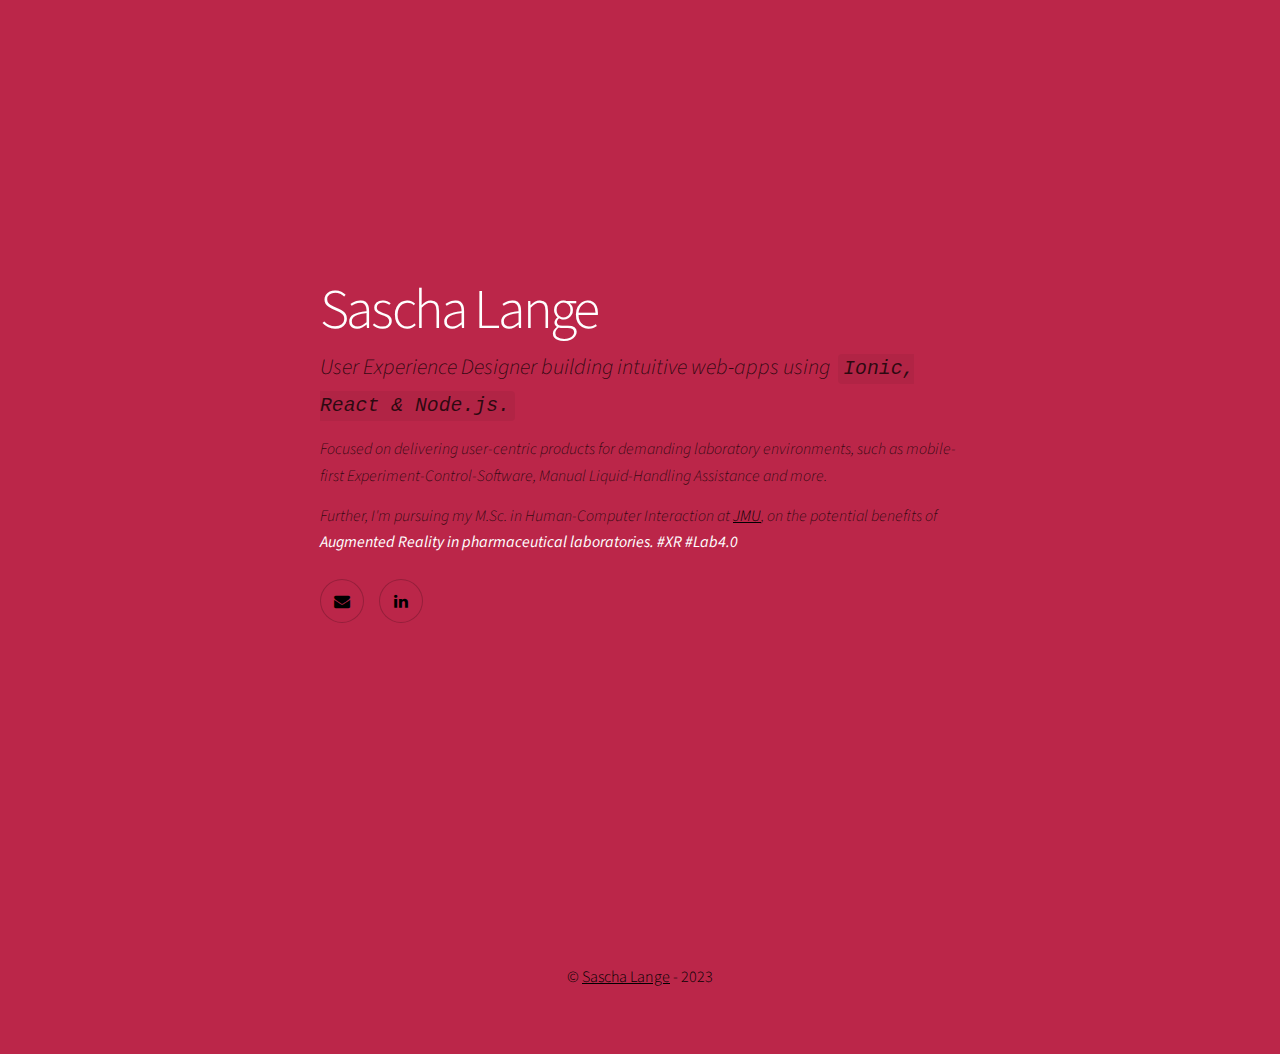
<file: index.html>
<!DOCTYPE html>
<html>
  <head>
    <title>Sascha Lange</title>
    <meta charset="utf-8" />
    <meta
      name="viewport"
      content="width=device-width, initial-scale=1, user-scalable=no"
    />
    <link rel="stylesheet" href="assets/css/main.css" />
    <noscript
      ><link rel="stylesheet" href="assets/css/noscript.css"
    /></noscript>
  </head>
  <body class="is-preload">
    <!-- Wrapper -->
    <div id="wrapper">
      <!-- One -->
      <section
        class="banner style1 orient-left content-align-left image-position-left fullscreen onload-image-fade-in onload-content-fade-right"
      >
        <div class="content">
          <header>
            <h1>Sascha Lange</h1>
            <p>
              User Experience Designer building intuitive web-apps using
              <code>Ionic, React & Node.js.</code>
            </p>
            <p>
              Focused on delivering user-centric products for demanding
              laboratory environments, such as mobile-first
              Experiment-Control-Software, Manual Liquid-Handling Assistance and
              more.
            </p>
            <p>
              Further, I'm pursuing my M.Sc. in Human-Computer Interaction at
              <a href="https://www.hci.uni-wuerzburg.de/">JMU</a>, on the
              potential benefits of <b>Augmented Reality in pharmaceutical
              laboratories. #XR #Lab4.0</b>
            </p>
          </header>
          <ul class="icons">
            <li>
              <a
                data-name="career.sascha"
                data-domain="gmail"
                data-tld="com"
                href="#"
                class="icon style2 fa-envelope"
                onclick="window.location.href = 'mailto:' + this.dataset.name + '@' + this.dataset.domain + '.' + this.dataset.tld"
              >
                <span class="label"></span>
              </a>
            </li>
            <li>
              <a
                href="https://www.linkedin.com/in/contact-with-saschalange/"
                class="icon style2 fa-linkedin"
                ><span class="label">LinkedIn</span></a
              >
            </li>
          </ul>
        </div>
      </section>

      <!-- Footer -->
      <footer class="wrapper style1 align-center">
        <div class="inner">
          <p>&copy; <a href="index.html">Sascha Lange</a> - 2023</p>
        </div>
      </footer>
    </div>

    <!-- Scripts -->
    <script src="assets/js/jquery.min.js"></script>
    <script src="assets/js/jquery.scrollex.min.js"></script>
    <script src="assets/js/jquery.scrolly.min.js"></script>
    <script src="assets/js/browser.min.js"></script>
    <script src="assets/js/breakpoints.min.js"></script>
    <script src="assets/js/util.js"></script>
    <script src="assets/js/main.js"></script>
  </body>
</html>
</file>
<file: assets/css/noscript.css>
/*
	Story by HTML5 UP
	html5up.net | @ajlkn
	Free for personal and commercial use under the CCA 3.0 license (html5up.net/license)
*/

/* Banner (transitions) */

	.banner.onload-content-fade-up .content {
		-moz-transition: none;
		-webkit-transition: none;
		-ms-transition: none;
		transition: none;
	}

	body.is-preload .banner.onload-content-fade-up .content {
		-moz-transform: none;
		-webkit-transform: none;
		-ms-transform: none;
		transform: none;
		opacity: 1;
	}

	.banner.onload-content-fade-down .content {
		-moz-transition: none;
		-webkit-transition: none;
		-ms-transition: none;
		transition: none;
	}

	body.is-preload .banner.onload-content-fade-down .content {
		-moz-transform: none;
		-webkit-transform: none;
		-ms-transform: none;
		transform: none;
		opacity: 1;
	}

	.banner.onload-content-fade-left .content {
		-moz-transition: none;
		-webkit-transition: none;
		-ms-transition: none;
		transition: none;
	}

	body.is-preload .banner.onload-content-fade-left .content {
		-moz-transform: none;
		-webkit-transform: none;
		-ms-transform: none;
		transform: none;
		opacity: 1;
	}

	.banner.onload-content-fade-right .content {
		-moz-transition: none;
		-webkit-transition: none;
		-ms-transition: none;
		transition: none;
	}

	body.is-preload .banner.onload-content-fade-right .content {
		-moz-transform: none;
		-webkit-transform: none;
		-ms-transform: none;
		transform: none;
		opacity: 1;
	}

	.banner.onload-content-fade-in .content {
		-moz-transition: none;
		-webkit-transition: none;
		-ms-transition: none;
		transition: none;
	}

	body.is-preload .banner.onload-content-fade-in .content {
		-moz-transform: none;
		-webkit-transform: none;
		-ms-transform: none;
		transform: none;
		opacity: 1;
	}

	.banner.onload-image-fade-up .image {
		-moz-transition: none;
		-webkit-transition: none;
		-ms-transition: none;
		transition: none;
	}

		.banner.onload-image-fade-up .image img {
			-moz-transition: none;
			-webkit-transition: none;
			-ms-transition: none;
			transition: none;
		}

	body.is-preload .banner.onload-image-fade-up .image {
		-moz-transform: none;
		-webkit-transform: none;
		-ms-transform: none;
		transform: none;
		opacity: 1;
	}

		body.is-preload .banner.onload-image-fade-up .image img {
			opacity: 1;
		}

	.banner.onload-image-fade-down .image {
		-moz-transition: none;
		-webkit-transition: none;
		-ms-transition: none;
		transition: none;
	}

		.banner.onload-image-fade-down .image img {
			-moz-transition: none;
			-webkit-transition: none;
			-ms-transition: none;
			transition: none;
		}

	body.is-preload .banner.onload-image-fade-down .image {
		-moz-transform: none;
		-webkit-transform: none;
		-ms-transform: none;
		transform: none;
		opacity: 1;
	}

		body.is-preload .banner.onload-image-fade-down .image img {
			opacity: 1;
		}

	.banner.onload-image-fade-left .image {
		-moz-transition: none;
		-webkit-transition: none;
		-ms-transition: none;
		transition: none;
	}

		.banner.onload-image-fade-left .image img {
			-moz-transition: none;
			-webkit-transition: none;
			-ms-transition: none;
			transition: none;
		}

	body.is-preload .banner.onload-image-fade-left .image {
		-moz-transform: none;
		-webkit-transform: none;
		-ms-transform: none;
		transform: none;
		opacity: 1;
	}

		body.is-preload .banner.onload-image-fade-left .image img {
			opacity: 1;
		}

	.banner.onload-image-fade-right .image {
		-moz-transition: none;
		-webkit-transition: none;
		-ms-transition: none;
		transition: none;
	}

		.banner.onload-image-fade-right .image img {
			-moz-transition: none;
			-webkit-transition: none;
			-ms-transition: none;
			transition: none;
		}

	body.is-preload .banner.onload-image-fade-right .image {
		-moz-transform: none;
		-webkit-transform: none;
		-ms-transform: none;
		transform: none;
		opacity: 1;
	}

		body.is-preload .banner.onload-image-fade-right .image img {
			opacity: 1;
		}

	.banner.onload-image-fade-in .image img {
		-moz-transition: none;
		-webkit-transition: none;
		-ms-transition: none;
		transition: none;
	}

	body.is-preload .banner.onload-image-fade-in .image img {
		opacity: 1;
	}

	.banner.onscroll-content-fade-up .content {
		-moz-transition: none;
		-webkit-transition: none;
		-ms-transition: none;
		transition: none;
	}

	.banner.onscroll-content-fade-up.is-inactive .content {
		-moz-transform: none;
		-webkit-transform: none;
		-ms-transform: none;
		transform: none;
		opacity: 1;
	}

	.banner.onscroll-content-fade-down .content {
		-moz-transition: none;
		-webkit-transition: none;
		-ms-transition: none;
		transition: none;
	}

	.banner.onscroll-content-fade-down.is-inactive .content {
		-moz-transform: none;
		-webkit-transform: none;
		-ms-transform: none;
		transform: none;
		opacity: 1;
	}

	.banner.onscroll-content-fade-left .content {
		-moz-transition: none;
		-webkit-transition: none;
		-ms-transition: none;
		transition: none;
	}

	.banner.onscroll-content-fade-left.is-inactive .content {
		-moz-transform: none;
		-webkit-transform: none;
		-ms-transform: none;
		transform: none;
		opacity: 1;
	}

	.banner.onscroll-content-fade-right .content {
		-moz-transition: none;
		-webkit-transition: none;
		-ms-transition: none;
		transition: none;
	}

	.banner.onscroll-content-fade-right.is-inactive .content {
		-moz-transform: none;
		-webkit-transform: none;
		-ms-transform: none;
		transform: none;
		opacity: 1;
	}

	.banner.onscroll-content-fade-in .content {
		-moz-transition: none;
		-webkit-transition: none;
		-ms-transition: none;
		transition: none;
	}

	.banner.onscroll-content-fade-in.is-inactive .content {
		-moz-transform: none;
		-webkit-transform: none;
		-ms-transform: none;
		transform: none;
		opacity: 1;
	}

	.banner.onscroll-image-fade-up .image {
		-moz-transition: none;
		-webkit-transition: none;
		-ms-transition: none;
		transition: none;
	}

		.banner.onscroll-image-fade-up .image img {
			-moz-transition: none;
			-webkit-transition: none;
			-ms-transition: none;
			transition: none;
		}

	.banner.onscroll-image-fade-up.is-inactive .image {
		-moz-transform: none;
		-webkit-transform: none;
		-ms-transform: none;
		transform: none;
		opacity: 1;
	}

		.banner.onscroll-image-fade-up.is-inactive .image img {
			opacity: 1;
		}

	.banner.onscroll-image-fade-down .image {
		-moz-transition: none;
		-webkit-transition: none;
		-ms-transition: none;
		transition: none;
	}

		.banner.onscroll-image-fade-down .image img {
			-moz-transition: none;
			-webkit-transition: none;
			-ms-transition: none;
			transition: none;
		}

	.banner.onscroll-image-fade-down.is-inactive .image {
		-moz-transform: none;
		-webkit-transform: none;
		-ms-transform: none;
		transform: none;
		opacity: 1;
	}

		.banner.onscroll-image-fade-down.is-inactive .image img {
			opacity: 1;
		}

	.banner.onscroll-image-fade-left .image {
		-moz-transition: none;
		-webkit-transition: none;
		-ms-transition: none;
		transition: none;
	}

		.banner.onscroll-image-fade-left .image img {
			-moz-transition: none;
			-webkit-transition: none;
			-ms-transition: none;
			transition: none;
		}

	.banner.onscroll-image-fade-left.is-inactive .image {
		-moz-transform: none;
		-webkit-transform: none;
		-ms-transform: none;
		transform: none;
		opacity: 1;
	}

		.banner.onscroll-image-fade-left.is-inactive .image img {
			opacity: 1;
		}

	.banner.onscroll-image-fade-right .image {
		-moz-transition: none;
		-webkit-transition: none;
		-ms-transition: none;
		transition: none;
	}

		.banner.onscroll-image-fade-right .image img {
			-moz-transition: none;
			-webkit-transition: none;
			-ms-transition: none;
			transition: none;
		}

	.banner.onscroll-image-fade-right.is-inactive .image {
		-moz-transform: none;
		-webkit-transform: none;
		-ms-transform: none;
		transform: none;
		opacity: 1;
	}

		.banner.onscroll-image-fade-right.is-inactive .image img {
			opacity: 1;
		}

	.banner.onscroll-image-fade-in .image img {
		-moz-transition: none;
		-webkit-transition: none;
		-ms-transition: none;
		transition: none;
	}

	.banner.onscroll-image-fade-in.is-inactive .image img {
		opacity: 1;
	}
</file>
<file: assets/css/main.css>
@import url(font-awesome.min.css);
@import url("https://fonts.googleapis.com/css?family=Source+Sans+Pro:300,300i,400,400i");


/*
	Custom CSS for Cryptedmail
*/

.cryptedmail:after {
  content: attr(data-name) "@" attr(data-domain) "." attr(data-tld); 
}

/*
	Story by HTML5 UP
	html5up.net | @ajlkn
	Free for personal and commercial use under the CCA 3.0 license (html5up.net/license)
*/

html, body, div, span, applet, object,
iframe, h1, h2, h3, h4, h5, h6, p, blockquote,
pre, a, abbr, acronym, address, big, cite,
code, del, dfn, em, img, ins, kbd, q, s, samp,
small, strike, strong, sub, sup, tt, var, b,
u, i, center, dl, dt, dd, ol, ul, li, fieldset,
form, label, legend, table, caption, tbody,
tfoot, thead, tr, th, td, article, aside,
canvas, details, embed, figure, figcaption,
footer, header, hgroup, menu, nav, output, ruby,
section, summary, time, mark, audio, video {
	margin: 0;
	padding: 0;
	border: 0;
	font-size: 100%;
	font: inherit;
	vertical-align: baseline;}

article, aside, details, figcaption, figure,
footer, header, hgroup, menu, nav, section {
	display: block;}

body {
	line-height: 1;
}

ol, ul {
	list-style: none;
}

blockquote, q {
	quotes: none;
}

	blockquote:before, blockquote:after, q:before, q:after {
		content: '';
		content: none;
	}

table {
	border-collapse: collapse;
	border-spacing: 0;
}

body {
	-webkit-text-size-adjust: none;
}

mark {
	background-color: transparent;
	color: inherit;
}

input::-moz-focus-inner {
	border: 0;
	padding: 0;
}

input, select, textarea {
	-moz-appearance: none;
	-webkit-appearance: none;
	-ms-appearance: none;
	appearance: none;
}

/* Basic */

	@-ms-viewport {
		width: device-width;
	}

	body {
		-ms-overflow-style: scrollbar;
	}

	@media screen and (max-width: 480px) {

		html, body {
			min-width: 320px;
		}

	}

	html {
		box-sizing: border-box;
	}

	*, *:before, *:after {
		box-sizing: inherit;
	}

	body {
		background: #ffffff;
	}

		body.is-preload *, body.is-preload *:before, body.is-preload *:after {
			-moz-animation: none !important;
			-webkit-animation: none !important;
			-ms-animation: none !important;
			animation: none !important;
			-moz-transition: none !important;
			-webkit-transition: none !important;
			-ms-transition: none !important;
			transition: none !important;
		}

/* Type */

	html {
		font-size: 18pt;
	}

		@media screen and (max-width: 1680px) {

			html {
				font-size: 14pt;
			}

		}

		@media screen and (max-width: 1280px) {

			html {
				font-size: 12pt;
			}

		}

		@media screen and (max-width: 736px) {

			html {
				font-size: 11pt;
			}

		}

		@media screen and (max-width: 360px) {

			html {
				font-size: 10pt;
			}

		}

	body {
		background-color: #bb2649;
		color: #000;
	}

	body, input, select, textarea {
		font-family: "Source Sans Pro", Helvetica, sans-serif;
		font-size: 1rem;
		font-weight: 300;
		line-height: 1.65;
	}

	a {
		-moz-transition: color 0.2s ease-in-out;
		-webkit-transition: color 0.2s ease-in-out;
		-ms-transition: color 0.2s ease-in-out;
		transition: color 0.2s ease-in-out;
		text-decoration: underline;
	}

		a:hover {
			text-decoration: none;
		}

	strong, b {
		font-weight: 400;
	}

	em, i {
		font-style: italic;
	}

	p {
		margin: 0 0 2rem 0;
	}

		p.major {
			font-size: 1.25rem;
		}

	h1, h2, h3, h4, h5, h6 {
		font-weight: 300;
		line-height: 1.375;
		letter-spacing: -0.05em;
		margin: 0 0 1rem 0;
	}

		h1 a, h2 a, h3 a, h4 a, h5 a, h6 a {
			color: inherit;
			text-decoration: none;
		}

	h1 {
		font-size: 3.5rem;
		line-height: 1.2;
	}

	h2 {
		font-size: 2.25rem;
	}

	h3 {
		font-size: 1.5rem;
	}

	h4 {
		font-size: 1.1rem;
	}

	h5 {
		font-size: 0.9rem;
	}

	h6 {
		font-size: 0.7rem;
	}

	sub {
		font-size: 0.8rem;
		position: relative;
		top: 0.5rem;
	}

	sup {
		font-size: 0.8rem;
		position: relative;
		top: -0.5rem;
	}

	blockquote {
		border-left: solid 4px;
		font-style: italic;
		margin: 0 0 2rem 0;
		padding: 0.5rem 0 0.5rem 2rem;
	}

	code {
		border-radius: 4px;
		font-family: "Courier New", monospace;
		font-size: 0.9em;
		margin: 0 0.25rem;
		padding: 0.25rem 0.325rem;
	}

	pre {
		-webkit-overflow-scrolling: touch;
		font-family: "Courier New", monospace;
		font-size: 0.9em;
		margin: 0 0 2rem 0;
	}

		pre code {
			display: block;
			line-height: 1.5;
			padding: 0.75rem 1rem;
			overflow-x: auto;
		}

	hr {
		border: 0;
		border-bottom: solid 1px;
		margin: 2.5rem 0;
	}

		hr.major {
			margin: 3.5rem 0;
		}

	.align-left {
		text-align: left;
	}

	.align-center {
		text-align: center;
	}

	.align-right {
		text-align: right;
	}

	@media screen and (max-width: 736px) {

		p.major {
			font-size: 1.1rem;
		}

		h1 {
			font-size: 2.5rem;
		}

		h2 {
			font-size: 2rem;
		}

		h3 {
			font-size: 1.25rem;
		}

		h4 {
			font-size: 1rem;
		}

	}

	input, select, textarea {
		color: #000000;
	}

	a {
		color: #000000;
	}

		a:hover {
			color: #47D3E5;
		}

	strong, b {
		color: #fff;
	}

	h1, h2, h3, h4, h5, h6 {
		color: #fff;
	}

	blockquote {
		border-left-color: rgba(0, 0, 0, 0.2);
	}

	code {
		background: rgba(0, 0, 0, 0.05);
		border-color: rgba(0, 0, 0, 0.2);
	}

	hr {
		border-bottom-color: rgba(0, 0, 0, 0.2);
	}

/* Row */

	.row {
		display: flex;
		flex-wrap: wrap;
		box-sizing: border-box;
		align-items: stretch;
	}

		.row > * {
			box-sizing: border-box;
		}

		.row.gtr-uniform > * > :last-child {
			margin-bottom: 0;
		}

		.row.aln-left {
			justify-content: flex-start;
		}

		.row.aln-center {
			justify-content: center;
		}

		.row.aln-right {
			justify-content: flex-end;
		}

		.row.aln-top {
			align-items: flex-start;
		}

		.row.aln-middle {
			align-items: center;
		}

		.row.aln-bottom {
			align-items: flex-end;
		}

		.row > .imp {
			order: -1;
		}

		.row > .col-1 {
			width: 8.3333333333%;
		}

		.row > .off-1 {
			margin-left: 8.3333333333%;
		}

		.row > .col-2 {
			width: 16.6666666667%;
		}

		.row > .off-2 {
			margin-left: 16.6666666667%;
		}

		.row > .col-3 {
			width: 25%;
		}

		.row > .off-3 {
			margin-left: 25%;
		}

		.row > .col-4 {
			width: 33.3333333333%;
		}

		.row > .off-4 {
			margin-left: 33.3333333333%;
		}

		.row > .col-5 {
			width: 41.6666666667%;
		}

		.row > .off-5 {
			margin-left: 41.6666666667%;
		}

		.row > .col-6 {
			width: 50%;
		}

		.row > .off-6 {
			margin-left: 50%;
		}

		.row > .col-7 {
			width: 58.3333333333%;
		}

		.row > .off-7 {
			margin-left: 58.3333333333%;
		}

		.row > .col-8 {
			width: 66.6666666667%;
		}

		.row > .off-8 {
			margin-left: 66.6666666667%;
		}

		.row > .col-9 {
			width: 75%;
		}

		.row > .off-9 {
			margin-left: 75%;
		}

		.row > .col-10 {
			width: 83.3333333333%;
		}

		.row > .off-10 {
			margin-left: 83.3333333333%;
		}

		.row > .col-11 {
			width: 91.6666666667%;
		}

		.row > .off-11 {
			margin-left: 91.6666666667%;
		}

		.row > .col-12 {
			width: 100%;
		}

		.row > .off-12 {
			margin-left: 100%;
		}

		.row.gtr-0 {
			margin-top: 0;
			margin-left: 0rem;
		}

			.row.gtr-0 > * {
				padding: 0 0 0 0rem;
			}

			.row.gtr-0.gtr-uniform {
				margin-top: 0rem;
			}

				.row.gtr-0.gtr-uniform > * {
					padding-top: 0rem;
				}

		.row.gtr-25 {
			margin-top: 0;
			margin-left: -0.5rem;
		}

			.row.gtr-25 > * {
				padding: 0 0 0 0.5rem;
			}

			.row.gtr-25.gtr-uniform {
				margin-top: -0.5rem;
			}

				.row.gtr-25.gtr-uniform > * {
					padding-top: 0.5rem;
				}

		.row.gtr-50 {
			margin-top: 0;
			margin-left: -1rem;
		}

			.row.gtr-50 > * {
				padding: 0 0 0 1rem;
			}

			.row.gtr-50.gtr-uniform {
				margin-top: -1rem;
			}

				.row.gtr-50.gtr-uniform > * {
					padding-top: 1rem;
				}

		.row {
			margin-top: 0;
			margin-left: -2rem;
		}

			.row > * {
				padding: 0 0 0 2rem;
			}

			.row.gtr-uniform {
				margin-top: -2rem;
			}

				.row.gtr-uniform > * {
					padding-top: 2rem;
				}

		.row.gtr-150 {
			margin-top: 0;
			margin-left: -3rem;
		}

			.row.gtr-150 > * {
				padding: 0 0 0 3rem;
			}

			.row.gtr-150.gtr-uniform {
				margin-top: -3rem;
			}

				.row.gtr-150.gtr-uniform > * {
					padding-top: 3rem;
				}

		.row.gtr-200 {
			margin-top: 0;
			margin-left: -4rem;
		}

			.row.gtr-200 > * {
				padding: 0 0 0 4rem;
			}

			.row.gtr-200.gtr-uniform {
				margin-top: -4rem;
			}

				.row.gtr-200.gtr-uniform > * {
					padding-top: 4rem;
				}

		@media screen and (max-width: 1680px) {

			.row {
				display: flex;
				flex-wrap: wrap;
				box-sizing: border-box;
				align-items: stretch;
			}

				.row > * {
					box-sizing: border-box;
				}

				.row.gtr-uniform > * > :last-child {
					margin-bottom: 0;
				}

				.row.aln-left {
					justify-content: flex-start;
				}

				.row.aln-center {
					justify-content: center;
				}

				.row.aln-right {
					justify-content: flex-end;
				}

				.row.aln-top {
					align-items: flex-start;
				}

				.row.aln-middle {
					align-items: center;
				}

				.row.aln-bottom {
					align-items: flex-end;
				}

				.row > .imp-xlarge {
					order: -1;
				}

				.row > .col-1-xlarge {
					width: 8.3333333333%;
				}

				.row > .off-1-xlarge {
					margin-left: 8.3333333333%;
				}

				.row > .col-2-xlarge {
					width: 16.6666666667%;
				}

				.row > .off-2-xlarge {
					margin-left: 16.6666666667%;
				}

				.row > .col-3-xlarge {
					width: 25%;
				}

				.row > .off-3-xlarge {
					margin-left: 25%;
				}

				.row > .col-4-xlarge {
					width: 33.3333333333%;
				}

				.row > .off-4-xlarge {
					margin-left: 33.3333333333%;
				}

				.row > .col-5-xlarge {
					width: 41.6666666667%;
				}

				.row > .off-5-xlarge {
					margin-left: 41.6666666667%;
				}

				.row > .col-6-xlarge {
					width: 50%;
				}

				.row > .off-6-xlarge {
					margin-left: 50%;
				}

				.row > .col-7-xlarge {
					width: 58.3333333333%;
				}

				.row > .off-7-xlarge {
					margin-left: 58.3333333333%;
				}

				.row > .col-8-xlarge {
					width: 66.6666666667%;
				}

				.row > .off-8-xlarge {
					margin-left: 66.6666666667%;
				}

				.row > .col-9-xlarge {
					width: 75%;
				}

				.row > .off-9-xlarge {
					margin-left: 75%;
				}

				.row > .col-10-xlarge {
					width: 83.3333333333%;
				}

				.row > .off-10-xlarge {
					margin-left: 83.3333333333%;
				}

				.row > .col-11-xlarge {
					width: 91.6666666667%;
				}

				.row > .off-11-xlarge {
					margin-left: 91.6666666667%;
				}

				.row > .col-12-xlarge {
					width: 100%;
				}

				.row > .off-12-xlarge {
					margin-left: 100%;
				}

				.row.gtr-0 {
					margin-top: 0;
					margin-left: 0rem;
				}

					.row.gtr-0 > * {
						padding: 0 0 0 0rem;
					}

					.row.gtr-0.gtr-uniform {
						margin-top: 0rem;
					}

						.row.gtr-0.gtr-uniform > * {
							padding-top: 0rem;
						}

				.row.gtr-25 {
					margin-top: 0;
					margin-left: -0.5rem;
				}

					.row.gtr-25 > * {
						padding: 0 0 0 0.5rem;
					}

					.row.gtr-25.gtr-uniform {
						margin-top: -0.5rem;
					}

						.row.gtr-25.gtr-uniform > * {
							padding-top: 0.5rem;
						}

				.row.gtr-50 {
					margin-top: 0;
					margin-left: -1rem;
				}

					.row.gtr-50 > * {
						padding: 0 0 0 1rem;
					}

					.row.gtr-50.gtr-uniform {
						margin-top: -1rem;
					}

						.row.gtr-50.gtr-uniform > * {
							padding-top: 1rem;
						}

				.row {
					margin-top: 0;
					margin-left: -2rem;
				}

					.row > * {
						padding: 0 0 0 2rem;
					}

					.row.gtr-uniform {
						margin-top: -2rem;
					}

						.row.gtr-uniform > * {
							padding-top: 2rem;
						}

				.row.gtr-150 {
					margin-top: 0;
					margin-left: -3rem;
				}

					.row.gtr-150 > * {
						padding: 0 0 0 3rem;
					}

					.row.gtr-150.gtr-uniform {
						margin-top: -3rem;
					}

						.row.gtr-150.gtr-uniform > * {
							padding-top: 3rem;
						}

				.row.gtr-200 {
					margin-top: 0;
					margin-left: -4rem;
				}

					.row.gtr-200 > * {
						padding: 0 0 0 4rem;
					}

					.row.gtr-200.gtr-uniform {
						margin-top: -4rem;
					}

						.row.gtr-200.gtr-uniform > * {
							padding-top: 4rem;
						}

		}

		@media screen and (max-width: 1280px) {

			.row {
				display: flex;
				flex-wrap: wrap;
				box-sizing: border-box;
				align-items: stretch;
			}

				.row > * {
					box-sizing: border-box;
				}

				.row.gtr-uniform > * > :last-child {
					margin-bottom: 0;
				}

				.row.aln-left {
					justify-content: flex-start;
				}

				.row.aln-center {
					justify-content: center;
				}

				.row.aln-right {
					justify-content: flex-end;
				}

				.row.aln-top {
					align-items: flex-start;
				}

				.row.aln-middle {
					align-items: center;
				}

				.row.aln-bottom {
					align-items: flex-end;
				}

				.row > .imp-large {
					order: -1;
				}

				.row > .col-1-large {
					width: 8.3333333333%;
				}

				.row > .off-1-large {
					margin-left: 8.3333333333%;
				}

				.row > .col-2-large {
					width: 16.6666666667%;
				}

				.row > .off-2-large {
					margin-left: 16.6666666667%;
				}

				.row > .col-3-large {
					width: 25%;
				}

				.row > .off-3-large {
					margin-left: 25%;
				}

				.row > .col-4-large {
					width: 33.3333333333%;
				}

				.row > .off-4-large {
					margin-left: 33.3333333333%;
				}

				.row > .col-5-large {
					width: 41.6666666667%;
				}

				.row > .off-5-large {
					margin-left: 41.6666666667%;
				}

				.row > .col-6-large {
					width: 50%;
				}

				.row > .off-6-large {
					margin-left: 50%;
				}

				.row > .col-7-large {
					width: 58.3333333333%;
				}

				.row > .off-7-large {
					margin-left: 58.3333333333%;
				}

				.row > .col-8-large {
					width: 66.6666666667%;
				}

				.row > .off-8-large {
					margin-left: 66.6666666667%;
				}

				.row > .col-9-large {
					width: 75%;
				}

				.row > .off-9-large {
					margin-left: 75%;
				}

				.row > .col-10-large {
					width: 83.3333333333%;
				}

				.row > .off-10-large {
					margin-left: 83.3333333333%;
				}

				.row > .col-11-large {
					width: 91.6666666667%;
				}

				.row > .off-11-large {
					margin-left: 91.6666666667%;
				}

				.row > .col-12-large {
					width: 100%;
				}

				.row > .off-12-large {
					margin-left: 100%;
				}

				.row.gtr-0 {
					margin-top: 0;
					margin-left: 0rem;
				}

					.row.gtr-0 > * {
						padding: 0 0 0 0rem;
					}

					.row.gtr-0.gtr-uniform {
						margin-top: 0rem;
					}

						.row.gtr-0.gtr-uniform > * {
							padding-top: 0rem;
						}

				.row.gtr-25 {
					margin-top: 0;
					margin-left: -0.5rem;
				}

					.row.gtr-25 > * {
						padding: 0 0 0 0.5rem;
					}

					.row.gtr-25.gtr-uniform {
						margin-top: -0.5rem;
					}

						.row.gtr-25.gtr-uniform > * {
							padding-top: 0.5rem;
						}

				.row.gtr-50 {
					margin-top: 0;
					margin-left: -1rem;
				}

					.row.gtr-50 > * {
						padding: 0 0 0 1rem;
					}

					.row.gtr-50.gtr-uniform {
						margin-top: -1rem;
					}

						.row.gtr-50.gtr-uniform > * {
							padding-top: 1rem;
						}

				.row {
					margin-top: 0;
					margin-left: -2rem;
				}

					.row > * {
						padding: 0 0 0 2rem;
					}

					.row.gtr-uniform {
						margin-top: -2rem;
					}

						.row.gtr-uniform > * {
							padding-top: 2rem;
						}

				.row.gtr-150 {
					margin-top: 0;
					margin-left: -3rem;
				}

					.row.gtr-150 > * {
						padding: 0 0 0 3rem;
					}

					.row.gtr-150.gtr-uniform {
						margin-top: -3rem;
					}

						.row.gtr-150.gtr-uniform > * {
							padding-top: 3rem;
						}

				.row.gtr-200 {
					margin-top: 0;
					margin-left: -4rem;
				}

					.row.gtr-200 > * {
						padding: 0 0 0 4rem;
					}

					.row.gtr-200.gtr-uniform {
						margin-top: -4rem;
					}

						.row.gtr-200.gtr-uniform > * {
							padding-top: 4rem;
						}

		}

		@media screen and (max-width: 980px) {

			.row {
				display: flex;
				flex-wrap: wrap;
				box-sizing: border-box;
				align-items: stretch;
			}

				.row > * {
					box-sizing: border-box;
				}

				.row.gtr-uniform > * > :last-child {
					margin-bottom: 0;
				}

				.row.aln-left {
					justify-content: flex-start;
				}

				.row.aln-center {
					justify-content: center;
				}

				.row.aln-right {
					justify-content: flex-end;
				}

				.row.aln-top {
					align-items: flex-start;
				}

				.row.aln-middle {
					align-items: center;
				}

				.row.aln-bottom {
					align-items: flex-end;
				}

				.row > .imp-medium {
					order: -1;
				}

				.row > .col-1-medium {
					width: 8.3333333333%;
				}

				.row > .off-1-medium {
					margin-left: 8.3333333333%;
				}

				.row > .col-2-medium {
					width: 16.6666666667%;
				}

				.row > .off-2-medium {
					margin-left: 16.6666666667%;
				}

				.row > .col-3-medium {
					width: 25%;
				}

				.row > .off-3-medium {
					margin-left: 25%;
				}

				.row > .col-4-medium {
					width: 33.3333333333%;
				}

				.row > .off-4-medium {
					margin-left: 33.3333333333%;
				}

				.row > .col-5-medium {
					width: 41.6666666667%;
				}

				.row > .off-5-medium {
					margin-left: 41.6666666667%;
				}

				.row > .col-6-medium {
					width: 50%;
				}

				.row > .off-6-medium {
					margin-left: 50%;
				}

				.row > .col-7-medium {
					width: 58.3333333333%;
				}

				.row > .off-7-medium {
					margin-left: 58.3333333333%;
				}

				.row > .col-8-medium {
					width: 66.6666666667%;
				}

				.row > .off-8-medium {
					margin-left: 66.6666666667%;
				}

				.row > .col-9-medium {
					width: 75%;
				}

				.row > .off-9-medium {
					margin-left: 75%;
				}

				.row > .col-10-medium {
					width: 83.3333333333%;
				}

				.row > .off-10-medium {
					margin-left: 83.3333333333%;
				}

				.row > .col-11-medium {
					width: 91.6666666667%;
				}

				.row > .off-11-medium {
					margin-left: 91.6666666667%;
				}

				.row > .col-12-medium {
					width: 100%;
				}

				.row > .off-12-medium {
					margin-left: 100%;
				}

				.row.gtr-0 {
					margin-top: 0;
					margin-left: 0rem;
				}

					.row.gtr-0 > * {
						padding: 0 0 0 0rem;
					}

					.row.gtr-0.gtr-uniform {
						margin-top: 0rem;
					}

						.row.gtr-0.gtr-uniform > * {
							padding-top: 0rem;
						}

				.row.gtr-25 {
					margin-top: 0;
					margin-left: -0.5rem;
				}

					.row.gtr-25 > * {
						padding: 0 0 0 0.5rem;
					}

					.row.gtr-25.gtr-uniform {
						margin-top: -0.5rem;
					}

						.row.gtr-25.gtr-uniform > * {
							padding-top: 0.5rem;
						}

				.row.gtr-50 {
					margin-top: 0;
					margin-left: -1rem;
				}

					.row.gtr-50 > * {
						padding: 0 0 0 1rem;
					}

					.row.gtr-50.gtr-uniform {
						margin-top: -1rem;
					}

						.row.gtr-50.gtr-uniform > * {
							padding-top: 1rem;
						}

				.row {
					margin-top: 0;
					margin-left: -2rem;
				}

					.row > * {
						padding: 0 0 0 2rem;
					}

					.row.gtr-uniform {
						margin-top: -2rem;
					}

						.row.gtr-uniform > * {
							padding-top: 2rem;
						}

				.row.gtr-150 {
					margin-top: 0;
					margin-left: -3rem;
				}

					.row.gtr-150 > * {
						padding: 0 0 0 3rem;
					}

					.row.gtr-150.gtr-uniform {
						margin-top: -3rem;
					}

						.row.gtr-150.gtr-uniform > * {
							padding-top: 3rem;
						}

				.row.gtr-200 {
					margin-top: 0;
					margin-left: -4rem;
				}

					.row.gtr-200 > * {
						padding: 0 0 0 4rem;
					}

					.row.gtr-200.gtr-uniform {
						margin-top: -4rem;
					}

						.row.gtr-200.gtr-uniform > * {
							padding-top: 4rem;
						}

		}

		@media screen and (max-width: 736px) {

			.row {
				display: flex;
				flex-wrap: wrap;
				box-sizing: border-box;
				align-items: stretch;
			}

				.row > * {
					box-sizing: border-box;
				}

				.row.gtr-uniform > * > :last-child {
					margin-bottom: 0;
				}

				.row.aln-left {
					justify-content: flex-start;
				}

				.row.aln-center {
					justify-content: center;
				}

				.row.aln-right {
					justify-content: flex-end;
				}

				.row.aln-top {
					align-items: flex-start;
				}

				.row.aln-middle {
					align-items: center;
				}

				.row.aln-bottom {
					align-items: flex-end;
				}

				.row > .imp-small {
					order: -1;
				}

				.row > .col-1-small {
					width: 8.3333333333%;
				}

				.row > .off-1-small {
					margin-left: 8.3333333333%;
				}

				.row > .col-2-small {
					width: 16.6666666667%;
				}

				.row > .off-2-small {
					margin-left: 16.6666666667%;
				}

				.row > .col-3-small {
					width: 25%;
				}

				.row > .off-3-small {
					margin-left: 25%;
				}

				.row > .col-4-small {
					width: 33.3333333333%;
				}

				.row > .off-4-small {
					margin-left: 33.3333333333%;
				}

				.row > .col-5-small {
					width: 41.6666666667%;
				}

				.row > .off-5-small {
					margin-left: 41.6666666667%;
				}

				.row > .col-6-small {
					width: 50%;
				}

				.row > .off-6-small {
					margin-left: 50%;
				}

				.row > .col-7-small {
					width: 58.3333333333%;
				}

				.row > .off-7-small {
					margin-left: 58.3333333333%;
				}

				.row > .col-8-small {
					width: 66.6666666667%;
				}

				.row > .off-8-small {
					margin-left: 66.6666666667%;
				}

				.row > .col-9-small {
					width: 75%;
				}

				.row > .off-9-small {
					margin-left: 75%;
				}

				.row > .col-10-small {
					width: 83.3333333333%;
				}

				.row > .off-10-small {
					margin-left: 83.3333333333%;
				}

				.row > .col-11-small {
					width: 91.6666666667%;
				}

				.row > .off-11-small {
					margin-left: 91.6666666667%;
				}

				.row > .col-12-small {
					width: 100%;
				}

				.row > .off-12-small {
					margin-left: 100%;
				}

				.row.gtr-0 {
					margin-top: 0;
					margin-left: 0rem;
				}

					.row.gtr-0 > * {
						padding: 0 0 0 0rem;
					}

					.row.gtr-0.gtr-uniform {
						margin-top: 0rem;
					}

						.row.gtr-0.gtr-uniform > * {
							padding-top: 0rem;
						}

				.row.gtr-25 {
					margin-top: 0;
					margin-left: -0.5rem;
				}

					.row.gtr-25 > * {
						padding: 0 0 0 0.5rem;
					}

					.row.gtr-25.gtr-uniform {
						margin-top: -0.5rem;
					}

						.row.gtr-25.gtr-uniform > * {
							padding-top: 0.5rem;
						}

				.row.gtr-50 {
					margin-top: 0;
					margin-left: -1rem;
				}

					.row.gtr-50 > * {
						padding: 0 0 0 1rem;
					}

					.row.gtr-50.gtr-uniform {
						margin-top: -1rem;
					}

						.row.gtr-50.gtr-uniform > * {
							padding-top: 1rem;
						}

				.row {
					margin-top: 0;
					margin-left: -2rem;
				}

					.row > * {
						padding: 0 0 0 2rem;
					}

					.row.gtr-uniform {
						margin-top: -2rem;
					}

						.row.gtr-uniform > * {
							padding-top: 2rem;
						}

				.row.gtr-150 {
					margin-top: 0;
					margin-left: -3rem;
				}

					.row.gtr-150 > * {
						padding: 0 0 0 3rem;
					}

					.row.gtr-150.gtr-uniform {
						margin-top: -3rem;
					}

						.row.gtr-150.gtr-uniform > * {
							padding-top: 3rem;
						}

				.row.gtr-200 {
					margin-top: 0;
					margin-left: -4rem;
				}

					.row.gtr-200 > * {
						padding: 0 0 0 4rem;
					}

					.row.gtr-200.gtr-uniform {
						margin-top: -4rem;
					}

						.row.gtr-200.gtr-uniform > * {
							padding-top: 4rem;
						}

		}

		@media screen and (max-width: 480px) {

			.row {
				display: flex;
				flex-wrap: wrap;
				box-sizing: border-box;
				align-items: stretch;
			}

				.row > * {
					box-sizing: border-box;
				}

				.row.gtr-uniform > * > :last-child {
					margin-bottom: 0;
				}

				.row.aln-left {
					justify-content: flex-start;
				}

				.row.aln-center {
					justify-content: center;
				}

				.row.aln-right {
					justify-content: flex-end;
				}

				.row.aln-top {
					align-items: flex-start;
				}

				.row.aln-middle {
					align-items: center;
				}

				.row.aln-bottom {
					align-items: flex-end;
				}

				.row > .imp-xsmall {
					order: -1;
				}

				.row > .col-1-xsmall {
					width: 8.3333333333%;
				}

				.row > .off-1-xsmall {
					margin-left: 8.3333333333%;
				}

				.row > .col-2-xsmall {
					width: 16.6666666667%;
				}

				.row > .off-2-xsmall {
					margin-left: 16.6666666667%;
				}

				.row > .col-3-xsmall {
					width: 25%;
				}

				.row > .off-3-xsmall {
					margin-left: 25%;
				}

				.row > .col-4-xsmall {
					width: 33.3333333333%;
				}

				.row > .off-4-xsmall {
					margin-left: 33.3333333333%;
				}

				.row > .col-5-xsmall {
					width: 41.6666666667%;
				}

				.row > .off-5-xsmall {
					margin-left: 41.6666666667%;
				}

				.row > .col-6-xsmall {
					width: 50%;
				}

				.row > .off-6-xsmall {
					margin-left: 50%;
				}

				.row > .col-7-xsmall {
					width: 58.3333333333%;
				}

				.row > .off-7-xsmall {
					margin-left: 58.3333333333%;
				}

				.row > .col-8-xsmall {
					width: 66.6666666667%;
				}

				.row > .off-8-xsmall {
					margin-left: 66.6666666667%;
				}

				.row > .col-9-xsmall {
					width: 75%;
				}

				.row > .off-9-xsmall {
					margin-left: 75%;
				}

				.row > .col-10-xsmall {
					width: 83.3333333333%;
				}

				.row > .off-10-xsmall {
					margin-left: 83.3333333333%;
				}

				.row > .col-11-xsmall {
					width: 91.6666666667%;
				}

				.row > .off-11-xsmall {
					margin-left: 91.6666666667%;
				}

				.row > .col-12-xsmall {
					width: 100%;
				}

				.row > .off-12-xsmall {
					margin-left: 100%;
				}

				.row.gtr-0 {
					margin-top: 0;
					margin-left: 0rem;
				}

					.row.gtr-0 > * {
						padding: 0 0 0 0rem;
					}

					.row.gtr-0.gtr-uniform {
						margin-top: 0rem;
					}

						.row.gtr-0.gtr-uniform > * {
							padding-top: 0rem;
						}

				.row.gtr-25 {
					margin-top: 0;
					margin-left: -0.5rem;
				}

					.row.gtr-25 > * {
						padding: 0 0 0 0.5rem;
					}

					.row.gtr-25.gtr-uniform {
						margin-top: -0.5rem;
					}

						.row.gtr-25.gtr-uniform > * {
							padding-top: 0.5rem;
						}

				.row.gtr-50 {
					margin-top: 0;
					margin-left: -1rem;
				}

					.row.gtr-50 > * {
						padding: 0 0 0 1rem;
					}

					.row.gtr-50.gtr-uniform {
						margin-top: -1rem;
					}

						.row.gtr-50.gtr-uniform > * {
							padding-top: 1rem;
						}

				.row {
					margin-top: 0;
					margin-left: -2rem;
				}

					.row > * {
						padding: 0 0 0 2rem;
					}

					.row.gtr-uniform {
						margin-top: -2rem;
					}

						.row.gtr-uniform > * {
							padding-top: 2rem;
						}

				.row.gtr-150 {
					margin-top: 0;
					margin-left: -3rem;
				}

					.row.gtr-150 > * {
						padding: 0 0 0 3rem;
					}

					.row.gtr-150.gtr-uniform {
						margin-top: -3rem;
					}

						.row.gtr-150.gtr-uniform > * {
							padding-top: 3rem;
						}

				.row.gtr-200 {
					margin-top: 0;
					margin-left: -4rem;
				}

					.row.gtr-200 > * {
						padding: 0 0 0 4rem;
					}

					.row.gtr-200.gtr-uniform {
						margin-top: -4rem;
					}

						.row.gtr-200.gtr-uniform > * {
							padding-top: 4rem;
						}

		}

		@media screen and (max-width: 360px) {

			.row {
				display: flex;
				flex-wrap: wrap;
				box-sizing: border-box;
				align-items: stretch;
			}

				.row > * {
					box-sizing: border-box;
				}

				.row.gtr-uniform > * > :last-child {
					margin-bottom: 0;
				}

				.row.aln-left {
					justify-content: flex-start;
				}

				.row.aln-center {
					justify-content: center;
				}

				.row.aln-right {
					justify-content: flex-end;
				}

				.row.aln-top {
					align-items: flex-start;
				}

				.row.aln-middle {
					align-items: center;
				}

				.row.aln-bottom {
					align-items: flex-end;
				}

				.row > .imp-xxsmall {
					order: -1;
				}

				.row > .col-1-xxsmall {
					width: 8.3333333333%;
				}

				.row > .off-1-xxsmall {
					margin-left: 8.3333333333%;
				}

				.row > .col-2-xxsmall {
					width: 16.6666666667%;
				}

				.row > .off-2-xxsmall {
					margin-left: 16.6666666667%;
				}

				.row > .col-3-xxsmall {
					width: 25%;
				}

				.row > .off-3-xxsmall {
					margin-left: 25%;
				}

				.row > .col-4-xxsmall {
					width: 33.3333333333%;
				}

				.row > .off-4-xxsmall {
					margin-left: 33.3333333333%;
				}

				.row > .col-5-xxsmall {
					width: 41.6666666667%;
				}

				.row > .off-5-xxsmall {
					margin-left: 41.6666666667%;
				}

				.row > .col-6-xxsmall {
					width: 50%;
				}

				.row > .off-6-xxsmall {
					margin-left: 50%;
				}

				.row > .col-7-xxsmall {
					width: 58.3333333333%;
				}

				.row > .off-7-xxsmall {
					margin-left: 58.3333333333%;
				}

				.row > .col-8-xxsmall {
					width: 66.6666666667%;
				}

				.row > .off-8-xxsmall {
					margin-left: 66.6666666667%;
				}

				.row > .col-9-xxsmall {
					width: 75%;
				}

				.row > .off-9-xxsmall {
					margin-left: 75%;
				}

				.row > .col-10-xxsmall {
					width: 83.3333333333%;
				}

				.row > .off-10-xxsmall {
					margin-left: 83.3333333333%;
				}

				.row > .col-11-xxsmall {
					width: 91.6666666667%;
				}

				.row > .off-11-xxsmall {
					margin-left: 91.6666666667%;
				}

				.row > .col-12-xxsmall {
					width: 100%;
				}

				.row > .off-12-xxsmall {
					margin-left: 100%;
				}

				.row.gtr-0 {
					margin-top: 0;
					margin-left: 0rem;
				}

					.row.gtr-0 > * {
						padding: 0 0 0 0rem;
					}

					.row.gtr-0.gtr-uniform {
						margin-top: 0rem;
					}

						.row.gtr-0.gtr-uniform > * {
							padding-top: 0rem;
						}

				.row.gtr-25 {
					margin-top: 0;
					margin-left: -0.5rem;
				}

					.row.gtr-25 > * {
						padding: 0 0 0 0.5rem;
					}

					.row.gtr-25.gtr-uniform {
						margin-top: -0.5rem;
					}

						.row.gtr-25.gtr-uniform > * {
							padding-top: 0.5rem;
						}

				.row.gtr-50 {
					margin-top: 0;
					margin-left: -1rem;
				}

					.row.gtr-50 > * {
						padding: 0 0 0 1rem;
					}

					.row.gtr-50.gtr-uniform {
						margin-top: -1rem;
					}

						.row.gtr-50.gtr-uniform > * {
							padding-top: 1rem;
						}

				.row {
					margin-top: 0;
					margin-left: -2rem;
				}

					.row > * {
						padding: 0 0 0 2rem;
					}

					.row.gtr-uniform {
						margin-top: -2rem;
					}

						.row.gtr-uniform > * {
							padding-top: 2rem;
						}

				.row.gtr-150 {
					margin-top: 0;
					margin-left: -3rem;
				}

					.row.gtr-150 > * {
						padding: 0 0 0 3rem;
					}

					.row.gtr-150.gtr-uniform {
						margin-top: -3rem;
					}

						.row.gtr-150.gtr-uniform > * {
							padding-top: 3rem;
						}

				.row.gtr-200 {
					margin-top: 0;
					margin-left: -4rem;
				}

					.row.gtr-200 > * {
						padding: 0 0 0 4rem;
					}

					.row.gtr-200.gtr-uniform {
						margin-top: -4rem;
					}

						.row.gtr-200.gtr-uniform > * {
							padding-top: 4rem;
						}

		}

/* Box */

	.box {
		border-radius: 4px;
		border: solid 1px;
		margin-bottom: 2rem;
		padding: 1.5rem;
	}

		.box > :last-child,
		.box > :last-child > :last-child,
		.box > :last-child > :last-child > :last-child {
			margin-bottom: 0;
		}

		.box.alt {
			border: 0;
			border-radius: 0;
			padding: 0;
		}

	.box {
		border-color: rgba(0, 0, 0, 0.2);
	}

/* Button */

	input[type="submit"],
	input[type="reset"],
	input[type="button"],
	button,
	.button {
		-moz-appearance: none;
		-webkit-appearance: none;
		-ms-appearance: none;
		appearance: none;
		-moz-transition: background-color 0.2s ease-in-out, box-shadow 0.2s ease-in-out, color 0.2s ease-in-out;
		-webkit-transition: background-color 0.2s ease-in-out, box-shadow 0.2s ease-in-out, color 0.2s ease-in-out;
		-ms-transition: background-color 0.2s ease-in-out, box-shadow 0.2s ease-in-out, color 0.2s ease-in-out;
		transition: background-color 0.2s ease-in-out, box-shadow 0.2s ease-in-out, color 0.2s ease-in-out;
		border: 0;
		cursor: pointer;
		display: inline-block;
		font-weight: 400;
		letter-spacing: 0.125em;
		text-align: center;
		text-decoration: none;
		text-transform: uppercase;
		white-space: nowrap;
		font-size: 0.75rem;
		max-width: 20rem;
		height: 3.75em;
		line-height: 3.75em;
		border-radius: 3.75em;
		padding: 0 2.5em;
		text-overflow: ellipsis;
		overflow: hidden;
	}

		input[type="submit"].icon:before,
		input[type="reset"].icon:before,
		input[type="button"].icon:before,
		button.icon:before,
		.button.icon:before {
			margin-right: 0.5rem;
		}

		input[type="submit"].fit,
		input[type="reset"].fit,
		input[type="button"].fit,
		button.fit,
		.button.fit {
			width: 100%;
		}

		input[type="submit"].small,
		input[type="reset"].small,
		input[type="button"].small,
		button.small,
		.button.small {
			font-size: 0.6rem;
			height: 3.325em;
			line-height: 3.325em;
			border-radius: 3.325em;
			padding: 0 2em;
		}

		input[type="submit"].large,
		input[type="reset"].large,
		input[type="button"].large,
		button.large,
		.button.large {
			font-size: 0.8rem;
			height: 4em;
			line-height: 4em;
			border-radius: 4em;
			padding: 0 3em;
		}

		input[type="submit"].wide,
		input[type="reset"].wide,
		input[type="button"].wide,
		button.wide,
		.button.wide {
			min-width: 14em;
		}

		input[type="submit"].disabled, input[type="submit"]:disabled,
		input[type="reset"].disabled,
		input[type="reset"]:disabled,
		input[type="button"].disabled,
		input[type="button"]:disabled,
		button.disabled,
		button:disabled,
		.button.disabled,
		.button:disabled {
			pointer-events: none;
			opacity: 0.25;
		}

	input[type="submit"],
	input[type="reset"],
	input[type="button"],
	button,
	.button {
		background-color: transparent;
		box-shadow: inset 0 0 0 1px rgba(0, 0, 0, 0.2);
		color: #000000 !important;
	}

		input[type="submit"]:hover,
		input[type="reset"]:hover,
		input[type="button"]:hover,
		button:hover,
		.button:hover {
			box-shadow: inset 0 0 0 1px #47D3E5;
			color: #47D3E5 !important;
		}

		input[type="submit"]:active,
		input[type="reset"]:active,
		input[type="button"]:active,
		button:active,
		.button:active {
			background-color: rgba(71, 211, 229, 0.2);
			box-shadow: inset 0 0 0 1px #47D3E5;
			color: #47D3E5 !important;
		}

		input[type="submit"].primary,
		input[type="reset"].primary,
		input[type="button"].primary,
		button.primary,
		.button.primary {
			background-color: #000000;
			box-shadow: none;
			color: #ffffff !important;
		}

			input[type="submit"].primary:hover,
			input[type="reset"].primary:hover,
			input[type="button"].primary:hover,
			button.primary:hover,
			.button.primary:hover {
				background-color: #47D3E5;
			}

			input[type="submit"].primary:active,
			input[type="reset"].primary:active,
			input[type="button"].primary:active,
			button.primary:active,
			.button.primary:active {
				background-color: #1ebdd1;
			}

/* Form */

	form {
		margin: 0 0 2rem 0;
	}

		form > :last-child {
			margin-bottom: 0;
		}

		form > .fields {
			display: -moz-flex;
			display: -webkit-flex;
			display: -ms-flex;
			display: flex;
			-moz-flex-wrap: wrap;
			-webkit-flex-wrap: wrap;
			-ms-flex-wrap: wrap;
			flex-wrap: wrap;
			width: calc(100% + 3rem);
			margin: -1.5rem 0 2rem -1.5rem;
		}

			form > .fields > .field {
				-moz-flex-grow: 0;
				-webkit-flex-grow: 0;
				-ms-flex-grow: 0;
				flex-grow: 0;
				-moz-flex-shrink: 0;
				-webkit-flex-shrink: 0;
				-ms-flex-shrink: 0;
				flex-shrink: 0;
				padding: 1.5rem 0 0 1.5rem;
				width: calc(100% - 1.5rem);
			}

				form > .fields > .field.half {
					width: calc(50% - 0.75rem);
				}

				form > .fields > .field.third {
					width: calc(100%/3 - 0.5rem);
				}

				form > .fields > .field.quarter {
					width: calc(25% - 0.375rem);
				}

		@media screen and (max-width: 480px) {

			form > .fields {
				width: calc(100% + 3rem);
				margin: -1.5rem 0 2rem -1.5rem;
			}

				form > .fields > .field {
					padding: 1.5rem 0 0 1.5rem;
					width: calc(100% - 1.5rem);
				}

					form > .fields > .field.half {
						width: calc(100% - 1.5rem);
					}

					form > .fields > .field.third {
						width: calc(100% - 1.5rem);
					}

					form > .fields > .field.quarter {
						width: calc(100% - 1.5rem);
					}

		}

	label {
		display: block;
		font-size: 0.9rem;
		font-weight: 400;
		margin: 0 0 1rem 0;
	}

	input[type="text"],
	input[type="password"],
	input[type="email"],
	input[type="tel"],
	input[type="search"],
	input[type="url"],
	select,
	textarea {
		-moz-appearance: none;
		-webkit-appearance: none;
		-ms-appearance: none;
		appearance: none;
		background-color: transparent;
		border-radius: 4px;
		border: none;
		border: solid 1px;
		color: inherit;
		display: block;
		outline: 0;
		padding: 0 0.825rem;
		text-decoration: none;
		width: 100%;
	}

		input[type="text"]:invalid,
		input[type="password"]:invalid,
		input[type="email"]:invalid,
		input[type="tel"]:invalid,
		input[type="search"]:invalid,
		input[type="url"]:invalid,
		select:invalid,
		textarea:invalid {
			box-shadow: none;
		}

	select {
		background-size: 1.25rem;
		background-repeat: no-repeat;
		background-position: calc(100% - 1rem) center;
		height: 2.75rem;
		padding-right: 2.75rem;
		text-overflow: ellipsis;
	}

		select:focus::-ms-value {
			background-color: transparent;
		}

		select::-ms-expand {
			display: none;
		}

	input[type="text"],
	input[type="password"],
	input[type="email"],
	input[type="tel"],
	input[type="search"],
	input[type="url"],
	select {
		height: 2.75rem;
	}

	textarea {
		padding: 0.75rem 1rem;
	}

	input[type="checkbox"],
	input[type="radio"] {
		-moz-appearance: none;
		-webkit-appearance: none;
		-ms-appearance: none;
		appearance: none;
		display: block;
		float: left;
		margin-right: -2rem;
		opacity: 0;
		width: 1rem;
		z-index: -1;
	}

		input[type="checkbox"] + label,
		input[type="radio"] + label {
			text-decoration: none;
			-moz-user-select: none;
			-webkit-user-select: none;
			-ms-user-select: none;
			user-select: none;
			cursor: pointer;
			display: inline-block;
			font-size: 1rem;
			font-weight: 300;
			padding-left: 2.4rem;
			padding-right: 0.75rem;
			position: relative;
			margin-bottom: 0;
		}

			input[type="checkbox"] + label:before,
			input[type="radio"] + label:before {
				-moz-osx-font-smoothing: grayscale;
				-webkit-font-smoothing: antialiased;
				font-family: FontAwesome;
				font-style: normal;
				font-weight: normal;
				text-transform: none !important;
			}

			input[type="checkbox"] + label:before,
			input[type="radio"] + label:before {
				border-radius: 4px;
				border: solid 1px;
				content: '';
				display: inline-block;
				height: 1.65rem;
				left: 0;
				line-height: 1.58125rem;
				position: absolute;
				text-align: center;
				top: 0;
				width: 1.65rem;
			}

		input[type="checkbox"]:checked + label:before,
		input[type="radio"]:checked + label:before {
			content: '\f00c';
		}

	input[type="checkbox"] + label:before {
		border-radius: 4px;
	}

	input[type="radio"] + label:before {
		border-radius: 100%;
	}

	::-webkit-input-placeholder {
		opacity: 1.0;
	}

	:-moz-placeholder {
		opacity: 1.0;
	}

	::-moz-placeholder {
		opacity: 1.0;
	}

	:-ms-input-placeholder {
		opacity: 1.0;
	}

	label {
		color: #000000;
	}

	input[type="text"],
	input[type="password"],
	input[type="email"],
	input[type="tel"],
	input[type="search"],
	input[type="url"],
	select,
	textarea {
		border-color: rgba(0, 0, 0, 0.2);
	}

		input[type="text"]:focus,
		input[type="password"]:focus,
		input[type="email"]:focus,
		input[type="tel"]:focus,
		input[type="search"]:focus,
		input[type="url"]:focus,
		select:focus,
		textarea:focus {
			border-color: #47D3E5;
			box-shadow: 0 0 0 1px #47D3E5;
		}

	select {
		background-image: url("data:image/svg+xml;charset=utf8,%3Csvg xmlns='http://www.w3.org/2000/svg' width='40' height='40' preserveAspectRatio='none' viewBox='0 0 40 40'%3E%3Cpath d='M9.4,12.3l10.4,10.4l10.4-10.4c0.2-0.2,0.5-0.4,0.9-0.4c0.3,0,0.6,0.1,0.9,0.4l3.3,3.3c0.2,0.2,0.4,0.5,0.4,0.9 c0,0.4-0.1,0.6-0.4,0.9L20.7,31.9c-0.2,0.2-0.5,0.4-0.9,0.4c-0.3,0-0.6-0.1-0.9-0.4L4.3,17.3c-0.2-0.2-0.4-0.5-0.4-0.9 c0-0.4,0.1-0.6,0.4-0.9l3.3-3.3c0.2-0.2,0.5-0.4,0.9-0.4S9.1,12.1,9.4,12.3z' fill='rgba(0, 0, 0, 0.2)' /%3E%3C/svg%3E");
	}

		select option {
			color: #000000;
			background: #ffffff;
		}

	input[type="checkbox"] + label,
	input[type="radio"] + label {
		color: #000000;
	}

		input[type="checkbox"] + label:before,
		input[type="radio"] + label:before {
			border-color: rgba(0, 0, 0, 0.2);
		}

	input[type="checkbox"]:checked + label:before,
	input[type="radio"]:checked + label:before {
		background-color: #000000;
		border-color: #000000;
		color: #ffffff;
	}

	input[type="checkbox"]:focus + label:before,
	input[type="radio"]:focus + label:before {
		border-color: #47D3E5;
		box-shadow: 0 0 0 1px #47D3E5;
	}

	::-webkit-input-placeholder {
		color: rgba(0, 0, 0, 0.75) !important;
	}

	:-moz-placeholder {
		color: rgba(0, 0, 0, 0.75) !important;
	}

	::-moz-placeholder {
		color: rgba(0, 0, 0, 0.75) !important;
	}

	:-ms-input-placeholder {
		color: rgba(0, 0, 0, 0.75) !important;
	}

/* Icon */

	.icon {
		text-decoration: none;
		border-bottom: none;
		position: relative;
		text-align: center;
	}

		.icon:before {
			-moz-osx-font-smoothing: grayscale;
			-webkit-font-smoothing: antialiased;
			font-family: FontAwesome;
			font-style: normal;
			font-weight: normal;
			text-transform: none !important;
		}

		.icon > .label {
			display: none;
		}

		.icon.style2:before {
			border-radius: 2.75em;
			display: inline-block;
			height: 2.75em;
			line-height: 2.75em;
			width: 2.75em;
		}

		.icon.major {
			display: block;
			margin: 0 0 1rem 0;
		}

			.icon.major:before {
				font-size: 1.25rem;
			}

	a.icon.style2:before {
		-moz-transition: background-color 0.2s ease-in-out, box-shadow 0.2s ease-in-out, color 0.2s ease-in-out;
		-webkit-transition: background-color 0.2s ease-in-out, box-shadow 0.2s ease-in-out, color 0.2s ease-in-out;
		-ms-transition: background-color 0.2s ease-in-out, box-shadow 0.2s ease-in-out, color 0.2s ease-in-out;
		transition: background-color 0.2s ease-in-out, box-shadow 0.2s ease-in-out, color 0.2s ease-in-out;
	}

	.icon.style2:before {
		box-shadow: inset 0 0 0 1px rgba(0, 0, 0, 0.2);
	}

	a.icon.style2:hover:before {
		box-shadow: inset 0 0 0 1px #47D3E5;
		color: #47D3E5;
	}

	a.icon.style2:active:before {
		background-color: rgba(71, 211, 229, 0.1);
		box-shadow: inset 0 0 0 1px #47D3E5;
		color: #47D3E5;
	}

/* Image */

	.image {
		border: 0;
		border-radius: 4px;
		display: inline-block;
		position: relative;
	}

		.image img {
			display: block;
			border-radius: 4px;
		}

		.image.left, .image.right {
			width: 40%;
			max-width: 10rem;
		}

			.image.left img, .image.right img {
				width: 100%;
			}

		.image.left {
			float: left;
			margin: 0 1.5rem 1rem 0;
			top: 0.25rem;
		}

		.image.right {
			float: right;
			margin: 0 0 1rem 1.5rem;
			top: 0.25rem;
		}

		.image.fit {
			display: block;
			margin: 0 0 2rem 0;
			width: 100%;
		}

			.image.fit img {
				width: 100%;
			}

		.image.main {
			display: block;
			margin: 0 0 3rem 0;
			width: 100%;
		}

			.image.main img {
				width: 100%;
			}

/* List */

	ol {
		list-style: decimal;
		margin: 0 0 2rem 0;
		padding-left: 1.25rem;
	}

		ol li {
			padding-left: 0.25rem;
		}

	ul {
		list-style: disc;
		margin: 0 0 2rem 0;
		padding-left: 1rem;
	}

		ul li {
			padding-left: 0.5rem;
		}

		ul.alt {
			list-style: none;
			padding-left: 0;
		}

			ul.alt li {
				border-top: solid 1px;
				padding: 0.5rem 0;
			}

				ul.alt li:first-child {
					border-top: 0;
					padding-top: 0;
				}

	dl {
		margin: 0 0 2rem 0;
	}

		dl dt {
			display: block;
			font-weight: 400;
			margin: 0 0 1rem 0;
		}

		dl dd {
			margin-left: 2rem;
		}

		dl.style2 dt {
			width: 25%;
			float: left;
		}

		dl.style2 dd {
			width: 70%;
			float: left;
		}

		dl.style2:after {
			content: '';
			display: block;
			clear: both;
		}

	ul.alt li {
		border-top-color: rgba(0, 0, 0, 0.2);
	}

/* Actions */

	ul.actions {
		display: -moz-flex;
		display: -webkit-flex;
		display: -ms-flex;
		display: flex;
		cursor: default;
		list-style: none;
		margin-left: -1rem;
		padding-left: 0;
	}

		ul.actions li {
			padding: 0 0 0 1rem;
			vertical-align: middle;
		}

		ul.actions.special {
			-moz-justify-content: center;
			-webkit-justify-content: center;
			-ms-justify-content: center;
			justify-content: center;
			width: 100%;
			margin-left: 0;
		}

			ul.actions.special li:first-child {
				padding-left: 0;
			}

		ul.actions.stacked {
			-moz-flex-direction: column;
			-webkit-flex-direction: column;
			-ms-flex-direction: column;
			flex-direction: column;
			margin-left: 0;
		}

			ul.actions.stacked li {
				padding: 1.3rem 0 0 0;
			}

				ul.actions.stacked li:first-child {
					padding-top: 0;
				}

		ul.actions.fit {
			width: calc(100% + 1rem);
		}

			ul.actions.fit li {
				-moz-flex-grow: 1;
				-webkit-flex-grow: 1;
				-ms-flex-grow: 1;
				flex-grow: 1;
				-moz-flex-shrink: 1;
				-webkit-flex-shrink: 1;
				-ms-flex-shrink: 1;
				flex-shrink: 1;
				width: 100%;
			}

				ul.actions.fit li > * {
					width: 100%;
				}

			ul.actions.fit.stacked {
				width: 100%;
			}

		@media screen and (max-width: 480px) {

			ul.actions:not(.fixed) {
				-moz-flex-direction: column;
				-webkit-flex-direction: column;
				-ms-flex-direction: column;
				flex-direction: column;
				margin-left: 0;
				width: 100% !important;
			}

				ul.actions:not(.fixed) li {
					-moz-flex-grow: 1;
					-webkit-flex-grow: 1;
					-ms-flex-grow: 1;
					flex-grow: 1;
					-moz-flex-shrink: 1;
					-webkit-flex-shrink: 1;
					-ms-flex-shrink: 1;
					flex-shrink: 1;
					padding: 1rem 0 0 0;
					text-align: center;
					width: 100%;
				}

					ul.actions:not(.fixed) li > * {
						width: 100%;
					}

					ul.actions:not(.fixed) li:first-child {
						padding-top: 0;
					}

					ul.actions:not(.fixed) li input[type="submit"],
					ul.actions:not(.fixed) li input[type="reset"],
					ul.actions:not(.fixed) li input[type="button"],
					ul.actions:not(.fixed) li button,
					ul.actions:not(.fixed) li .button {
						width: 100%;
					}

						ul.actions:not(.fixed) li input[type="submit"].icon:before,
						ul.actions:not(.fixed) li input[type="reset"].icon:before,
						ul.actions:not(.fixed) li input[type="button"].icon:before,
						ul.actions:not(.fixed) li button.icon:before,
						ul.actions:not(.fixed) li .button.icon:before {
							margin-left: -0.5rem;
						}

		}

/* Icons */

	ul.icons {
		cursor: default;
		list-style: none;
		padding-left: 0;
	}

		ul.icons li {
			display: inline-block;
			padding: 0 0.75rem 0 0;
		}

			ul.icons li:last-child {
				padding-right: 0;
			}

/* Section/Article */

	section.special, article.special {
		text-align: center;
	}

	header p {
		position: relative;
		margin: -0.65rem 0 1.5rem 0;
		font-style: italic;
	}

	header h1 + p {
		font-size: 1.375rem;
	}

	header h2 + p {
		font-size: 1.25rem;
	}

	header h3 + p {
		font-size: 1.1rem;
	}

	header h4 + p,
	header h5 + p,
	header h6 + p {
		font-size: 0.9rem;
	}

	header p {
		color: rgba(0, 0, 0, 0.75);
	}

/* Table */

	.table-wrapper {
		-webkit-overflow-scrolling: touch;
		margin: 0 0 2rem 0;
		overflow-x: auto;
	}

		.table-wrapper > table {
			margin-bottom: 0;
		}

	table {
		margin: 0 0 2rem 0;
		width: 100%;
	}

		table tbody tr {
			border: solid 1px;
			border-left: 0;
			border-right: 0;
		}

		table td {
			padding: 0.75rem 0.75rem;
		}

		table th {
			font-size: 0.9rem;
			font-weight: 400;
			padding: 0 0.75rem 0.75rem 0.75rem;
			text-align: left;
		}

		table thead {
			border-bottom: solid 2px;
		}

		table tfoot {
			border-top: solid 2px;
		}

		table.alt {
			border-collapse: separate;
		}

			table.alt tbody tr td {
				border: solid 1px;
				border-left-width: 0;
				border-top-width: 0;
			}

				table.alt tbody tr td:first-child {
					border-left-width: 1px;
				}

			table.alt tbody tr:first-child td {
				border-top-width: 1px;
			}

			table.alt thead {
				border-bottom: 0;
			}

			table.alt tfoot {
				border-top: 0;
			}

		table.fixed {
			table-layout: fixed;
		}

	table tbody tr {
		border-color: rgba(0, 0, 0, 0.2);
	}

		table tbody tr:nth-child(2n + 1) {
			background-color: rgba(0, 0, 0, 0.05);
		}

		table tbody tr.alt {
			background-color: rgba(0, 0, 0, 0.05) !important;
		}

	table th {
		color: #000000;
	}

	table thead {
		border-bottom-color: rgba(0, 0, 0, 0.2);
	}

	table tfoot {
		border-top-color: rgba(0, 0, 0, 0.2);
	}

	table.alt tbody tr td {
		border-color: rgba(0, 0, 0, 0.2);
	}

	table.uniform tbody tr:nth-child(2n + 1) {
		background-color: transparent;
	}

/* Banner (transitions) */

	.banner.onload-content-fade-up .content {
		-moz-transition: opacity 0.75s ease-in-out, -moz-transform 0.75s ease-in-out;
		-webkit-transition: opacity 0.75s ease-in-out, -webkit-transform 0.75s ease-in-out;
		-ms-transition: opacity 0.75s ease-in-out, -ms-transform 0.75s ease-in-out;
		transition: opacity 0.75s ease-in-out, transform 0.75s ease-in-out;
	}

	body.is-preload .banner.onload-content-fade-up .content {
		-moz-transform: translateY(1rem);
		-webkit-transform: translateY(1rem);
		-ms-transform: translateY(1rem);
		transform: translateY(1rem);
		opacity: 0;
	}

	.banner.onload-content-fade-down .content {
		-moz-transition: opacity 0.75s ease-in-out, -moz-transform 0.75s ease-in-out;
		-webkit-transition: opacity 0.75s ease-in-out, -webkit-transform 0.75s ease-in-out;
		-ms-transition: opacity 0.75s ease-in-out, -ms-transform 0.75s ease-in-out;
		transition: opacity 0.75s ease-in-out, transform 0.75s ease-in-out;
	}

	body.is-preload .banner.onload-content-fade-down .content {
		-moz-transform: translateY(-1rem);
		-webkit-transform: translateY(-1rem);
		-ms-transform: translateY(-1rem);
		transform: translateY(-1rem);
		opacity: 0;
	}

	.banner.onload-content-fade-left .content {
		-moz-transition: opacity 0.75s ease-in-out, -moz-transform 0.75s ease-in-out;
		-webkit-transition: opacity 0.75s ease-in-out, -webkit-transform 0.75s ease-in-out;
		-ms-transition: opacity 0.75s ease-in-out, -ms-transform 0.75s ease-in-out;
		transition: opacity 0.75s ease-in-out, transform 0.75s ease-in-out;
	}

	body.is-preload .banner.onload-content-fade-left .content {
		-moz-transform: translateX(1rem);
		-webkit-transform: translateX(1rem);
		-ms-transform: translateX(1rem);
		transform: translateX(1rem);
		opacity: 0;
	}

	.banner.onload-content-fade-right .content {
		-moz-transition: opacity 0.75s ease-in-out, -moz-transform 0.75s ease-in-out;
		-webkit-transition: opacity 0.75s ease-in-out, -webkit-transform 0.75s ease-in-out;
		-ms-transition: opacity 0.75s ease-in-out, -ms-transform 0.75s ease-in-out;
		transition: opacity 0.75s ease-in-out, transform 0.75s ease-in-out;
	}

	body.is-preload .banner.onload-content-fade-right .content {
		-moz-transform: translateX(-1rem);
		-webkit-transform: translateX(-1rem);
		-ms-transform: translateX(-1rem);
		transform: translateX(-1rem);
		opacity: 0;
	}

	.banner.onload-content-fade-in .content {
		-moz-transition: opacity 0.75s ease-in-out;
		-webkit-transition: opacity 0.75s ease-in-out;
		-ms-transition: opacity 0.75s ease-in-out;
		transition: opacity 0.75s ease-in-out;
	}

	body.is-preload .banner.onload-content-fade-in .content {
		opacity: 0;
	}

	.banner.onload-image-fade-up .image {
		-moz-transition: opacity 0.75s ease-in-out, -moz-transform 0.75s ease-in-out;
		-webkit-transition: opacity 0.75s ease-in-out, -webkit-transform 0.75s ease-in-out;
		-ms-transition: opacity 0.75s ease-in-out, -ms-transform 0.75s ease-in-out;
		transition: opacity 0.75s ease-in-out, transform 0.75s ease-in-out;
	}

		.banner.onload-image-fade-up .image img {
			-moz-transition: opacity 0.75s ease-in-out;
			-webkit-transition: opacity 0.75s ease-in-out;
			-ms-transition: opacity 0.75s ease-in-out;
			transition: opacity 0.75s ease-in-out;
			-moz-transition-delay: 0.5625s;
			-webkit-transition-delay: 0.5625s;
			-ms-transition-delay: 0.5625s;
			transition-delay: 0.5625s;
		}

	body.is-preload .banner.onload-image-fade-up .image {
		-moz-transform: translateY(1rem);
		-webkit-transform: translateY(1rem);
		-ms-transform: translateY(1rem);
		transform: translateY(1rem);
		opacity: 0;
	}

		body.is-preload .banner.onload-image-fade-up .image img {
			opacity: 0;
		}

	.banner.onload-image-fade-down .image {
		-moz-transition: opacity 0.75s ease-in-out, -moz-transform 0.75s ease-in-out;
		-webkit-transition: opacity 0.75s ease-in-out, -webkit-transform 0.75s ease-in-out;
		-ms-transition: opacity 0.75s ease-in-out, -ms-transform 0.75s ease-in-out;
		transition: opacity 0.75s ease-in-out, transform 0.75s ease-in-out;
	}

		.banner.onload-image-fade-down .image img {
			-moz-transition: opacity 0.75s ease-in-out;
			-webkit-transition: opacity 0.75s ease-in-out;
			-ms-transition: opacity 0.75s ease-in-out;
			transition: opacity 0.75s ease-in-out;
			-moz-transition-delay: 0.5625s;
			-webkit-transition-delay: 0.5625s;
			-ms-transition-delay: 0.5625s;
			transition-delay: 0.5625s;
		}

	body.is-preload .banner.onload-image-fade-down .image {
		-moz-transform: translateY(-1rem);
		-webkit-transform: translateY(-1rem);
		-ms-transform: translateY(-1rem);
		transform: translateY(-1rem);
		opacity: 0;
	}

		body.is-preload .banner.onload-image-fade-down .image img {
			opacity: 0;
		}

	.banner.onload-image-fade-left .image {
		-moz-transition: opacity 0.75s ease-in-out, -moz-transform 0.75s ease-in-out;
		-webkit-transition: opacity 0.75s ease-in-out, -webkit-transform 0.75s ease-in-out;
		-ms-transition: opacity 0.75s ease-in-out, -ms-transform 0.75s ease-in-out;
		transition: opacity 0.75s ease-in-out, transform 0.75s ease-in-out;
	}

		.banner.onload-image-fade-left .image img {
			-moz-transition: opacity 0.75s ease-in-out;
			-webkit-transition: opacity 0.75s ease-in-out;
			-ms-transition: opacity 0.75s ease-in-out;
			transition: opacity 0.75s ease-in-out;
			-moz-transition-delay: 0.5625s;
			-webkit-transition-delay: 0.5625s;
			-ms-transition-delay: 0.5625s;
			transition-delay: 0.5625s;
		}

	body.is-preload .banner.onload-image-fade-left .image {
		-moz-transform: translateX(1rem);
		-webkit-transform: translateX(1rem);
		-ms-transform: translateX(1rem);
		transform: translateX(1rem);
		opacity: 0;
	}

		body.is-preload .banner.onload-image-fade-left .image img {
			opacity: 0;
		}

	.banner.onload-image-fade-right .image {
		-moz-transition: opacity 0.75s ease-in-out, -moz-transform 0.75s ease-in-out;
		-webkit-transition: opacity 0.75s ease-in-out, -webkit-transform 0.75s ease-in-out;
		-ms-transition: opacity 0.75s ease-in-out, -ms-transform 0.75s ease-in-out;
		transition: opacity 0.75s ease-in-out, transform 0.75s ease-in-out;
	}

		.banner.onload-image-fade-right .image img {
			-moz-transition: opacity 0.75s ease-in-out;
			-webkit-transition: opacity 0.75s ease-in-out;
			-ms-transition: opacity 0.75s ease-in-out;
			transition: opacity 0.75s ease-in-out;
			-moz-transition-delay: 0.5625s;
			-webkit-transition-delay: 0.5625s;
			-ms-transition-delay: 0.5625s;
			transition-delay: 0.5625s;
		}

	body.is-preload .banner.onload-image-fade-right .image {
		-moz-transform: translateX(-1rem);
		-webkit-transform: translateX(-1rem);
		-ms-transform: translateX(-1rem);
		transform: translateX(-1rem);
		opacity: 0;
	}

		body.is-preload .banner.onload-image-fade-right .image img {
			opacity: 0;
		}

	.banner.onload-image-fade-in .image img {
		-moz-transition: opacity 0.75s ease-in-out;
		-webkit-transition: opacity 0.75s ease-in-out;
		-ms-transition: opacity 0.75s ease-in-out;
		transition: opacity 0.75s ease-in-out;
	}

	body.is-preload .banner.onload-image-fade-in .image img {
		opacity: 0;
	}

	.banner.onscroll-content-fade-up .content {
		-moz-transition: opacity 0.75s ease-in-out, -moz-transform 0.75s ease-in-out;
		-webkit-transition: opacity 0.75s ease-in-out, -webkit-transform 0.75s ease-in-out;
		-ms-transition: opacity 0.75s ease-in-out, -ms-transform 0.75s ease-in-out;
		transition: opacity 0.75s ease-in-out, transform 0.75s ease-in-out;
	}

	.banner.onscroll-content-fade-up.is-inactive .content {
		-moz-transform: translateY(1rem);
		-webkit-transform: translateY(1rem);
		-ms-transform: translateY(1rem);
		transform: translateY(1rem);
		opacity: 0;
	}

	.banner.onscroll-content-fade-down .content {
		-moz-transition: opacity 0.75s ease-in-out, -moz-transform 0.75s ease-in-out;
		-webkit-transition: opacity 0.75s ease-in-out, -webkit-transform 0.75s ease-in-out;
		-ms-transition: opacity 0.75s ease-in-out, -ms-transform 0.75s ease-in-out;
		transition: opacity 0.75s ease-in-out, transform 0.75s ease-in-out;
	}

	.banner.onscroll-content-fade-down.is-inactive .content {
		-moz-transform: translateY(-1rem);
		-webkit-transform: translateY(-1rem);
		-ms-transform: translateY(-1rem);
		transform: translateY(-1rem);
		opacity: 0;
	}

	.banner.onscroll-content-fade-left .content {
		-moz-transition: opacity 0.75s ease-in-out, -moz-transform 0.75s ease-in-out;
		-webkit-transition: opacity 0.75s ease-in-out, -webkit-transform 0.75s ease-in-out;
		-ms-transition: opacity 0.75s ease-in-out, -ms-transform 0.75s ease-in-out;
		transition: opacity 0.75s ease-in-out, transform 0.75s ease-in-out;
	}

	.banner.onscroll-content-fade-left.is-inactive .content {
		-moz-transform: translateX(1rem);
		-webkit-transform: translateX(1rem);
		-ms-transform: translateX(1rem);
		transform: translateX(1rem);
		opacity: 0;
	}

	.banner.onscroll-content-fade-right .content {
		-moz-transition: opacity 0.75s ease-in-out, -moz-transform 0.75s ease-in-out;
		-webkit-transition: opacity 0.75s ease-in-out, -webkit-transform 0.75s ease-in-out;
		-ms-transition: opacity 0.75s ease-in-out, -ms-transform 0.75s ease-in-out;
		transition: opacity 0.75s ease-in-out, transform 0.75s ease-in-out;
	}

	.banner.onscroll-content-fade-right.is-inactive .content {
		-moz-transform: translateX(-1rem);
		-webkit-transform: translateX(-1rem);
		-ms-transform: translateX(-1rem);
		transform: translateX(-1rem);
		opacity: 0;
	}

	.banner.onscroll-content-fade-in .content {
		-moz-transition: opacity 0.75s ease-in-out;
		-webkit-transition: opacity 0.75s ease-in-out;
		-ms-transition: opacity 0.75s ease-in-out;
		transition: opacity 0.75s ease-in-out;
	}

	.banner.onscroll-content-fade-in.is-inactive .content {
		opacity: 0;
	}

	.banner.onscroll-image-fade-up .image {
		-moz-transition: opacity 0.75s ease-in-out, -moz-transform 0.75s ease-in-out;
		-webkit-transition: opacity 0.75s ease-in-out, -webkit-transform 0.75s ease-in-out;
		-ms-transition: opacity 0.75s ease-in-out, -ms-transform 0.75s ease-in-out;
		transition: opacity 0.75s ease-in-out, transform 0.75s ease-in-out;
	}

		.banner.onscroll-image-fade-up .image img {
			-moz-transition: opacity 0.75s ease-in-out;
			-webkit-transition: opacity 0.75s ease-in-out;
			-ms-transition: opacity 0.75s ease-in-out;
			transition: opacity 0.75s ease-in-out;
			-moz-transition-delay: 0.5625s;
			-webkit-transition-delay: 0.5625s;
			-ms-transition-delay: 0.5625s;
			transition-delay: 0.5625s;
		}

	.banner.onscroll-image-fade-up.is-inactive .image {
		-moz-transform: translateY(1rem);
		-webkit-transform: translateY(1rem);
		-ms-transform: translateY(1rem);
		transform: translateY(1rem);
		opacity: 0;
	}

		.banner.onscroll-image-fade-up.is-inactive .image img {
			opacity: 0;
		}

	.banner.onscroll-image-fade-down .image {
		-moz-transition: opacity 0.75s ease-in-out, -moz-transform 0.75s ease-in-out;
		-webkit-transition: opacity 0.75s ease-in-out, -webkit-transform 0.75s ease-in-out;
		-ms-transition: opacity 0.75s ease-in-out, -ms-transform 0.75s ease-in-out;
		transition: opacity 0.75s ease-in-out, transform 0.75s ease-in-out;
	}

		.banner.onscroll-image-fade-down .image img {
			-moz-transition: opacity 0.75s ease-in-out;
			-webkit-transition: opacity 0.75s ease-in-out;
			-ms-transition: opacity 0.75s ease-in-out;
			transition: opacity 0.75s ease-in-out;
			-moz-transition-delay: 0.5625s;
			-webkit-transition-delay: 0.5625s;
			-ms-transition-delay: 0.5625s;
			transition-delay: 0.5625s;
		}

	.banner.onscroll-image-fade-down.is-inactive .image {
		-moz-transform: translateY(-1rem);
		-webkit-transform: translateY(-1rem);
		-ms-transform: translateY(-1rem);
		transform: translateY(-1rem);
		opacity: 0;
	}

		.banner.onscroll-image-fade-down.is-inactive .image img {
			opacity: 0;
		}

	.banner.onscroll-image-fade-left .image {
		-moz-transition: opacity 0.75s ease-in-out, -moz-transform 0.75s ease-in-out;
		-webkit-transition: opacity 0.75s ease-in-out, -webkit-transform 0.75s ease-in-out;
		-ms-transition: opacity 0.75s ease-in-out, -ms-transform 0.75s ease-in-out;
		transition: opacity 0.75s ease-in-out, transform 0.75s ease-in-out;
	}

		.banner.onscroll-image-fade-left .image img {
			-moz-transition: opacity 0.75s ease-in-out;
			-webkit-transition: opacity 0.75s ease-in-out;
			-ms-transition: opacity 0.75s ease-in-out;
			transition: opacity 0.75s ease-in-out;
			-moz-transition-delay: 0.5625s;
			-webkit-transition-delay: 0.5625s;
			-ms-transition-delay: 0.5625s;
			transition-delay: 0.5625s;
		}

	.banner.onscroll-image-fade-left.is-inactive .image {
		-moz-transform: translateX(1rem);
		-webkit-transform: translateX(1rem);
		-ms-transform: translateX(1rem);
		transform: translateX(1rem);
		opacity: 0;
	}

		.banner.onscroll-image-fade-left.is-inactive .image img {
			opacity: 0;
		}

	.banner.onscroll-image-fade-right .image {
		-moz-transition: opacity 0.75s ease-in-out, -moz-transform 0.75s ease-in-out;
		-webkit-transition: opacity 0.75s ease-in-out, -webkit-transform 0.75s ease-in-out;
		-ms-transition: opacity 0.75s ease-in-out, -ms-transform 0.75s ease-in-out;
		transition: opacity 0.75s ease-in-out, transform 0.75s ease-in-out;
	}

		.banner.onscroll-image-fade-right .image img {
			-moz-transition: opacity 0.75s ease-in-out;
			-webkit-transition: opacity 0.75s ease-in-out;
			-ms-transition: opacity 0.75s ease-in-out;
			transition: opacity 0.75s ease-in-out;
			-moz-transition-delay: 0.5625s;
			-webkit-transition-delay: 0.5625s;
			-ms-transition-delay: 0.5625s;
			transition-delay: 0.5625s;
		}

	.banner.onscroll-image-fade-right.is-inactive .image {
		-moz-transform: translateX(-1rem);
		-webkit-transform: translateX(-1rem);
		-ms-transform: translateX(-1rem);
		transform: translateX(-1rem);
		opacity: 0;
	}

		.banner.onscroll-image-fade-right.is-inactive .image img {
			opacity: 0;
		}

	.banner.onscroll-image-fade-in .image img {
		-moz-transition: opacity 0.75s ease-in-out;
		-webkit-transition: opacity 0.75s ease-in-out;
		-ms-transition: opacity 0.75s ease-in-out;
		transition: opacity 0.75s ease-in-out;
	}

	.banner.onscroll-image-fade-in.is-inactive .image img {
		opacity: 0;
	}

/* Banner (style1) */

	.banner.style1 {
		-moz-align-items: -moz-stretch;
		-webkit-align-items: -webkit-stretch;
		-ms-align-items: -ms-stretch;
		align-items: stretch;
		display: -moz-flex;
		display: -webkit-flex;
		display: -ms-flex;
		display: flex;
		-moz-flex-direction: row;
		-webkit-flex-direction: row;
		-ms-flex-direction: row;
		flex-direction: row;
		-moz-justify-content: -moz-flex-end;
		-webkit-justify-content: -webkit-flex-end;
		-ms-justify-content: -ms-flex-end;
		justify-content: flex-end;
		position: relative;
		text-align: left;
		overflow-x: hidden;
	}

		.banner.style1 .content {
			padding: 7rem 7rem 5rem 7rem ;
			-moz-align-self: center;
			-webkit-align-self: center;
			-ms-align-self: center;
			align-self: center;
			-moz-flex-grow: 1;
			-webkit-flex-grow: 1;
			-ms-flex-grow: 1;
			flex-grow: 1;
			-moz-flex-shrink: 1;
			-webkit-flex-shrink: 1;
			-ms-flex-shrink: 1;
			flex-shrink: 1;
			width: 50%;
			max-width: 48rem;
			margin: 0 auto;
		}

		.banner.style1 .image {
			-moz-flex-grow: 0;
			-webkit-flex-grow: 0;
			-ms-flex-grow: 0;
			flex-grow: 0;
			-moz-flex-shrink: 0;
			-webkit-flex-shrink: 0;
			-ms-flex-shrink: 0;
			flex-shrink: 0;
			border-radius: 0;
			width: 50%;
		}

			.banner.style1 .image img {
				-moz-object-fit: cover;
				-webkit-object-fit: cover;
				-ms-object-fit: cover;
				object-fit: cover;
				-moz-object-position: center;
				-webkit-object-position: center;
				-ms-object-position: center;
				object-position: center;
				display: block;
				position: absolute;
				top: 0;
				left: 0;
				width: 100%;
				height: 100%;
				border-radius: 0;
			}

		@media screen and (max-width: 1680px) {

			.banner.style1 .content {
				padding: 5rem 5rem 3rem 5rem ;
			}

		}

		@media screen and (max-width: 1280px) {

			.banner.style1 .content {
				padding: 4rem 4rem 2rem 4rem ;
			}

		}

		@media screen and (max-width: 980px) {

			.banner.style1 .content {
				padding: 3.75rem 3rem 1.75rem 3rem ;
			}

		}

		@media screen and (max-width: 736px) {

			.banner.style1 .content {
				padding: 2.5rem 2rem 0.5rem 2rem ;
			}

		}

		@media screen and (orientation: portrait) {

			.banner.style1 {
				-moz-flex-direction: column-reverse;
				-webkit-flex-direction: column-reverse;
				-ms-flex-direction: column-reverse;
				flex-direction: column-reverse;
				text-align: center;
			}

				.banner.style1 .content {
					display: -moz-flex;
					display: -webkit-flex;
					display: -ms-flex;
					display: flex;
					-moz-flex-direction: column;
					-webkit-flex-direction: column;
					-ms-flex-direction: column;
					flex-direction: column;
					-moz-justify-content: center;
					-webkit-justify-content: center;
					-ms-justify-content: center;
					justify-content: center;
					width: 100%;
					max-width: 100%;
				}

				.banner.style1 .image {
					width: 100%;
					max-width: 100%;
					height: 45vh;
				}

		}

		.banner.style1.fullscreen {
			min-height: 100vh;
		}

			@media screen and (orientation: portrait) {

				.banner.style1.fullscreen .content {
					min-height: 50vh;
				}

				.banner.style1.fullscreen .image {
					height: 50vh;
				}

			}

		.banner.style1.orient-right {
			-moz-flex-direction: row-reverse;
			-webkit-flex-direction: row-reverse;
			-ms-flex-direction: row-reverse;
			flex-direction: row-reverse;
		}

			@media screen and (orientation: portrait) {

				.banner.style1.orient-right {
					-moz-flex-direction: column-reverse;
					-webkit-flex-direction: column-reverse;
					-ms-flex-direction: column-reverse;
					flex-direction: column-reverse;
				}

			}

		.banner.style1.content-align-center {
			text-align: center;
		}

		.banner.style1.content-align-right {
			text-align: right;
		}

			@media screen and (orientation: portrait) {

				.banner.style1.content-align-right {
					text-align: center;
				}

			}

		.banner.style1.image-position-left .image img {
			-moz-object-position: left;
			-webkit-object-position: left;
			-ms-object-position: left;
			object-position: left;
		}

		.banner.style1.image-position-right .image img {
			-moz-object-position: right;
			-webkit-object-position: right;
			-ms-object-position: right;
			object-position: right;
		}

/* Banner (style2) */

	.banner.style2 {
		padding: 5.25rem 5.25rem 3.25rem 5.25rem ;
		-moz-align-items: center;
		-webkit-align-items: center;
		-ms-align-items: center;
		align-items: center;
		display: -moz-flex;
		display: -webkit-flex;
		display: -ms-flex;
		display: flex;
		-moz-justify-content: center;
		-webkit-justify-content: center;
		-ms-justify-content: center;
		justify-content: center;
		background-color: inherit;
		position: relative;
		text-align: center;
		overflow-x: hidden;
	}

		.banner.style2 .content {
			padding: 5.25rem 5.25rem 3.25rem 5.25rem ;
			position: relative;
			width: 40rem;
			max-width: 100%;
			background-color: inherit;
			border-radius: 0.5rem;
			margin-bottom: 2rem;
			z-index: 1;
		}

		.banner.style2 .image {
			-moz-flex-grow: 0;
			-webkit-flex-grow: 0;
			-ms-flex-grow: 0;
			flex-grow: 0;
			-moz-flex-shrink: 0;
			-webkit-flex-shrink: 0;
			-ms-flex-shrink: 0;
			flex-shrink: 0;
			position: absolute;
			width: 100%;
			height: 100%;
			top: 0;
			left: 0;
			border-radius: 0;
		}

			.banner.style2 .image img {
				-moz-object-fit: cover;
				-webkit-object-fit: cover;
				-ms-object-fit: cover;
				object-fit: cover;
				-moz-object-position: center;
				-webkit-object-position: center;
				-ms-object-position: center;
				object-position: center;
				display: block;
				position: absolute;
				top: 0;
				left: 0;
				width: 100%;
				height: 100%;
				border-radius: 0;
			}

		@media screen and (max-width: 1680px) {

			.banner.style2 {
				padding: 3.75rem 3.75rem 1.75rem 3.75rem ;
			}

				.banner.style2 .content {
					padding: 3.75rem 3.75rem 1.75rem 3.75rem ;
				}

		}

		@media screen and (max-width: 1280px) {

			.banner.style2 {
				padding: 4rem 3rem 2rem 3rem ;
			}

				.banner.style2 .content {
					padding: 4rem 3rem 2rem 3rem ;
				}

		}

		@media screen and (max-width: 980px) {

			.banner.style2 {
				padding: 3rem 3rem 1rem 3rem ;
			}

				.banner.style2 .content {
					padding: 3.75rem 2.25rem 1.75rem 2.25rem ;
				}

		}

		@media screen and (max-width: 736px) {

			.banner.style2 {
				padding: 2rem 2rem 0.1rem 2rem ;
			}

				.banner.style2 .content {
					padding: 2.5rem 1.5rem 0.5rem 1.5rem ;
				}

		}

		.banner.style2.fullscreen {
			min-height: 100vh;
		}

		.banner.style2.orient-left {
			-moz-justify-content: -moz-flex-start;
			-webkit-justify-content: -webkit-flex-start;
			-ms-justify-content: -ms-flex-start;
			justify-content: flex-start;
			padding-left: 0;
		}

			.banner.style2.orient-left .content {
				border-top-left-radius: 0;
				border-bottom-left-radius: 0;
			}

		.banner.style2.orient-right {
			-moz-justify-content: -moz-flex-end;
			-webkit-justify-content: -webkit-flex-end;
			-ms-justify-content: -ms-flex-end;
			justify-content: flex-end;
			padding-right: 0;
		}

			.banner.style2.orient-right .content {
				border-top-right-radius: 0;
				border-bottom-right-radius: 0;
			}

		.banner.style2.content-align-left {
			text-align: left;
		}

		.banner.style2.content-align-right {
			text-align: right;
		}

		.banner.style2.image-position-left .image img {
			-moz-object-position: left;
			-webkit-object-position: left;
			-ms-object-position: left;
			object-position: left;
		}

		.banner.style2.image-position-right .image img {
			-moz-object-position: right;
			-webkit-object-position: right;
			-ms-object-position: right;
			object-position: right;
		}

/* Banner (style3) */

	.banner.style3 {
		padding: 7rem 7rem 5rem 7rem ;
		-moz-align-items: center;
		-webkit-align-items: center;
		-ms-align-items: center;
		align-items: center;
		display: -moz-flex;
		display: -webkit-flex;
		display: -ms-flex;
		display: flex;
		-moz-flex-direction: row-reverse;
		-webkit-flex-direction: row-reverse;
		-ms-flex-direction: row-reverse;
		flex-direction: row-reverse;
		-moz-justify-content: center;
		-webkit-justify-content: center;
		-ms-justify-content: center;
		justify-content: center;
		position: relative;
		text-align: left;
		overflow-x: hidden;
	}

		.banner.style3 .content {
			width: 31.5rem;
			max-width: 100%;
		}

		.banner.style3 .image {
			-moz-flex-grow: 0;
			-webkit-flex-grow: 0;
			-ms-flex-grow: 0;
			flex-grow: 0;
			-moz-flex-shrink: 0;
			-webkit-flex-shrink: 0;
			-ms-flex-shrink: 0;
			flex-shrink: 0;
			width: 21rem;
			height: 21rem;
			border-radius: 100%;
			margin: 0 3.5rem 2rem 0;
		}

			.banner.style3 .image img {
				-moz-object-fit: cover;
				-webkit-object-fit: cover;
				-ms-object-fit: cover;
				object-fit: cover;
				-moz-object-position: center;
				-webkit-object-position: center;
				-ms-object-position: center;
				object-position: center;
				display: block;
				width: 100%;
				height: 100%;
				border-radius: 100%;
			}

		@media screen and (max-width: 1680px) {

			.banner.style3 {
				padding: 5rem 5rem 3rem 5rem ;
			}

		}

		@media screen and (max-width: 1280px) {

			.banner.style3 {
				padding: 4rem 4rem 2rem 4rem ;
			}

		}

		@media screen and (max-width: 980px) {

			.banner.style3 {
				padding: 3.75rem 3rem 1.75rem 3rem ;
			}

				.banner.style3 .image {
					width: 18.375rem;
					height: 18.375rem;
				}

		}

		@media screen and (max-width: 736px) {

			.banner.style3 {
				padding: 2.5rem 2rem 0.5rem 2rem ;
				-moz-align-items: -moz-flex-start;
				-webkit-align-items: -webkit-flex-start;
				-ms-align-items: -ms-flex-start;
				align-items: flex-start;
			}

				.banner.style3 .image {
					width: 15.75rem;
					height: 15.75rem;
					margin: 0 2rem 2rem 0;
				}

		}

		@media screen and (orientation: portrait) {

			.banner.style3 {
				-moz-align-items: center;
				-webkit-align-items: center;
				-ms-align-items: center;
				align-items: center;
				-moz-flex-direction: column-reverse;
				-webkit-flex-direction: column-reverse;
				-ms-flex-direction: column-reverse;
				flex-direction: column-reverse;
				text-align: center;
			}

				.banner.style3 .content {
					width: 34rem;
					max-width: 100%;
				}

				.banner.style3 .image {
					margin-right: 0;
				}

		}

		.banner.style3.fullscreen {
			min-height: 100vh;
		}

		.banner.style3.orient-left {
			-moz-flex-direction: row;
			-webkit-flex-direction: row;
			-ms-flex-direction: row;
			flex-direction: row;
		}

			.banner.style3.orient-left .image {
				margin: 0 0 2rem 3.5rem;
			}

			@media screen and (max-width: 736px) {

				.banner.style3.orient-left .image {
					margin: 0 0 2rem 2rem;
				}

			}

			@media screen and (orientation: portrait) {

				.banner.style3.orient-left {
					-moz-flex-direction: column-reverse;
					-webkit-flex-direction: column-reverse;
					-ms-flex-direction: column-reverse;
					flex-direction: column-reverse;
				}

					.banner.style3.orient-left .image {
						margin-left: 0;
					}

			}

		.banner.style3.content-align-center {
			text-align: center;
		}

		.banner.style3.content-align-right {
			text-align: right;
		}

		.banner.style3.image-position-left .image img {
			-moz-object-position: left;
			-webkit-object-position: left;
			-ms-object-position: left;
			object-position: left;
		}

		.banner.style3.image-position-right .image img {
			-moz-object-position: right;
			-webkit-object-position: right;
			-ms-object-position: right;
			object-position: right;
		}

/* Banner (style4) */

	.banner.style4 {
		padding: 7rem 7rem 5rem 7rem ;
		-moz-align-items: center;
		-webkit-align-items: center;
		-ms-align-items: center;
		align-items: center;
		display: -moz-flex;
		display: -webkit-flex;
		display: -ms-flex;
		display: flex;
		-moz-flex-direction: row-reverse;
		-webkit-flex-direction: row-reverse;
		-ms-flex-direction: row-reverse;
		flex-direction: row-reverse;
		-moz-justify-content: center;
		-webkit-justify-content: center;
		-ms-justify-content: center;
		justify-content: center;
		position: relative;
		text-align: left;
		overflow-x: hidden;
	}

		.banner.style4 .content {
			width: 31.5rem;
			max-width: 100%;
		}

		.banner.style4 .image {
			-moz-flex-grow: 0;
			-webkit-flex-grow: 0;
			-ms-flex-grow: 0;
			flex-grow: 0;
			-moz-flex-shrink: 0;
			-webkit-flex-shrink: 0;
			-ms-flex-shrink: 0;
			flex-shrink: 0;
			border-radius: 0;
			border: solid 1px;
			width: 13rem;
			height: 23.1111111111rem;
			margin-top: 2.5rem;
			margin-bottom: 5rem;
			margin-right: 3.5rem;
		}

			.banner.style4 .image img {
				-moz-object-fit: cover;
				-webkit-object-fit: cover;
				-ms-object-fit: cover;
				object-fit: cover;
				-moz-object-position: center;
				-webkit-object-position: center;
				-ms-object-position: center;
				object-position: center;
				display: block;
				width: 100%;
				height: 100%;
				border-radius: 0;
			}

			.banner.style4 .image:before {
				content: '';
				display: block;
				background-position: center;
				background-repeat: no-repeat;
				border: solid 1px;
				border-bottom: 0;
			}

			.banner.style4 .image:after {
				content: '';
				display: block;
				background-position: center;
				background-repeat: no-repeat;
				border: solid 1px;
				border-top: 0;
			}

			.banner.style4 .image:before {
				height: 2.5rem;
				background-size: 64px 32px;
				margin-top: -2.5rem;
				border-radius: 1rem 1rem 0 0;
			}

			.banner.style4 .image:after {
				height: 3rem;
				background-size: 64px 32px;
				margin-bottom: -3rem;
				border-radius: 0 0 1rem 1rem;
			}

		@media screen and (max-width: 1680px) {

			.banner.style4 {
				padding: 5rem 5rem 3rem 5rem ;
			}

		}

		@media screen and (max-width: 1280px) {

			.banner.style4 {
				padding: 4rem 4rem 2rem 4rem ;
			}

		}

		@media screen and (max-width: 980px) {

			.banner.style4 {
				padding: 3.75rem 3rem 1.75rem 3rem ;
			}

				.banner.style4 .image {
					width: 11.375rem;
					height: 20.2222222222rem;
					margin-top: 2.1875rem;
					margin-bottom: 4.625rem;
				}

					.banner.style4 .image:before {
						height: 2.1875rem;
						background-size: 56px 28px;
						margin-top: -2.1875rem;
						border-radius: 0.875rem 0.875rem 0 0;
					}

					.banner.style4 .image:after {
						height: 2.625rem;
						background-size: 56px 28px;
						margin-bottom: -2.625rem;
						border-radius: 0 0 0.875rem 0.875rem;
					}

		}

		@media screen and (max-width: 736px) {

			.banner.style4 {
				padding: 2.5rem 2rem 0.5rem 2rem ;
				-moz-align-items: -moz-flex-start;
				-webkit-align-items: -webkit-flex-start;
				-ms-align-items: -ms-flex-start;
				align-items: flex-start;
			}

				.banner.style4 .image {
					width: 8.125rem;
					height: 14.4444444444rem;
					margin-top: 1.5625rem;
					margin-bottom: 3.875rem;
				}

					.banner.style4 .image:before {
						height: 1.5625rem;
						background-size: 40px 20px;
						margin-top: -1.5625rem;
						border-radius: 0.625rem 0.625rem 0 0;
					}

					.banner.style4 .image:after {
						height: 1.875rem;
						background-size: 40px 20px;
						margin-bottom: -1.875rem;
						border-radius: 0 0 0.625rem 0.625rem;
					}

		}

		@media screen and (orientation: portrait) {

			.banner.style4 {
				-moz-align-items: center;
				-webkit-align-items: center;
				-ms-align-items: center;
				align-items: center;
				-moz-flex-direction: column-reverse;
				-webkit-flex-direction: column-reverse;
				-ms-flex-direction: column-reverse;
				flex-direction: column-reverse;
				text-align: center;
			}

				.banner.style4 .content {
					width: 34rem;
					max-width: 100%;
				}

				.banner.style4 .image {
					margin-right: 0;
					margin-left: 0;
				}

		}

		.banner.style4.fullscreen {
			min-height: 100vh;
		}

		.banner.style4.orient-left {
			-moz-flex-direction: row;
			-webkit-flex-direction: row;
			-ms-flex-direction: row;
			flex-direction: row;
		}

			.banner.style4.orient-left .image {
				margin-right: 0;
				margin-left: 3.5rem;
			}

			@media screen and (orientation: portrait) {

				.banner.style4.orient-left {
					-moz-flex-direction: column-reverse;
					-webkit-flex-direction: column-reverse;
					-ms-flex-direction: column-reverse;
					flex-direction: column-reverse;
				}

					.banner.style4.orient-left .image {
						margin-right: 0;
						margin-left: 0;
					}

			}

		.banner.style4.content-align-center {
			text-align: center;
		}

		.banner.style4.content-align-right {
			text-align: right;
		}

		.banner.style4.image-position-left .image img {
			-moz-object-position: left;
			-webkit-object-position: left;
			-ms-object-position: left;
			object-position: left;
		}

		.banner.style4.image-position-right .image img {
			-moz-object-position: right;
			-webkit-object-position: right;
			-ms-object-position: right;
			object-position: right;
		}

/* Banner (style5) */

	.banner.style5 {
		padding: 7rem 7rem 5rem 7rem ;
		-moz-align-items: center;
		-webkit-align-items: center;
		-ms-align-items: center;
		align-items: center;
		display: -moz-flex;
		display: -webkit-flex;
		display: -ms-flex;
		display: flex;
		-moz-justify-content: center;
		-webkit-justify-content: center;
		-ms-justify-content: center;
		justify-content: center;
		background-color: inherit;
		position: relative;
		text-align: center;
		overflow-x: hidden;
	}

		.banner.style5 .content {
			position: relative;
			width: 40rem;
			max-width: 100%;
			margin-bottom: 2rem;
			z-index: 1;
		}

		.banner.style5 .image {
			-moz-flex-grow: 0;
			-webkit-flex-grow: 0;
			-ms-flex-grow: 0;
			flex-grow: 0;
			-moz-flex-shrink: 0;
			-webkit-flex-shrink: 0;
			-ms-flex-shrink: 0;
			flex-shrink: 0;
			position: absolute;
			width: 100%;
			height: 100%;
			top: 0;
			left: 0;
			border-radius: 0;
			opacity: 0.5;
		}

			.banner.style5 .image img {
				-moz-object-fit: cover;
				-webkit-object-fit: cover;
				-ms-object-fit: cover;
				object-fit: cover;
				-moz-object-position: center;
				-webkit-object-position: center;
				-ms-object-position: center;
				object-position: center;
				display: block;
				position: absolute;
				top: 0;
				left: 0;
				width: 100%;
				height: 100%;
				border-radius: 0;
			}

		@media screen and (max-width: 1680px) {

			.banner.style5 {
				padding: 5rem 5rem 3rem 5rem ;
			}

		}

		@media screen and (max-width: 1280px) {

			.banner.style5 {
				padding: 4rem 4rem 2rem 4rem ;
			}

		}

		@media screen and (max-width: 980px) {

			.banner.style5 {
				padding: 3.75rem 3rem 1.75rem 3rem ;
			}

		}

		@media screen and (max-width: 736px) {

			.banner.style5 {
				padding: 2.5rem 2rem 0.5rem 2rem ;
			}

		}

		.banner.style5.fullscreen {
			min-height: 100vh;
		}

		.banner.style5.content-align-left {
			text-align: left;
		}

		.banner.style5.content-align-right {
			text-align: right;
		}

		.banner.style5.image-position-left .image img {
			-moz-object-position: left;
			-webkit-object-position: left;
			-ms-object-position: left;
			object-position: left;
		}

		.banner.style5.image-position-right .image img {
			-moz-object-position: right;
			-webkit-object-position: right;
			-ms-object-position: right;
			object-position: right;
		}

	.banner .image {
		background-color: rgba(0, 0, 0, 0.125);
	}

	.banner.invert .image {
		background-color: rgba(255, 255, 255, 0.125);
	}

	.banner.style4 .image {
		border-color: rgba(0, 0, 0, 0.2);
		background-color: rgba(0, 0, 0, 0.2);
		border-width: 0;
	}

		.banner.style4 .image:before {
			background-image: url("data:image/svg+xml;charset=utf8,%3Csvg xmlns='http://www.w3.org/2000/svg' xmlns:xlink='http://www.w3.org/1999/xlink' width='64px' height='32px' viewBox='0 0 64 32' zoomAndPan='disable'%3E%3Cstyle%3Erect %7Bfill: transparent%3B stroke: rgba(0, 0, 0, 0.2)%3B stroke-width: 1px%3B %7D%3C/style%3E%3Crect rx='4' ry='4' x='11' y='12' width='42' height='8' vector-effect='non-scaling-stroke' /%3E%3C/svg%3E");
			border-color: rgba(0, 0, 0, 0.2);
			width: 100%;
		}

		.banner.style4 .image:after {
			background-image: url("data:image/svg+xml;charset=utf8,%3Csvg xmlns='http://www.w3.org/2000/svg' xmlns:xlink='http://www.w3.org/1999/xlink' width='64px' height='32px' viewBox='0 0 64 32' zoomAndPan='disable'%3E%3Cstyle%3Ecircle %7Bfill: transparent%3B stroke: rgba(0, 0, 0, 0.2)%3B stroke-width: 1px%3B %7D%3C/style%3E%3Ccircle cx='32' cy='16' r='14' vector-effect='non-scaling-stroke' /%3E%3C/svg%3E");
			border-color: rgba(0, 0, 0, 0.2);
			width: 100%;
		}

	.banner.style4.android .image:after {
		background-image: url("data:image/svg+xml;charset=utf8,%3Csvg xmlns='http://www.w3.org/2000/svg' xmlns:xlink='http://www.w3.org/1999/xlink' width='64px' height='32px' viewBox='0 0 64 32' zoomAndPan='disable'%3E%3Cstyle%3Erect %7Bfill: transparent%3B stroke: rgba(0, 0, 0, 0.2)%3B stroke-width: 1px%3B %7D%3C/style%3E%3Crect rx='4' ry='4' x='6' y='4' width='52' height='24' vector-effect='non-scaling-stroke' /%3E%3C/svg%3E");
	}

	.banner.style4.invert .image {
		border-color: white;
		background-color: white;
		border-width: 1px;
	}

		.banner.style4.invert .image:before {
			background-image: url("data:image/svg+xml;charset=utf8,%3Csvg xmlns='http://www.w3.org/2000/svg' xmlns:xlink='http://www.w3.org/1999/xlink' width='64px' height='32px' viewBox='0 0 64 32' zoomAndPan='disable'%3E%3Cstyle%3Erect %7Bfill: transparent%3B stroke: white%3B stroke-width: 1px%3B %7D%3C/style%3E%3Crect rx='4' ry='4' x='11' y='12' width='42' height='8' vector-effect='non-scaling-stroke' /%3E%3C/svg%3E");
			border-color: white;
			width: calc(100% + 2px);
			margin-left: -1px;
		}

		.banner.style4.invert .image:after {
			background-image: url("data:image/svg+xml;charset=utf8,%3Csvg xmlns='http://www.w3.org/2000/svg' xmlns:xlink='http://www.w3.org/1999/xlink' width='64px' height='32px' viewBox='0 0 64 32' zoomAndPan='disable'%3E%3Cstyle%3Ecircle %7Bfill: transparent%3B stroke: white%3B stroke-width: 1px%3B %7D%3C/style%3E%3Ccircle cx='32' cy='16' r='14' vector-effect='non-scaling-stroke' /%3E%3C/svg%3E");
			border-color: white;
			width: calc(100% + 2px);
			margin-left: -1px;
		}

	.banner.style4.invert.android .image:after {
		background-image: url("data:image/svg+xml;charset=utf8,%3Csvg xmlns='http://www.w3.org/2000/svg' xmlns:xlink='http://www.w3.org/1999/xlink' width='64px' height='32px' viewBox='0 0 64 32' zoomAndPan='disable'%3E%3Cstyle%3Erect %7Bfill: transparent%3B stroke: white%3B stroke-width: 1px%3B %7D%3C/style%3E%3Crect rx='4' ry='4' x='6' y='4' width='52' height='24' vector-effect='non-scaling-stroke' /%3E%3C/svg%3E");
	}

/* Spotlight (transitions) */

	.spotlight.onload-content-fade-up .content {
		-moz-transition: opacity 0.75s ease-in-out, -moz-transform 0.75s ease-in-out;
		-webkit-transition: opacity 0.75s ease-in-out, -webkit-transform 0.75s ease-in-out;
		-ms-transition: opacity 0.75s ease-in-out, -ms-transform 0.75s ease-in-out;
		transition: opacity 0.75s ease-in-out, transform 0.75s ease-in-out;
	}

	body.is-preload .spotlight.onload-content-fade-up .content {
		-moz-transform: translateY(1rem);
		-webkit-transform: translateY(1rem);
		-ms-transform: translateY(1rem);
		transform: translateY(1rem);
		opacity: 0;
	}

	.spotlight.onload-content-fade-down .content {
		-moz-transition: opacity 0.75s ease-in-out, -moz-transform 0.75s ease-in-out;
		-webkit-transition: opacity 0.75s ease-in-out, -webkit-transform 0.75s ease-in-out;
		-ms-transition: opacity 0.75s ease-in-out, -ms-transform 0.75s ease-in-out;
		transition: opacity 0.75s ease-in-out, transform 0.75s ease-in-out;
	}

	body.is-preload .spotlight.onload-content-fade-down .content {
		-moz-transform: translateY(-1rem);
		-webkit-transform: translateY(-1rem);
		-ms-transform: translateY(-1rem);
		transform: translateY(-1rem);
		opacity: 0;
	}

	.spotlight.onload-content-fade-left .content {
		-moz-transition: opacity 0.75s ease-in-out, -moz-transform 0.75s ease-in-out;
		-webkit-transition: opacity 0.75s ease-in-out, -webkit-transform 0.75s ease-in-out;
		-ms-transition: opacity 0.75s ease-in-out, -ms-transform 0.75s ease-in-out;
		transition: opacity 0.75s ease-in-out, transform 0.75s ease-in-out;
	}

	body.is-preload .spotlight.onload-content-fade-left .content {
		-moz-transform: translateX(1rem);
		-webkit-transform: translateX(1rem);
		-ms-transform: translateX(1rem);
		transform: translateX(1rem);
		opacity: 0;
	}

	.spotlight.onload-content-fade-right .content {
		-moz-transition: opacity 0.75s ease-in-out, -moz-transform 0.75s ease-in-out;
		-webkit-transition: opacity 0.75s ease-in-out, -webkit-transform 0.75s ease-in-out;
		-ms-transition: opacity 0.75s ease-in-out, -ms-transform 0.75s ease-in-out;
		transition: opacity 0.75s ease-in-out, transform 0.75s ease-in-out;
	}

	body.is-preload .spotlight.onload-content-fade-right .content {
		-moz-transform: translateX(-1rem);
		-webkit-transform: translateX(-1rem);
		-ms-transform: translateX(-1rem);
		transform: translateX(-1rem);
		opacity: 0;
	}

	.spotlight.onload-content-fade-in .content {
		-moz-transition: opacity 0.75s ease-in-out;
		-webkit-transition: opacity 0.75s ease-in-out;
		-ms-transition: opacity 0.75s ease-in-out;
		transition: opacity 0.75s ease-in-out;
	}

	body.is-preload .spotlight.onload-content-fade-in .content {
		opacity: 0;
	}

	.spotlight.onload-image-fade-up .image {
		-moz-transition: opacity 0.75s ease-in-out, -moz-transform 0.75s ease-in-out;
		-webkit-transition: opacity 0.75s ease-in-out, -webkit-transform 0.75s ease-in-out;
		-ms-transition: opacity 0.75s ease-in-out, -ms-transform 0.75s ease-in-out;
		transition: opacity 0.75s ease-in-out, transform 0.75s ease-in-out;
	}

		.spotlight.onload-image-fade-up .image img {
			-moz-transition: opacity 0.75s ease-in-out;
			-webkit-transition: opacity 0.75s ease-in-out;
			-ms-transition: opacity 0.75s ease-in-out;
			transition: opacity 0.75s ease-in-out;
			-moz-transition-delay: 0.5625s;
			-webkit-transition-delay: 0.5625s;
			-ms-transition-delay: 0.5625s;
			transition-delay: 0.5625s;
		}

	body.is-preload .spotlight.onload-image-fade-up .image {
		-moz-transform: translateY(1rem);
		-webkit-transform: translateY(1rem);
		-ms-transform: translateY(1rem);
		transform: translateY(1rem);
		opacity: 0;
	}

		body.is-preload .spotlight.onload-image-fade-up .image img {
			opacity: 0;
		}

	.spotlight.onload-image-fade-down .image {
		-moz-transition: opacity 0.75s ease-in-out, -moz-transform 0.75s ease-in-out;
		-webkit-transition: opacity 0.75s ease-in-out, -webkit-transform 0.75s ease-in-out;
		-ms-transition: opacity 0.75s ease-in-out, -ms-transform 0.75s ease-in-out;
		transition: opacity 0.75s ease-in-out, transform 0.75s ease-in-out;
	}

		.spotlight.onload-image-fade-down .image img {
			-moz-transition: opacity 0.75s ease-in-out;
			-webkit-transition: opacity 0.75s ease-in-out;
			-ms-transition: opacity 0.75s ease-in-out;
			transition: opacity 0.75s ease-in-out;
			-moz-transition-delay: 0.5625s;
			-webkit-transition-delay: 0.5625s;
			-ms-transition-delay: 0.5625s;
			transition-delay: 0.5625s;
		}

	body.is-preload .spotlight.onload-image-fade-down .image {
		-moz-transform: translateY(-1rem);
		-webkit-transform: translateY(-1rem);
		-ms-transform: translateY(-1rem);
		transform: translateY(-1rem);
		opacity: 0;
	}

		body.is-preload .spotlight.onload-image-fade-down .image img {
			opacity: 0;
		}

	.spotlight.onload-image-fade-left .image {
		-moz-transition: opacity 0.75s ease-in-out, -moz-transform 0.75s ease-in-out;
		-webkit-transition: opacity 0.75s ease-in-out, -webkit-transform 0.75s ease-in-out;
		-ms-transition: opacity 0.75s ease-in-out, -ms-transform 0.75s ease-in-out;
		transition: opacity 0.75s ease-in-out, transform 0.75s ease-in-out;
	}

		.spotlight.onload-image-fade-left .image img {
			-moz-transition: opacity 0.75s ease-in-out;
			-webkit-transition: opacity 0.75s ease-in-out;
			-ms-transition: opacity 0.75s ease-in-out;
			transition: opacity 0.75s ease-in-out;
			-moz-transition-delay: 0.5625s;
			-webkit-transition-delay: 0.5625s;
			-ms-transition-delay: 0.5625s;
			transition-delay: 0.5625s;
		}

	body.is-preload .spotlight.onload-image-fade-left .image {
		-moz-transform: translateX(1rem);
		-webkit-transform: translateX(1rem);
		-ms-transform: translateX(1rem);
		transform: translateX(1rem);
		opacity: 0;
	}

		body.is-preload .spotlight.onload-image-fade-left .image img {
			opacity: 0;
		}

	.spotlight.onload-image-fade-right .image {
		-moz-transition: opacity 0.75s ease-in-out, -moz-transform 0.75s ease-in-out;
		-webkit-transition: opacity 0.75s ease-in-out, -webkit-transform 0.75s ease-in-out;
		-ms-transition: opacity 0.75s ease-in-out, -ms-transform 0.75s ease-in-out;
		transition: opacity 0.75s ease-in-out, transform 0.75s ease-in-out;
	}

		.spotlight.onload-image-fade-right .image img {
			-moz-transition: opacity 0.75s ease-in-out;
			-webkit-transition: opacity 0.75s ease-in-out;
			-ms-transition: opacity 0.75s ease-in-out;
			transition: opacity 0.75s ease-in-out;
			-moz-transition-delay: 0.5625s;
			-webkit-transition-delay: 0.5625s;
			-ms-transition-delay: 0.5625s;
			transition-delay: 0.5625s;
		}

	body.is-preload .spotlight.onload-image-fade-right .image {
		-moz-transform: translateX(-1rem);
		-webkit-transform: translateX(-1rem);
		-ms-transform: translateX(-1rem);
		transform: translateX(-1rem);
		opacity: 0;
	}

		body.is-preload .spotlight.onload-image-fade-right .image img {
			opacity: 0;
		}

	.spotlight.onload-image-fade-in .image img {
		-moz-transition: opacity 0.75s ease-in-out;
		-webkit-transition: opacity 0.75s ease-in-out;
		-ms-transition: opacity 0.75s ease-in-out;
		transition: opacity 0.75s ease-in-out;
	}

	body.is-preload .spotlight.onload-image-fade-in .image img {
		opacity: 0;
	}

	.spotlight.onscroll-content-fade-up .content {
		-moz-transition: opacity 0.75s ease-in-out, -moz-transform 0.75s ease-in-out;
		-webkit-transition: opacity 0.75s ease-in-out, -webkit-transform 0.75s ease-in-out;
		-ms-transition: opacity 0.75s ease-in-out, -ms-transform 0.75s ease-in-out;
		transition: opacity 0.75s ease-in-out, transform 0.75s ease-in-out;
	}

	.spotlight.onscroll-content-fade-up.is-inactive .content {
		-moz-transform: translateY(1rem);
		-webkit-transform: translateY(1rem);
		-ms-transform: translateY(1rem);
		transform: translateY(1rem);
		opacity: 0;
	}

	.spotlight.onscroll-content-fade-down .content {
		-moz-transition: opacity 0.75s ease-in-out, -moz-transform 0.75s ease-in-out;
		-webkit-transition: opacity 0.75s ease-in-out, -webkit-transform 0.75s ease-in-out;
		-ms-transition: opacity 0.75s ease-in-out, -ms-transform 0.75s ease-in-out;
		transition: opacity 0.75s ease-in-out, transform 0.75s ease-in-out;
	}

	.spotlight.onscroll-content-fade-down.is-inactive .content {
		-moz-transform: translateY(-1rem);
		-webkit-transform: translateY(-1rem);
		-ms-transform: translateY(-1rem);
		transform: translateY(-1rem);
		opacity: 0;
	}

	.spotlight.onscroll-content-fade-left .content {
		-moz-transition: opacity 0.75s ease-in-out, -moz-transform 0.75s ease-in-out;
		-webkit-transition: opacity 0.75s ease-in-out, -webkit-transform 0.75s ease-in-out;
		-ms-transition: opacity 0.75s ease-in-out, -ms-transform 0.75s ease-in-out;
		transition: opacity 0.75s ease-in-out, transform 0.75s ease-in-out;
	}

	.spotlight.onscroll-content-fade-left.is-inactive .content {
		-moz-transform: translateX(1rem);
		-webkit-transform: translateX(1rem);
		-ms-transform: translateX(1rem);
		transform: translateX(1rem);
		opacity: 0;
	}

	.spotlight.onscroll-content-fade-right .content {
		-moz-transition: opacity 0.75s ease-in-out, -moz-transform 0.75s ease-in-out;
		-webkit-transition: opacity 0.75s ease-in-out, -webkit-transform 0.75s ease-in-out;
		-ms-transition: opacity 0.75s ease-in-out, -ms-transform 0.75s ease-in-out;
		transition: opacity 0.75s ease-in-out, transform 0.75s ease-in-out;
	}

	.spotlight.onscroll-content-fade-right.is-inactive .content {
		-moz-transform: translateX(-1rem);
		-webkit-transform: translateX(-1rem);
		-ms-transform: translateX(-1rem);
		transform: translateX(-1rem);
		opacity: 0;
	}

	.spotlight.onscroll-content-fade-in .content {
		-moz-transition: opacity 0.75s ease-in-out;
		-webkit-transition: opacity 0.75s ease-in-out;
		-ms-transition: opacity 0.75s ease-in-out;
		transition: opacity 0.75s ease-in-out;
	}

	.spotlight.onscroll-content-fade-in.is-inactive .content {
		opacity: 0;
	}

	.spotlight.onscroll-image-fade-up .image {
		-moz-transition: opacity 0.75s ease-in-out, -moz-transform 0.75s ease-in-out;
		-webkit-transition: opacity 0.75s ease-in-out, -webkit-transform 0.75s ease-in-out;
		-ms-transition: opacity 0.75s ease-in-out, -ms-transform 0.75s ease-in-out;
		transition: opacity 0.75s ease-in-out, transform 0.75s ease-in-out;
	}

		.spotlight.onscroll-image-fade-up .image img {
			-moz-transition: opacity 0.75s ease-in-out;
			-webkit-transition: opacity 0.75s ease-in-out;
			-ms-transition: opacity 0.75s ease-in-out;
			transition: opacity 0.75s ease-in-out;
			-moz-transition-delay: 0.5625s;
			-webkit-transition-delay: 0.5625s;
			-ms-transition-delay: 0.5625s;
			transition-delay: 0.5625s;
		}

	.spotlight.onscroll-image-fade-up.is-inactive .image {
		-moz-transform: translateY(1rem);
		-webkit-transform: translateY(1rem);
		-ms-transform: translateY(1rem);
		transform: translateY(1rem);
		opacity: 0;
	}

		.spotlight.onscroll-image-fade-up.is-inactive .image img {
			opacity: 0;
		}

	.spotlight.onscroll-image-fade-down .image {
		-moz-transition: opacity 0.75s ease-in-out, -moz-transform 0.75s ease-in-out;
		-webkit-transition: opacity 0.75s ease-in-out, -webkit-transform 0.75s ease-in-out;
		-ms-transition: opacity 0.75s ease-in-out, -ms-transform 0.75s ease-in-out;
		transition: opacity 0.75s ease-in-out, transform 0.75s ease-in-out;
	}

		.spotlight.onscroll-image-fade-down .image img {
			-moz-transition: opacity 0.75s ease-in-out;
			-webkit-transition: opacity 0.75s ease-in-out;
			-ms-transition: opacity 0.75s ease-in-out;
			transition: opacity 0.75s ease-in-out;
			-moz-transition-delay: 0.5625s;
			-webkit-transition-delay: 0.5625s;
			-ms-transition-delay: 0.5625s;
			transition-delay: 0.5625s;
		}

	.spotlight.onscroll-image-fade-down.is-inactive .image {
		-moz-transform: translateY(-1rem);
		-webkit-transform: translateY(-1rem);
		-ms-transform: translateY(-1rem);
		transform: translateY(-1rem);
		opacity: 0;
	}

		.spotlight.onscroll-image-fade-down.is-inactive .image img {
			opacity: 0;
		}

	.spotlight.onscroll-image-fade-left .image {
		-moz-transition: opacity 0.75s ease-in-out, -moz-transform 0.75s ease-in-out;
		-webkit-transition: opacity 0.75s ease-in-out, -webkit-transform 0.75s ease-in-out;
		-ms-transition: opacity 0.75s ease-in-out, -ms-transform 0.75s ease-in-out;
		transition: opacity 0.75s ease-in-out, transform 0.75s ease-in-out;
	}

		.spotlight.onscroll-image-fade-left .image img {
			-moz-transition: opacity 0.75s ease-in-out;
			-webkit-transition: opacity 0.75s ease-in-out;
			-ms-transition: opacity 0.75s ease-in-out;
			transition: opacity 0.75s ease-in-out;
			-moz-transition-delay: 0.5625s;
			-webkit-transition-delay: 0.5625s;
			-ms-transition-delay: 0.5625s;
			transition-delay: 0.5625s;
		}

	.spotlight.onscroll-image-fade-left.is-inactive .image {
		-moz-transform: translateX(1rem);
		-webkit-transform: translateX(1rem);
		-ms-transform: translateX(1rem);
		transform: translateX(1rem);
		opacity: 0;
	}

		.spotlight.onscroll-image-fade-left.is-inactive .image img {
			opacity: 0;
		}

	.spotlight.onscroll-image-fade-right .image {
		-moz-transition: opacity 0.75s ease-in-out, -moz-transform 0.75s ease-in-out;
		-webkit-transition: opacity 0.75s ease-in-out, -webkit-transform 0.75s ease-in-out;
		-ms-transition: opacity 0.75s ease-in-out, -ms-transform 0.75s ease-in-out;
		transition: opacity 0.75s ease-in-out, transform 0.75s ease-in-out;
	}

		.spotlight.onscroll-image-fade-right .image img {
			-moz-transition: opacity 0.75s ease-in-out;
			-webkit-transition: opacity 0.75s ease-in-out;
			-ms-transition: opacity 0.75s ease-in-out;
			transition: opacity 0.75s ease-in-out;
			-moz-transition-delay: 0.5625s;
			-webkit-transition-delay: 0.5625s;
			-ms-transition-delay: 0.5625s;
			transition-delay: 0.5625s;
		}

	.spotlight.onscroll-image-fade-right.is-inactive .image {
		-moz-transform: translateX(-1rem);
		-webkit-transform: translateX(-1rem);
		-ms-transform: translateX(-1rem);
		transform: translateX(-1rem);
		opacity: 0;
	}

		.spotlight.onscroll-image-fade-right.is-inactive .image img {
			opacity: 0;
		}

	.spotlight.onscroll-image-fade-in .image img {
		-moz-transition: opacity 0.75s ease-in-out;
		-webkit-transition: opacity 0.75s ease-in-out;
		-ms-transition: opacity 0.75s ease-in-out;
		transition: opacity 0.75s ease-in-out;
	}

	.spotlight.onscroll-image-fade-in.is-inactive .image img {
		opacity: 0;
	}

/* Spotlight (style1) */

	.spotlight.style1 {
		-moz-align-items: -moz-stretch;
		-webkit-align-items: -webkit-stretch;
		-ms-align-items: -ms-stretch;
		align-items: stretch;
		display: -moz-flex;
		display: -webkit-flex;
		display: -ms-flex;
		display: flex;
		-moz-flex-direction: row;
		-webkit-flex-direction: row;
		-ms-flex-direction: row;
		flex-direction: row;
		-moz-justify-content: -moz-flex-end;
		-webkit-justify-content: -webkit-flex-end;
		-ms-justify-content: -ms-flex-end;
		justify-content: flex-end;
		position: relative;
		overflow-x: hidden;
		text-align: left;
	}

		.spotlight.style1 .content {
			padding: 7rem 7rem 5rem 7rem ;
			-moz-align-self: center;
			-webkit-align-self: center;
			-ms-align-self: center;
			align-self: center;
			-moz-flex-grow: 1;
			-webkit-flex-grow: 1;
			-ms-flex-grow: 1;
			flex-grow: 1;
			-moz-flex-shrink: 1;
			-webkit-flex-shrink: 1;
			-ms-flex-shrink: 1;
			flex-shrink: 1;
			width: 65%;
			max-width: 64rem;
			margin: 0 auto;
		}

		.spotlight.style1 .image {
			-moz-flex-grow: 0;
			-webkit-flex-grow: 0;
			-ms-flex-grow: 0;
			flex-grow: 0;
			-moz-flex-shrink: 0;
			-webkit-flex-shrink: 0;
			-ms-flex-shrink: 0;
			flex-shrink: 0;
			width: 35%;
			min-width: 25rem;
			border-radius: 0;
		}

			.spotlight.style1 .image img {
				-moz-object-fit: cover;
				-webkit-object-fit: cover;
				-ms-object-fit: cover;
				object-fit: cover;
				-moz-object-position: center;
				-webkit-object-position: center;
				-ms-object-position: center;
				object-position: center;
				display: block;
				position: absolute;
				top: 0;
				left: 0;
				width: 100%;
				height: 100%;
				border-radius: 0;
			}

		@media screen and (max-width: 1680px) {

			.spotlight.style1 .content {
				padding: 5rem 5rem 3rem 5rem ;
			}

		}

		@media screen and (max-width: 1280px) {

			.spotlight.style1 .content {
				padding: 4rem 4rem 2rem 4rem ;
			}

		}

		@media screen and (max-width: 980px) {

			.spotlight.style1 .content {
				padding: 3.75rem 3rem 1.75rem 3rem ;
				width: 50%;
				min-width: 0;
			}

			.spotlight.style1 .image {
				width: 50%;
				min-width: 0;
			}

		}

		@media screen and (max-width: 736px) {

			.spotlight.style1 .content {
				padding: 2.5rem 2rem 0.5rem 2rem ;
			}

		}

	@media screen and (max-width: 736px) and (orientation: portrait) {

		.spotlight.style1 {
			-moz-flex-direction: column-reverse;
			-webkit-flex-direction: column-reverse;
			-ms-flex-direction: column-reverse;
			flex-direction: column-reverse;
			text-align: center !important;
		}

			.spotlight.style1 .content {
				width: 100%;
			}

			.spotlight.style1 .image {
				width: 100%;
			}

				.spotlight.style1 .image img {
					position: relative;
				}

	}

		.spotlight.style1.orient-right {
			-moz-flex-direction: row-reverse;
			-webkit-flex-direction: row-reverse;
			-ms-flex-direction: row-reverse;
			flex-direction: row-reverse;
		}

	@media screen and (max-width: 736px) and (orientation: portrait) {

		.spotlight.style1.orient-right {
			-moz-flex-direction: column-reverse;
			-webkit-flex-direction: column-reverse;
			-ms-flex-direction: column-reverse;
			flex-direction: column-reverse;
		}

	}

		.spotlight.style1.content-align-center {
			text-align: center;
		}

		.spotlight.style1.content-align-right {
			text-align: right;
		}

		.spotlight.style1.image-position-left .image img {
			-moz-object-position: left;
			-webkit-object-position: left;
			-ms-object-position: left;
			object-position: left;
		}

		.spotlight.style1.image-position-right .image img {
			-moz-object-position: right;
			-webkit-object-position: right;
			-ms-object-position: right;
			object-position: right;
		}

/* Spotlight (style2) */

	.spotlight.style2 {
		padding: 7rem 7rem 5rem 7rem ;
		-moz-align-items: center;
		-webkit-align-items: center;
		-ms-align-items: center;
		align-items: center;
		display: -moz-flex;
		display: -webkit-flex;
		display: -ms-flex;
		display: flex;
		-moz-flex-direction: row-reverse;
		-webkit-flex-direction: row-reverse;
		-ms-flex-direction: row-reverse;
		flex-direction: row-reverse;
		-moz-justify-content: center;
		-webkit-justify-content: center;
		-ms-justify-content: center;
		justify-content: center;
		position: relative;
		overflow-x: hidden;
		text-align: left;
	}

		.spotlight.style2 .content {
			width: 44.5rem;
			max-width: 100%;
		}

		.spotlight.style2 .image {
			-moz-flex-grow: 0;
			-webkit-flex-grow: 0;
			-ms-flex-grow: 0;
			flex-grow: 0;
			-moz-flex-shrink: 0;
			-webkit-flex-shrink: 0;
			-ms-flex-shrink: 0;
			flex-shrink: 0;
			width: 21rem;
			height: 21rem;
			border-radius: 100%;
			margin: 0 3.5rem 2rem 0;
		}

			.spotlight.style2 .image img {
				-moz-object-fit: cover;
				-webkit-object-fit: cover;
				-ms-object-fit: cover;
				object-fit: cover;
				-moz-object-position: center;
				-webkit-object-position: center;
				-ms-object-position: center;
				object-position: center;
				display: block;
				width: 100%;
				height: 100%;
				border-radius: 100%;
			}

		@media screen and (max-width: 1680px) {

			.spotlight.style2 {
				padding: 5rem 5rem 3rem 5rem ;
			}

		}

		@media screen and (max-width: 1280px) {

			.spotlight.style2 {
				padding: 4rem 4rem 2rem 4rem ;
			}

		}

		@media screen and (max-width: 980px) {

			.spotlight.style2 {
				padding: 3.75rem 3rem 1.75rem 3rem ;
			}

				.spotlight.style2 .image {
					width: 18.375rem;
					height: 18.375rem;
				}

		}

		@media screen and (max-width: 736px) {

			.spotlight.style2 {
				padding: 2.5rem 2rem 0.5rem 2rem ;
				-moz-align-items: -moz-flex-start;
				-webkit-align-items: -webkit-flex-start;
				-ms-align-items: -ms-flex-start;
				align-items: flex-start;
			}

				.spotlight.style2 .image {
					width: 15.75rem;
					height: 15.75rem;
					margin: 0 2rem 2rem 0;
				}

		}

		@media screen and (orientation: portrait) {

			.spotlight.style2 {
				-moz-align-items: center;
				-webkit-align-items: center;
				-ms-align-items: center;
				align-items: center;
				-moz-flex-direction: column-reverse;
				-webkit-flex-direction: column-reverse;
				-ms-flex-direction: column-reverse;
				flex-direction: column-reverse;
				text-align: center !important;
			}

				.spotlight.style2 .content {
					width: 34rem;
					max-width: 100%;
				}

				.spotlight.style2 .image {
					margin-right: 0;
				}

		}

		.spotlight.style2.orient-left {
			-moz-flex-direction: row;
			-webkit-flex-direction: row;
			-ms-flex-direction: row;
			flex-direction: row;
		}

			.spotlight.style2.orient-left .image {
				margin: 0 0 2rem 3.5rem;
			}

			@media screen and (max-width: 736px) {

				.spotlight.style2.orient-left .image {
					margin: 0 0 2rem 2rem;
				}

			}

			@media screen and (orientation: portrait) {

				.spotlight.style2.orient-left {
					-moz-flex-direction: column-reverse;
					-webkit-flex-direction: column-reverse;
					-ms-flex-direction: column-reverse;
					flex-direction: column-reverse;
				}

					.spotlight.style2.orient-left .image {
						margin-left: 0;
					}

			}

		.spotlight.style2.content-align-center {
			text-align: center;
		}

		.spotlight.style2.content-align-right {
			text-align: right;
		}

		.spotlight.style2.image-position-left .image img {
			-moz-object-position: left;
			-webkit-object-position: left;
			-ms-object-position: left;
			object-position: left;
		}

		.spotlight.style2.image-position-right .image img {
			-moz-object-position: right;
			-webkit-object-position: right;
			-ms-object-position: right;
			object-position: right;
		}

/* Spotlight (style3) */

	.spotlight.style3 {
		padding: 7rem 7rem 5rem 7rem ;
		-moz-align-items: center;
		-webkit-align-items: center;
		-ms-align-items: center;
		align-items: center;
		display: -moz-flex;
		display: -webkit-flex;
		display: -ms-flex;
		display: flex;
		-moz-flex-direction: row-reverse;
		-webkit-flex-direction: row-reverse;
		-ms-flex-direction: row-reverse;
		flex-direction: row-reverse;
		-moz-justify-content: center;
		-webkit-justify-content: center;
		-ms-justify-content: center;
		justify-content: center;
		position: relative;
		overflow-x: hidden;
		text-align: left;
	}

		.spotlight.style3 .content {
			width: 44.5rem;
			max-width: 100%;
		}

		.spotlight.style3 .image {
			-moz-flex-grow: 0;
			-webkit-flex-grow: 0;
			-ms-flex-grow: 0;
			flex-grow: 0;
			-moz-flex-shrink: 0;
			-webkit-flex-shrink: 0;
			-ms-flex-shrink: 0;
			flex-shrink: 0;
			border-radius: 0;
			border: solid 1px;
			width: 13rem;
			height: 23.1111111111rem;
			margin-top: 2.5rem;
			margin-bottom: 5rem;
			margin-right: 3.5rem;
		}

			.spotlight.style3 .image img {
				-moz-object-fit: cover;
				-webkit-object-fit: cover;
				-ms-object-fit: cover;
				object-fit: cover;
				-moz-object-position: center;
				-webkit-object-position: center;
				-ms-object-position: center;
				object-position: center;
				display: block;
				width: 100%;
				height: 100%;
				border-radius: 0;
			}

			.spotlight.style3 .image:before {
				content: '';
				display: block;
				background-position: center;
				background-repeat: no-repeat;
				border: solid 1px;
				border-bottom: 0;
			}

			.spotlight.style3 .image:after {
				content: '';
				display: block;
				background-position: center;
				background-repeat: no-repeat;
				border: solid 1px;
				border-top: 0;
			}

			.spotlight.style3 .image:before {
				height: 2.5rem;
				background-size: 64px 32px;
				margin-top: -2.5rem;
				border-radius: 1rem 1rem 0 0;
			}

			.spotlight.style3 .image:after {
				height: 3rem;
				background-size: 64px 32px;
				margin-bottom: -3rem;
				border-radius: 0 0 1rem 1rem;
			}

		@media screen and (max-width: 1680px) {

			.spotlight.style3 {
				padding: 5rem 5rem 3rem 5rem ;
			}

		}

		@media screen and (max-width: 1280px) {

			.spotlight.style3 {
				padding: 4rem 4rem 2rem 4rem ;
			}

		}

		@media screen and (max-width: 980px) {

			.spotlight.style3 {
				padding: 3.75rem 3rem 1.75rem 3rem ;
			}

				.spotlight.style3 .image {
					width: 11.375rem;
					height: 20.2222222222rem;
					margin-top: 2.1875rem;
					margin-bottom: 4.625rem;
				}

					.spotlight.style3 .image:before {
						height: 2.1875rem;
						background-size: 56px 28px;
						margin-top: -2.1875rem;
						border-radius: 0.875rem 0.875rem 0 0;
					}

					.spotlight.style3 .image:after {
						height: 2.625rem;
						background-size: 56px 28px;
						margin-bottom: -2.625rem;
						border-radius: 0 0 0.875rem 0.875rem;
					}

		}

		@media screen and (max-width: 736px) {

			.spotlight.style3 {
				padding: 2.5rem 2rem 0.5rem 2rem ;
				-moz-align-items: -moz-flex-start;
				-webkit-align-items: -webkit-flex-start;
				-ms-align-items: -ms-flex-start;
				align-items: flex-start;
			}

				.spotlight.style3 .image {
					width: 8.125rem;
					height: 14.4444444444rem;
					margin-top: 1.5625rem;
					margin-bottom: 3.875rem;
				}

					.spotlight.style3 .image:before {
						height: 1.5625rem;
						background-size: 40px 20px;
						margin-top: -1.5625rem;
						border-radius: 0.625rem 0.625rem 0 0;
					}

					.spotlight.style3 .image:after {
						height: 1.875rem;
						background-size: 40px 20px;
						margin-bottom: -1.875rem;
						border-radius: 0 0 0.625rem 0.625rem;
					}

		}

		@media screen and (orientation: portrait) {

			.spotlight.style3 {
				-moz-align-items: center;
				-webkit-align-items: center;
				-ms-align-items: center;
				align-items: center;
				-moz-flex-direction: column-reverse;
				-webkit-flex-direction: column-reverse;
				-ms-flex-direction: column-reverse;
				flex-direction: column-reverse;
				text-align: center !important;
			}

				.spotlight.style3 .content {
					width: 34rem;
					max-width: 100%;
				}

				.spotlight.style3 .image {
					margin-right: 0;
					margin-left: 0;
				}

		}

		.spotlight.style3.orient-left {
			-moz-flex-direction: row;
			-webkit-flex-direction: row;
			-ms-flex-direction: row;
			flex-direction: row;
		}

			.spotlight.style3.orient-left .image {
				margin-right: 0;
				margin-left: 3.5rem;
			}

			@media screen and (orientation: portrait) {

				.spotlight.style3.orient-left {
					-moz-flex-direction: column-reverse;
					-webkit-flex-direction: column-reverse;
					-ms-flex-direction: column-reverse;
					flex-direction: column-reverse;
				}

					.spotlight.style3.orient-left .image {
						margin-right: 0;
						margin-left: 0;
					}

			}

		.spotlight.style3.content-align-center {
			text-align: center;
		}

		.spotlight.style3.content-align-right {
			text-align: right;
		}

		.spotlight.style3.image-position-left .image img {
			-moz-object-position: left;
			-webkit-object-position: left;
			-ms-object-position: left;
			object-position: left;
		}

		.spotlight.style3.image-position-right .image img {
			-moz-object-position: right;
			-webkit-object-position: right;
			-ms-object-position: right;
			object-position: right;
		}

/* Spotlight (style4) */

	.spotlight.style4 {
		padding: 7rem 5.25rem 5rem 5.25rem ;
		-moz-align-items: center;
		-webkit-align-items: center;
		-ms-align-items: center;
		align-items: center;
		display: -moz-flex;
		display: -webkit-flex;
		display: -ms-flex;
		display: flex;
		-moz-justify-content: center;
		-webkit-justify-content: center;
		-ms-justify-content: center;
		justify-content: center;
		background-color: inherit;
		position: relative;
		overflow-x: hidden;
		text-align: center;
	}

		.spotlight.style4 .content {
			padding: 3.5rem 3.5rem 1.5rem 3.5rem ;
			position: relative;
			width: 40rem;
			max-width: 50%;
			background-color: inherit;
			border-radius: 0.5rem;
			margin-bottom: 2rem;
			z-index: 1;
		}

		.spotlight.style4 .image {
			-moz-flex-grow: 0;
			-webkit-flex-grow: 0;
			-ms-flex-grow: 0;
			flex-grow: 0;
			-moz-flex-shrink: 0;
			-webkit-flex-shrink: 0;
			-ms-flex-shrink: 0;
			flex-shrink: 0;
			position: absolute;
			width: 100%;
			height: 100%;
			top: 0;
			left: 0;
			border-radius: 0;
		}

			.spotlight.style4 .image img {
				-moz-object-fit: cover;
				-webkit-object-fit: cover;
				-ms-object-fit: cover;
				object-fit: cover;
				-moz-object-position: center;
				-webkit-object-position: center;
				-ms-object-position: center;
				object-position: center;
				display: block;
				position: absolute;
				top: 0;
				left: 0;
				width: 100%;
				height: 100%;
				border-radius: 0;
			}

		@media screen and (max-width: 1680px) {

			.spotlight.style4 {
				padding: 5rem 3.75rem 3rem 3.75rem ;
			}

				.spotlight.style4 .content {
					padding: 2.5rem 2.5rem 0.5rem 2.5rem ;
				}

		}

		@media screen and (max-width: 1280px) {

			.spotlight.style4 {
				padding: 4rem 3rem 2rem 3rem ;
			}

				.spotlight.style4 .content {
					padding: 3rem 3rem 1rem 3rem ;
				}

		}

		@media screen and (max-width: 980px) {

			.spotlight.style4 {
				padding: 3rem 2.25rem 1rem 2.25rem ;
			}

				.spotlight.style4 .content {
					padding: 2.25rem 2.25rem 0.25rem 2.25rem ;
				}

		}

		@media screen and (max-width: 736px) {

			.spotlight.style4 {
				padding: 2rem 1.5rem 0.1rem 1.5rem ;
			}

				.spotlight.style4 .content {
					padding: 1.5rem 1.5rem 0.1rem 1.5rem ;
				}

		}

		@media screen and (max-width: 480px) {

			.spotlight.style4 .content {
				max-width: 80%;
			}

		}

		.spotlight.style4.fullscreen {
			min-height: 100vh;
		}

		.spotlight.style4.halfscreen {
			min-height: 50vh;
		}

		.spotlight.style4.orient-left {
			-moz-justify-content: -moz-flex-start;
			-webkit-justify-content: -webkit-flex-start;
			-ms-justify-content: -ms-flex-start;
			justify-content: flex-start;
			padding-left: 0;
		}

			.spotlight.style4.orient-left .content {
				border-top-left-radius: 0;
				border-bottom-left-radius: 0;
			}

		.spotlight.style4.orient-right {
			-moz-justify-content: -moz-flex-end;
			-webkit-justify-content: -webkit-flex-end;
			-ms-justify-content: -ms-flex-end;
			justify-content: flex-end;
			padding-right: 0;
		}

			.spotlight.style4.orient-right .content {
				border-top-right-radius: 0;
				border-bottom-right-radius: 0;
			}

		.spotlight.style4.content-align-left {
			text-align: left;
		}

		.spotlight.style4.content-align-right {
			text-align: right;
		}

		.spotlight.style4.image-position-left .image img {
			-moz-object-position: left;
			-webkit-object-position: left;
			-ms-object-position: left;
			object-position: left;
		}

		.spotlight.style4.image-position-right .image img {
			-moz-object-position: right;
			-webkit-object-position: right;
			-ms-object-position: right;
			object-position: right;
		}

/* Spotlight (style5) */

	.spotlight.style5 {
		padding: 7rem 5.25rem 5rem 5.25rem ;
		-moz-align-items: center;
		-webkit-align-items: center;
		-ms-align-items: center;
		align-items: center;
		display: -moz-flex;
		display: -webkit-flex;
		display: -ms-flex;
		display: flex;
		-moz-justify-content: center;
		-webkit-justify-content: center;
		-ms-justify-content: center;
		justify-content: center;
		background-color: inherit;
		position: relative;
		overflow-x: hidden;
		text-align: center;
	}

		.spotlight.style5 .content {
			padding: 3.5rem 3.5rem 1.5rem 3.5rem ;
			position: relative;
			width: 40rem;
			max-width: 52.5%;
			background-color: inherit;
			border-radius: 0.5rem;
			margin-bottom: 2rem;
			z-index: 1;
		}

		.spotlight.style5 .image {
			-moz-flex-grow: 0;
			-webkit-flex-grow: 0;
			-ms-flex-grow: 0;
			flex-grow: 0;
			-moz-flex-shrink: 0;
			-webkit-flex-shrink: 0;
			-ms-flex-shrink: 0;
			flex-shrink: 0;
			position: absolute;
			width: 100%;
			height: 100%;
			top: 0;
			left: 0;
			border-radius: 0;
		}

			.spotlight.style5 .image img {
				-moz-object-fit: cover;
				-webkit-object-fit: cover;
				-ms-object-fit: cover;
				object-fit: cover;
				-moz-object-position: center;
				-webkit-object-position: center;
				-ms-object-position: center;
				object-position: center;
				display: block;
				position: absolute;
				top: 0;
				left: 0;
				width: 100%;
				height: 100%;
				border-radius: 0;
			}

		@media screen and (max-width: 1680px) {

			.spotlight.style5 {
				padding: 5rem 3.75rem 3rem 3.75rem ;
			}

				.spotlight.style5 .content {
					padding: 2.5rem 2.5rem 0.5rem 2.5rem ;
				}

		}

		@media screen and (max-width: 1280px) {

			.spotlight.style5 {
				padding: 4rem 3rem 2rem 3rem ;
			}

				.spotlight.style5 .content {
					padding: 3rem 3rem 1rem 3rem ;
				}

		}

		@media screen and (max-width: 980px) {

			.spotlight.style5 {
				padding: 3rem 2.25rem 1rem 2.25rem ;
			}

				.spotlight.style5 .content {
					padding: 2.25rem 2.25rem 0.25rem 2.25rem ;
				}

		}

		@media screen and (max-width: 736px) {

			.spotlight.style5 {
				padding: 2rem 1.5rem 0.1rem 1.5rem ;
			}

				.spotlight.style5 .content {
					padding: 1.5rem 1.5rem 0.1rem 1.5rem ;
				}

		}

		@media screen and (max-width: 480px) {

			.spotlight.style5 .content {
				max-width: 80%;
			}

		}

		.spotlight.style5.fullscreen {
			min-height: 100vh;
		}

		.spotlight.style5.halfscreen {
			min-height: 50vh;
		}

		.spotlight.style5.orient-left {
			-moz-justify-content: -moz-flex-start;
			-webkit-justify-content: -webkit-flex-start;
			-ms-justify-content: -ms-flex-start;
			justify-content: flex-start;
		}

		.spotlight.style5.orient-right {
			-moz-justify-content: -moz-flex-end;
			-webkit-justify-content: -webkit-flex-end;
			-ms-justify-content: -ms-flex-end;
			justify-content: flex-end;
		}

		.spotlight.style5.content-align-left {
			text-align: left;
		}

		.spotlight.style5.content-align-right {
			text-align: right;
		}

		.spotlight.style5.image-position-left .image img {
			-moz-object-position: left;
			-webkit-object-position: left;
			-ms-object-position: left;
			object-position: left;
		}

		.spotlight.style5.image-position-right .image img {
			-moz-object-position: right;
			-webkit-object-position: right;
			-ms-object-position: right;
			object-position: right;
		}

	.spotlight .image {
		background-color: rgba(0, 0, 0, 0.125);
	}

	.spotlight.invert .image {
		background-color: rgba(255, 255, 255, 0.125);
	}

	.spotlight.style3 .image {
		border-color: rgba(0, 0, 0, 0.2);
		background-color: rgba(0, 0, 0, 0.2);
		border-width: 0;
	}

		.spotlight.style3 .image:before {
			background-image: url("data:image/svg+xml;charset=utf8,%3Csvg xmlns='http://www.w3.org/2000/svg' xmlns:xlink='http://www.w3.org/1999/xlink' width='64px' height='32px' viewBox='0 0 64 32' zoomAndPan='disable'%3E%3Cstyle%3Erect %7Bfill: transparent%3B stroke: rgba(0, 0, 0, 0.2)%3B stroke-width: 1px%3B %7D%3C/style%3E%3Crect rx='4' ry='4' x='11' y='12' width='42' height='8' vector-effect='non-scaling-stroke' /%3E%3C/svg%3E");
			border-color: rgba(0, 0, 0, 0.2);
			width: 100%;
		}

		.spotlight.style3 .image:after {
			background-image: url("data:image/svg+xml;charset=utf8,%3Csvg xmlns='http://www.w3.org/2000/svg' xmlns:xlink='http://www.w3.org/1999/xlink' width='64px' height='32px' viewBox='0 0 64 32' zoomAndPan='disable'%3E%3Cstyle%3Ecircle %7Bfill: transparent%3B stroke: rgba(0, 0, 0, 0.2)%3B stroke-width: 1px%3B %7D%3C/style%3E%3Ccircle cx='32' cy='16' r='14' vector-effect='non-scaling-stroke' /%3E%3C/svg%3E");
			border-color: rgba(0, 0, 0, 0.2);
			width: 100%;
		}

	.spotlight.style3.android .image:after {
		background-image: url("data:image/svg+xml;charset=utf8,%3Csvg xmlns='http://www.w3.org/2000/svg' xmlns:xlink='http://www.w3.org/1999/xlink' width='64px' height='32px' viewBox='0 0 64 32' zoomAndPan='disable'%3E%3Cstyle%3Erect %7Bfill: transparent%3B stroke: rgba(0, 0, 0, 0.2)%3B stroke-width: 1px%3B %7D%3C/style%3E%3Crect rx='4' ry='4' x='6' y='4' width='52' height='24' vector-effect='non-scaling-stroke' /%3E%3C/svg%3E");
	}

	.spotlight.style3.invert .image {
		border-color: white;
		background-color: white;
		border-width: 1px;
	}

		.spotlight.style3.invert .image:before {
			background-image: url("data:image/svg+xml;charset=utf8,%3Csvg xmlns='http://www.w3.org/2000/svg' xmlns:xlink='http://www.w3.org/1999/xlink' width='64px' height='32px' viewBox='0 0 64 32' zoomAndPan='disable'%3E%3Cstyle%3Erect %7Bfill: transparent%3B stroke: white%3B stroke-width: 1px%3B %7D%3C/style%3E%3Crect rx='4' ry='4' x='11' y='12' width='42' height='8' vector-effect='non-scaling-stroke' /%3E%3C/svg%3E");
			border-color: white;
			width: calc(100% + 2px);
			margin-left: -1px;
		}

		.spotlight.style3.invert .image:after {
			background-image: url("data:image/svg+xml;charset=utf8,%3Csvg xmlns='http://www.w3.org/2000/svg' xmlns:xlink='http://www.w3.org/1999/xlink' width='64px' height='32px' viewBox='0 0 64 32' zoomAndPan='disable'%3E%3Cstyle%3Ecircle %7Bfill: transparent%3B stroke: white%3B stroke-width: 1px%3B %7D%3C/style%3E%3Ccircle cx='32' cy='16' r='14' vector-effect='non-scaling-stroke' /%3E%3C/svg%3E");
			border-color: white;
			width: calc(100% + 2px);
			margin-left: -1px;
		}

	.spotlight.style3.invert.android .image:after {
		background-image: url("data:image/svg+xml;charset=utf8,%3Csvg xmlns='http://www.w3.org/2000/svg' xmlns:xlink='http://www.w3.org/1999/xlink' width='64px' height='32px' viewBox='0 0 64 32' zoomAndPan='disable'%3E%3Cstyle%3Erect %7Bfill: transparent%3B stroke: white%3B stroke-width: 1px%3B %7D%3C/style%3E%3Crect rx='4' ry='4' x='6' y='4' width='52' height='24' vector-effect='non-scaling-stroke' /%3E%3C/svg%3E");
	}

/* Gallery (transitions) */

	.gallery.onload-fade-in article .image img {
		-moz-transition: opacity 0.75s ease-in-out;
		-webkit-transition: opacity 0.75s ease-in-out;
		-ms-transition: opacity 0.75s ease-in-out;
		transition: opacity 0.75s ease-in-out;
		-moz-transition-delay: 4.8s;
		-webkit-transition-delay: 4.8s;
		-ms-transition-delay: 4.8s;
		transition-delay: 4.8s;
	}

	.gallery.onload-fade-in article:nth-child(1) .image img {
		-moz-transition-delay: 0s;
		-webkit-transition-delay: 0s;
		-ms-transition-delay: 0s;
		transition-delay: 0s;
	}

	.gallery.onload-fade-in article:nth-child(2) .image img {
		-moz-transition-delay: 0.15s;
		-webkit-transition-delay: 0.15s;
		-ms-transition-delay: 0.15s;
		transition-delay: 0.15s;
	}

	.gallery.onload-fade-in article:nth-child(3) .image img {
		-moz-transition-delay: 0.3s;
		-webkit-transition-delay: 0.3s;
		-ms-transition-delay: 0.3s;
		transition-delay: 0.3s;
	}

	.gallery.onload-fade-in article:nth-child(4) .image img {
		-moz-transition-delay: 0.45s;
		-webkit-transition-delay: 0.45s;
		-ms-transition-delay: 0.45s;
		transition-delay: 0.45s;
	}

	.gallery.onload-fade-in article:nth-child(5) .image img {
		-moz-transition-delay: 0.6s;
		-webkit-transition-delay: 0.6s;
		-ms-transition-delay: 0.6s;
		transition-delay: 0.6s;
	}

	.gallery.onload-fade-in article:nth-child(6) .image img {
		-moz-transition-delay: 0.75s;
		-webkit-transition-delay: 0.75s;
		-ms-transition-delay: 0.75s;
		transition-delay: 0.75s;
	}

	.gallery.onload-fade-in article:nth-child(7) .image img {
		-moz-transition-delay: 0.9s;
		-webkit-transition-delay: 0.9s;
		-ms-transition-delay: 0.9s;
		transition-delay: 0.9s;
	}

	.gallery.onload-fade-in article:nth-child(8) .image img {
		-moz-transition-delay: 1.05s;
		-webkit-transition-delay: 1.05s;
		-ms-transition-delay: 1.05s;
		transition-delay: 1.05s;
	}

	.gallery.onload-fade-in article:nth-child(9) .image img {
		-moz-transition-delay: 1.2s;
		-webkit-transition-delay: 1.2s;
		-ms-transition-delay: 1.2s;
		transition-delay: 1.2s;
	}

	.gallery.onload-fade-in article:nth-child(10) .image img {
		-moz-transition-delay: 1.35s;
		-webkit-transition-delay: 1.35s;
		-ms-transition-delay: 1.35s;
		transition-delay: 1.35s;
	}

	.gallery.onload-fade-in article:nth-child(11) .image img {
		-moz-transition-delay: 1.5s;
		-webkit-transition-delay: 1.5s;
		-ms-transition-delay: 1.5s;
		transition-delay: 1.5s;
	}

	.gallery.onload-fade-in article:nth-child(12) .image img {
		-moz-transition-delay: 1.65s;
		-webkit-transition-delay: 1.65s;
		-ms-transition-delay: 1.65s;
		transition-delay: 1.65s;
	}

	.gallery.onload-fade-in article:nth-child(13) .image img {
		-moz-transition-delay: 1.8s;
		-webkit-transition-delay: 1.8s;
		-ms-transition-delay: 1.8s;
		transition-delay: 1.8s;
	}

	.gallery.onload-fade-in article:nth-child(14) .image img {
		-moz-transition-delay: 1.95s;
		-webkit-transition-delay: 1.95s;
		-ms-transition-delay: 1.95s;
		transition-delay: 1.95s;
	}

	.gallery.onload-fade-in article:nth-child(15) .image img {
		-moz-transition-delay: 2.1s;
		-webkit-transition-delay: 2.1s;
		-ms-transition-delay: 2.1s;
		transition-delay: 2.1s;
	}

	.gallery.onload-fade-in article:nth-child(16) .image img {
		-moz-transition-delay: 2.25s;
		-webkit-transition-delay: 2.25s;
		-ms-transition-delay: 2.25s;
		transition-delay: 2.25s;
	}

	.gallery.onload-fade-in article:nth-child(17) .image img {
		-moz-transition-delay: 2.4s;
		-webkit-transition-delay: 2.4s;
		-ms-transition-delay: 2.4s;
		transition-delay: 2.4s;
	}

	.gallery.onload-fade-in article:nth-child(18) .image img {
		-moz-transition-delay: 2.55s;
		-webkit-transition-delay: 2.55s;
		-ms-transition-delay: 2.55s;
		transition-delay: 2.55s;
	}

	.gallery.onload-fade-in article:nth-child(19) .image img {
		-moz-transition-delay: 2.7s;
		-webkit-transition-delay: 2.7s;
		-ms-transition-delay: 2.7s;
		transition-delay: 2.7s;
	}

	.gallery.onload-fade-in article:nth-child(20) .image img {
		-moz-transition-delay: 2.85s;
		-webkit-transition-delay: 2.85s;
		-ms-transition-delay: 2.85s;
		transition-delay: 2.85s;
	}

	.gallery.onload-fade-in article:nth-child(21) .image img {
		-moz-transition-delay: 3s;
		-webkit-transition-delay: 3s;
		-ms-transition-delay: 3s;
		transition-delay: 3s;
	}

	.gallery.onload-fade-in article:nth-child(22) .image img {
		-moz-transition-delay: 3.15s;
		-webkit-transition-delay: 3.15s;
		-ms-transition-delay: 3.15s;
		transition-delay: 3.15s;
	}

	.gallery.onload-fade-in article:nth-child(23) .image img {
		-moz-transition-delay: 3.3s;
		-webkit-transition-delay: 3.3s;
		-ms-transition-delay: 3.3s;
		transition-delay: 3.3s;
	}

	.gallery.onload-fade-in article:nth-child(24) .image img {
		-moz-transition-delay: 3.45s;
		-webkit-transition-delay: 3.45s;
		-ms-transition-delay: 3.45s;
		transition-delay: 3.45s;
	}

	.gallery.onload-fade-in article:nth-child(25) .image img {
		-moz-transition-delay: 3.6s;
		-webkit-transition-delay: 3.6s;
		-ms-transition-delay: 3.6s;
		transition-delay: 3.6s;
	}

	.gallery.onload-fade-in article:nth-child(26) .image img {
		-moz-transition-delay: 3.75s;
		-webkit-transition-delay: 3.75s;
		-ms-transition-delay: 3.75s;
		transition-delay: 3.75s;
	}

	.gallery.onload-fade-in article:nth-child(27) .image img {
		-moz-transition-delay: 3.9s;
		-webkit-transition-delay: 3.9s;
		-ms-transition-delay: 3.9s;
		transition-delay: 3.9s;
	}

	.gallery.onload-fade-in article:nth-child(28) .image img {
		-moz-transition-delay: 4.05s;
		-webkit-transition-delay: 4.05s;
		-ms-transition-delay: 4.05s;
		transition-delay: 4.05s;
	}

	.gallery.onload-fade-in article:nth-child(29) .image img {
		-moz-transition-delay: 4.2s;
		-webkit-transition-delay: 4.2s;
		-ms-transition-delay: 4.2s;
		transition-delay: 4.2s;
	}

	.gallery.onload-fade-in article:nth-child(30) .image img {
		-moz-transition-delay: 4.35s;
		-webkit-transition-delay: 4.35s;
		-ms-transition-delay: 4.35s;
		transition-delay: 4.35s;
	}

	.gallery.onload-fade-in article:nth-child(31) .image img {
		-moz-transition-delay: 4.5s;
		-webkit-transition-delay: 4.5s;
		-ms-transition-delay: 4.5s;
		transition-delay: 4.5s;
	}

	.gallery.onload-fade-in article:nth-child(32) .image img {
		-moz-transition-delay: 4.65s;
		-webkit-transition-delay: 4.65s;
		-ms-transition-delay: 4.65s;
		transition-delay: 4.65s;
	}

	.gallery.onload-fade-in article:nth-child(33) .image img {
		-moz-transition-delay: 4.8s;
		-webkit-transition-delay: 4.8s;
		-ms-transition-delay: 4.8s;
		transition-delay: 4.8s;
	}

	body.is-preload .gallery.onload-fade-in article .image img {
		opacity: 0;
	}

	.gallery.onscroll-fade-in article .image img {
		-moz-transition: opacity 0.75s ease-in-out;
		-webkit-transition: opacity 0.75s ease-in-out;
		-ms-transition: opacity 0.75s ease-in-out;
		transition: opacity 0.75s ease-in-out;
		-moz-transition-delay: 4.8s;
		-webkit-transition-delay: 4.8s;
		-ms-transition-delay: 4.8s;
		transition-delay: 4.8s;
	}

	.gallery.onscroll-fade-in article:nth-child(1) .image img {
		-moz-transition-delay: 0s;
		-webkit-transition-delay: 0s;
		-ms-transition-delay: 0s;
		transition-delay: 0s;
	}

	.gallery.onscroll-fade-in article:nth-child(2) .image img {
		-moz-transition-delay: 0.15s;
		-webkit-transition-delay: 0.15s;
		-ms-transition-delay: 0.15s;
		transition-delay: 0.15s;
	}

	.gallery.onscroll-fade-in article:nth-child(3) .image img {
		-moz-transition-delay: 0.3s;
		-webkit-transition-delay: 0.3s;
		-ms-transition-delay: 0.3s;
		transition-delay: 0.3s;
	}

	.gallery.onscroll-fade-in article:nth-child(4) .image img {
		-moz-transition-delay: 0.45s;
		-webkit-transition-delay: 0.45s;
		-ms-transition-delay: 0.45s;
		transition-delay: 0.45s;
	}

	.gallery.onscroll-fade-in article:nth-child(5) .image img {
		-moz-transition-delay: 0.6s;
		-webkit-transition-delay: 0.6s;
		-ms-transition-delay: 0.6s;
		transition-delay: 0.6s;
	}

	.gallery.onscroll-fade-in article:nth-child(6) .image img {
		-moz-transition-delay: 0.75s;
		-webkit-transition-delay: 0.75s;
		-ms-transition-delay: 0.75s;
		transition-delay: 0.75s;
	}

	.gallery.onscroll-fade-in article:nth-child(7) .image img {
		-moz-transition-delay: 0.9s;
		-webkit-transition-delay: 0.9s;
		-ms-transition-delay: 0.9s;
		transition-delay: 0.9s;
	}

	.gallery.onscroll-fade-in article:nth-child(8) .image img {
		-moz-transition-delay: 1.05s;
		-webkit-transition-delay: 1.05s;
		-ms-transition-delay: 1.05s;
		transition-delay: 1.05s;
	}

	.gallery.onscroll-fade-in article:nth-child(9) .image img {
		-moz-transition-delay: 1.2s;
		-webkit-transition-delay: 1.2s;
		-ms-transition-delay: 1.2s;
		transition-delay: 1.2s;
	}

	.gallery.onscroll-fade-in article:nth-child(10) .image img {
		-moz-transition-delay: 1.35s;
		-webkit-transition-delay: 1.35s;
		-ms-transition-delay: 1.35s;
		transition-delay: 1.35s;
	}

	.gallery.onscroll-fade-in article:nth-child(11) .image img {
		-moz-transition-delay: 1.5s;
		-webkit-transition-delay: 1.5s;
		-ms-transition-delay: 1.5s;
		transition-delay: 1.5s;
	}

	.gallery.onscroll-fade-in article:nth-child(12) .image img {
		-moz-transition-delay: 1.65s;
		-webkit-transition-delay: 1.65s;
		-ms-transition-delay: 1.65s;
		transition-delay: 1.65s;
	}

	.gallery.onscroll-fade-in article:nth-child(13) .image img {
		-moz-transition-delay: 1.8s;
		-webkit-transition-delay: 1.8s;
		-ms-transition-delay: 1.8s;
		transition-delay: 1.8s;
	}

	.gallery.onscroll-fade-in article:nth-child(14) .image img {
		-moz-transition-delay: 1.95s;
		-webkit-transition-delay: 1.95s;
		-ms-transition-delay: 1.95s;
		transition-delay: 1.95s;
	}

	.gallery.onscroll-fade-in article:nth-child(15) .image img {
		-moz-transition-delay: 2.1s;
		-webkit-transition-delay: 2.1s;
		-ms-transition-delay: 2.1s;
		transition-delay: 2.1s;
	}

	.gallery.onscroll-fade-in article:nth-child(16) .image img {
		-moz-transition-delay: 2.25s;
		-webkit-transition-delay: 2.25s;
		-ms-transition-delay: 2.25s;
		transition-delay: 2.25s;
	}

	.gallery.onscroll-fade-in article:nth-child(17) .image img {
		-moz-transition-delay: 2.4s;
		-webkit-transition-delay: 2.4s;
		-ms-transition-delay: 2.4s;
		transition-delay: 2.4s;
	}

	.gallery.onscroll-fade-in article:nth-child(18) .image img {
		-moz-transition-delay: 2.55s;
		-webkit-transition-delay: 2.55s;
		-ms-transition-delay: 2.55s;
		transition-delay: 2.55s;
	}

	.gallery.onscroll-fade-in article:nth-child(19) .image img {
		-moz-transition-delay: 2.7s;
		-webkit-transition-delay: 2.7s;
		-ms-transition-delay: 2.7s;
		transition-delay: 2.7s;
	}

	.gallery.onscroll-fade-in article:nth-child(20) .image img {
		-moz-transition-delay: 2.85s;
		-webkit-transition-delay: 2.85s;
		-ms-transition-delay: 2.85s;
		transition-delay: 2.85s;
	}

	.gallery.onscroll-fade-in article:nth-child(21) .image img {
		-moz-transition-delay: 3s;
		-webkit-transition-delay: 3s;
		-ms-transition-delay: 3s;
		transition-delay: 3s;
	}

	.gallery.onscroll-fade-in article:nth-child(22) .image img {
		-moz-transition-delay: 3.15s;
		-webkit-transition-delay: 3.15s;
		-ms-transition-delay: 3.15s;
		transition-delay: 3.15s;
	}

	.gallery.onscroll-fade-in article:nth-child(23) .image img {
		-moz-transition-delay: 3.3s;
		-webkit-transition-delay: 3.3s;
		-ms-transition-delay: 3.3s;
		transition-delay: 3.3s;
	}

	.gallery.onscroll-fade-in article:nth-child(24) .image img {
		-moz-transition-delay: 3.45s;
		-webkit-transition-delay: 3.45s;
		-ms-transition-delay: 3.45s;
		transition-delay: 3.45s;
	}

	.gallery.onscroll-fade-in article:nth-child(25) .image img {
		-moz-transition-delay: 3.6s;
		-webkit-transition-delay: 3.6s;
		-ms-transition-delay: 3.6s;
		transition-delay: 3.6s;
	}

	.gallery.onscroll-fade-in article:nth-child(26) .image img {
		-moz-transition-delay: 3.75s;
		-webkit-transition-delay: 3.75s;
		-ms-transition-delay: 3.75s;
		transition-delay: 3.75s;
	}

	.gallery.onscroll-fade-in article:nth-child(27) .image img {
		-moz-transition-delay: 3.9s;
		-webkit-transition-delay: 3.9s;
		-ms-transition-delay: 3.9s;
		transition-delay: 3.9s;
	}

	.gallery.onscroll-fade-in article:nth-child(28) .image img {
		-moz-transition-delay: 4.05s;
		-webkit-transition-delay: 4.05s;
		-ms-transition-delay: 4.05s;
		transition-delay: 4.05s;
	}

	.gallery.onscroll-fade-in article:nth-child(29) .image img {
		-moz-transition-delay: 4.2s;
		-webkit-transition-delay: 4.2s;
		-ms-transition-delay: 4.2s;
		transition-delay: 4.2s;
	}

	.gallery.onscroll-fade-in article:nth-child(30) .image img {
		-moz-transition-delay: 4.35s;
		-webkit-transition-delay: 4.35s;
		-ms-transition-delay: 4.35s;
		transition-delay: 4.35s;
	}

	.gallery.onscroll-fade-in article:nth-child(31) .image img {
		-moz-transition-delay: 4.5s;
		-webkit-transition-delay: 4.5s;
		-ms-transition-delay: 4.5s;
		transition-delay: 4.5s;
	}

	.gallery.onscroll-fade-in article:nth-child(32) .image img {
		-moz-transition-delay: 4.65s;
		-webkit-transition-delay: 4.65s;
		-ms-transition-delay: 4.65s;
		transition-delay: 4.65s;
	}

	.gallery.onscroll-fade-in article:nth-child(33) .image img {
		-moz-transition-delay: 4.8s;
		-webkit-transition-delay: 4.8s;
		-ms-transition-delay: 4.8s;
		transition-delay: 4.8s;
	}

	.gallery.onscroll-fade-in.is-inactive article .image img {
		opacity: 0;
	}

/* Gallery (style1) */

	.gallery.style1 {
		background-color: #000000;
		color: #ffffff;
		-moz-align-items: center;
		-webkit-align-items: center;
		-ms-align-items: center;
		align-items: center;
		display: -moz-flex;
		display: -webkit-flex;
		display: -ms-flex;
		display: flex;
		-moz-flex-wrap: wrap;
		-webkit-flex-wrap: wrap;
		-ms-flex-wrap: wrap;
		flex-wrap: wrap;
		-moz-justify-content: center;
		-webkit-justify-content: center;
		-ms-justify-content: center;
		justify-content: center;
		position: relative;
		width: 100%;
		background-color: transparent;
	}

		.gallery.style1 input, .gallery.style1 select, .gallery.style1 textarea {
			color: #ffffff;
		}

		.gallery.style1 a {
			color: #ffffff;
		}

			.gallery.style1 a:hover {
				color: #47D3E5;
			}

		.gallery.style1 strong, .gallery.style1 b {
			color: #ffffff;
		}

		.gallery.style1 h1, .gallery.style1 h2, .gallery.style1 h3, .gallery.style1 h4, .gallery.style1 h5, .gallery.style1 h6 {
			color: #ffffff;
		}

		.gallery.style1 blockquote {
			border-left-color: white;
		}

		.gallery.style1 code {
			background: rgba(255, 255, 255, 0.125);
			border-color: white;
		}

		.gallery.style1 hr {
			border-bottom-color: white;
		}

		.gallery.style1 input[type="submit"],
		.gallery.style1 input[type="reset"],
		.gallery.style1 input[type="button"],
		.gallery.style1 button,
		.gallery.style1 .button {
			background-color: transparent;
			box-shadow: inset 0 0 0 1px white;
			color: #ffffff !important;
		}

			.gallery.style1 input[type="submit"]:hover,
			.gallery.style1 input[type="reset"]:hover,
			.gallery.style1 input[type="button"]:hover,
			.gallery.style1 button:hover,
			.gallery.style1 .button:hover {
				box-shadow: inset 0 0 0 1px #47D3E5;
				color: #47D3E5 !important;
			}

			.gallery.style1 input[type="submit"]:active,
			.gallery.style1 input[type="reset"]:active,
			.gallery.style1 input[type="button"]:active,
			.gallery.style1 button:active,
			.gallery.style1 .button:active {
				background-color: rgba(71, 211, 229, 0.2);
				box-shadow: inset 0 0 0 1px #47D3E5;
				color: #47D3E5 !important;
			}

			.gallery.style1 input[type="submit"].primary,
			.gallery.style1 input[type="reset"].primary,
			.gallery.style1 input[type="button"].primary,
			.gallery.style1 button.primary,
			.gallery.style1 .button.primary {
				background-color: #ffffff;
				box-shadow: none;
				color: #000000 !important;
			}

				.gallery.style1 input[type="submit"].primary:hover,
				.gallery.style1 input[type="reset"].primary:hover,
				.gallery.style1 input[type="button"].primary:hover,
				.gallery.style1 button.primary:hover,
				.gallery.style1 .button.primary:hover {
					background-color: #47D3E5;
				}

				.gallery.style1 input[type="submit"].primary:active,
				.gallery.style1 input[type="reset"].primary:active,
				.gallery.style1 input[type="button"].primary:active,
				.gallery.style1 button.primary:active,
				.gallery.style1 .button.primary:active {
					background-color: #1ebdd1;
				}

		.gallery.style1 > .forward, .gallery.style1 > .backward {
			display: none;
		}

		.gallery.style1 > .inner {
			-moz-align-items: inherit;
			-webkit-align-items: inherit;
			-ms-align-items: inherit;
			align-items: inherit;
			display: inherit;
			-moz-flex-wrap: inherit;
			-webkit-flex-wrap: inherit;
			-ms-flex-wrap: inherit;
			flex-wrap: inherit;
			-moz-justify-content: inherit;
			-webkit-justify-content: inherit;
			-ms-justify-content: inherit;
			justify-content: inherit;
		}

		.gallery.style1 article {
			overflow: hidden;
			position: relative;
			width: 25%;
		}

			.gallery.style1 article .image {
				-moz-transition: opacity 0.2s ease-in-out;
				-webkit-transition: opacity 0.2s ease-in-out;
				-ms-transition: opacity 0.2s ease-in-out;
				transition: opacity 0.2s ease-in-out;
				display: block;
				width: 100%;
				border-radius: 0;
			}

				.gallery.style1 article .image img {
					display: block;
					width: 100%;
					border-radius: 0;
				}

			.gallery.style1 article .caption {
				-moz-align-items: center;
				-webkit-align-items: center;
				-ms-align-items: center;
				align-items: center;
				display: -moz-flex;
				display: -webkit-flex;
				display: -ms-flex;
				display: flex;
				-moz-flex-direction: column;
				-webkit-flex-direction: column;
				-ms-flex-direction: column;
				flex-direction: column;
				-moz-justify-content: center;
				-webkit-justify-content: center;
				-ms-justify-content: center;
				justify-content: center;
				pointer-events: none;
				-moz-transition: opacity 0.2s ease-in-out;
				-webkit-transition: opacity 0.2s ease-in-out;
				-ms-transition: opacity 0.2s ease-in-out;
				transition: opacity 0.2s ease-in-out;
				position: absolute;
				top: 0;
				left: 0;
				width: 100%;
				height: 100%;
				background-color: rgba(0, 0, 0, 0.5);
				opacity: 0;
				padding: 2rem;
				z-index: 1;
				font-size: 0.8rem;
			}

				.gallery.style1 article .caption a {
					pointer-events: auto;
				}

				.gallery.style1 article .caption h2, .gallery.style1 article .caption h3, .gallery.style1 article .caption h4, .gallery.style1 article .caption h5, .gallery.style1 article .caption h6 {
					font-size: 1.25rem;
					margin-bottom: 0.25rem;
				}

				.gallery.style1 article .caption > * {
					max-width: 100%;
					margin-bottom: 1rem;
				}

				.gallery.style1 article .caption > :last-child {
					margin-bottom: 0;
				}

			.gallery.style1 article:hover .caption {
				opacity: 1;
			}

		@media screen and (max-width: 1280px) {

			.gallery.style1 article {
				width: 33.3333333333%;
			}

				.gallery.style1 article .caption {
					padding: 1rem;
				}

		}

		@media screen and (max-width: 980px) {

			.gallery.style1 article {
				width: 50%;
			}

				.gallery.style1 article .caption {
					padding: 1rem;
				}

		}

		@media screen and (max-width: 480px) {

			.gallery.style1 article {
				width: 100%;
			}

				.gallery.style1 article .caption {
					padding: 1rem;
				}

		}

		.gallery.style1.small article {
			width: 20%;
		}

			.gallery.style1.small article .caption {
				padding: 1rem;
			}

		@media screen and (max-width: 1280px) {

			.gallery.style1.small article {
				width: 25%;
			}

				.gallery.style1.small article .caption {
					padding: 1rem;
				}

		}

		@media screen and (max-width: 980px) {

			.gallery.style1.small article {
				width: 33.3333333333%;
			}

				.gallery.style1.small article .caption {
					padding: 1rem;
				}

		}

		@media screen and (max-width: 480px) {

			.gallery.style1.small article {
				width: 50%;
			}

				.gallery.style1.small article .caption {
					padding: 1rem;
				}

		}

		.gallery.style1.big article {
			width: 33.3333333333%;
		}

			.gallery.style1.big article .caption {
				padding: 3rem;
			}

		@media screen and (max-width: 1280px) {

			.gallery.style1.big article {
				width: 50%;
			}

				.gallery.style1.big article .caption {
					padding: 2rem;
				}

		}

		@media screen and (max-width: 980px) {

			.gallery.style1.big article {
				width: 50%;
			}

				.gallery.style1.big article .caption {
					padding: 2rem;
				}

		}

		@media screen and (max-width: 480px) {

			.gallery.style1.big article {
				width: 100%;
			}

				.gallery.style1.big article .caption {
					padding: 1rem;
				}

		}

/* Gallery (style2) */

	.gallery.style2 {
		background-color: #000000;
		color: #ffffff;
		display: -moz-flex;
		display: -webkit-flex;
		display: -ms-flex;
		display: flex;
		-webkit-overflow-scrolling: touch;
		position: relative;
		background-color: transparent;
	}

		.gallery.style2 input, .gallery.style2 select, .gallery.style2 textarea {
			color: #ffffff;
		}

		.gallery.style2 a {
			color: #ffffff;
		}

			.gallery.style2 a:hover {
				color: #47D3E5;
			}

		.gallery.style2 strong, .gallery.style2 b {
			color: #ffffff;
		}

		.gallery.style2 h1, .gallery.style2 h2, .gallery.style2 h3, .gallery.style2 h4, .gallery.style2 h5, .gallery.style2 h6 {
			color: #ffffff;
		}

		.gallery.style2 blockquote {
			border-left-color: white;
		}

		.gallery.style2 code {
			background: rgba(255, 255, 255, 0.125);
			border-color: white;
		}

		.gallery.style2 hr {
			border-bottom-color: white;
		}

		.gallery.style2 input[type="submit"],
		.gallery.style2 input[type="reset"],
		.gallery.style2 input[type="button"],
		.gallery.style2 button,
		.gallery.style2 .button {
			background-color: transparent;
			box-shadow: inset 0 0 0 1px white;
			color: #ffffff !important;
		}

			.gallery.style2 input[type="submit"]:hover,
			.gallery.style2 input[type="reset"]:hover,
			.gallery.style2 input[type="button"]:hover,
			.gallery.style2 button:hover,
			.gallery.style2 .button:hover {
				box-shadow: inset 0 0 0 1px #47D3E5;
				color: #47D3E5 !important;
			}

			.gallery.style2 input[type="submit"]:active,
			.gallery.style2 input[type="reset"]:active,
			.gallery.style2 input[type="button"]:active,
			.gallery.style2 button:active,
			.gallery.style2 .button:active {
				background-color: rgba(71, 211, 229, 0.2);
				box-shadow: inset 0 0 0 1px #47D3E5;
				color: #47D3E5 !important;
			}

			.gallery.style2 input[type="submit"].primary,
			.gallery.style2 input[type="reset"].primary,
			.gallery.style2 input[type="button"].primary,
			.gallery.style2 button.primary,
			.gallery.style2 .button.primary {
				background-color: #ffffff;
				box-shadow: none;
				color: #000000 !important;
			}

				.gallery.style2 input[type="submit"].primary:hover,
				.gallery.style2 input[type="reset"].primary:hover,
				.gallery.style2 input[type="button"].primary:hover,
				.gallery.style2 button.primary:hover,
				.gallery.style2 .button.primary:hover {
					background-color: #47D3E5;
				}

				.gallery.style2 input[type="submit"].primary:active,
				.gallery.style2 input[type="reset"].primary:active,
				.gallery.style2 input[type="button"].primary:active,
				.gallery.style2 button.primary:active,
				.gallery.style2 .button.primary:active {
					background-color: #1ebdd1;
				}

		.gallery.style2 > .forward, .gallery.style2 > .backward {
			text-decoration: none;
			-moz-transition: opacity 0.2s ease-in-out;
			-webkit-transition: opacity 0.2s ease-in-out;
			-ms-transition: opacity 0.2s ease-in-out;
			transition: opacity 0.2s ease-in-out;
			position: absolute;
			top: 0;
			width: 5rem;
			height: 100%;
			cursor: pointer;
			opacity: 0;
			z-index: 2;
		}

			.gallery.style2 > .forward:before, .gallery.style2 > .backward:before {
				-moz-osx-font-smoothing: grayscale;
				-webkit-font-smoothing: antialiased;
				font-family: FontAwesome;
				font-style: normal;
				font-weight: normal;
				text-transform: none !important;
			}

			.gallery.style2 > .forward:before, .gallery.style2 > .backward:before {
				display: block;
				top: calc(50% - 1.5rem);
				width: 4rem;
				height: 3rem;
				line-height: 1em;
				font-size: 3rem;
				position: absolute;
				text-align: center;
			}

		.gallery.style2:hover > .forward, .gallery.style2:hover > .backward {
			opacity: 1;
		}

		.gallery.style2 > .forward {
			right: 0;
			background-image: linear-gradient(to left, rgba(0, 0, 0, 0.25) 15%, rgba(0, 0, 0, 0));
		}

			.gallery.style2 > .forward:before {
				content: '\f105';
				right: 0;
			}

		.gallery.style2 > .backward {
			left: 0;
			background-image: linear-gradient(to right, rgba(0, 0, 0, 0.25) 15%, rgba(0, 0, 0, 0));
		}

			.gallery.style2 > .backward:before {
				content: '\f104';
				left: 0;
			}

		.gallery.style2 > .inner {
			display: inherit;
			overflow-x: auto;
			overflow-y: hidden;
			position: relative;
			width: 100%;
		}

		.gallery.style2 article {
			-moz-flex-grow: 0;
			-webkit-flex-grow: 0;
			-ms-flex-grow: 0;
			flex-grow: 0;
			-moz-flex-shrink: 0;
			-webkit-flex-shrink: 0;
			-ms-flex-shrink: 0;
			flex-shrink: 0;
			display: block;
			position: relative;
			overflow: hidden;
			width: 22.5rem;
			max-width: 75vw;
		}

			.gallery.style2 article .image {
				display: block;
				width: 100%;
				border-radius: 0;
			}

				.gallery.style2 article .image img {
					display: block;
					width: 100%;
					border-radius: 0;
				}

			.gallery.style2 article .caption {
				-moz-align-items: center;
				-webkit-align-items: center;
				-ms-align-items: center;
				align-items: center;
				display: -moz-flex;
				display: -webkit-flex;
				display: -ms-flex;
				display: flex;
				-moz-flex-direction: column;
				-webkit-flex-direction: column;
				-ms-flex-direction: column;
				flex-direction: column;
				-moz-justify-content: center;
				-webkit-justify-content: center;
				-ms-justify-content: center;
				justify-content: center;
				pointer-events: none;
				-moz-transition: opacity 0.2s ease-in-out;
				-webkit-transition: opacity 0.2s ease-in-out;
				-ms-transition: opacity 0.2s ease-in-out;
				transition: opacity 0.2s ease-in-out;
				position: absolute;
				top: 0;
				left: 0;
				width: 100%;
				height: 100%;
				background-color: rgba(0, 0, 0, 0.5);
				opacity: 0;
				padding: 3rem;
				z-index: 1;
				font-size: 0.8rem;
			}

				.gallery.style2 article .caption a {
					pointer-events: auto;
				}

				.gallery.style2 article .caption h2, .gallery.style2 article .caption h3, .gallery.style2 article .caption h4, .gallery.style2 article .caption h5, .gallery.style2 article .caption h6 {
					font-size: 1.25rem;
					margin-bottom: 0.25rem;
				}

				.gallery.style2 article .caption > * {
					max-width: 100%;
					margin-bottom: 1rem;
				}

				.gallery.style2 article .caption > :last-child {
					margin-bottom: 0;
				}

			.gallery.style2 article:hover .caption {
				opacity: 1;
			}

		@media screen and (max-width: 980px) {

			.gallery.style2 article .caption {
				padding: 2rem;
			}

		}

		@media screen and (max-width: 736px) {

			.gallery.style2 article .caption {
				padding: 2rem;
			}

		}

		.gallery.style2.small article {
			width: 17.5rem;
		}

			.gallery.style2.small article .caption {
				padding: 2rem;
			}

		@media screen and (max-width: 980px) {

			.gallery.style2.small article .caption {
				padding: 2rem;
			}

		}

		@media screen and (max-width: 736px) {

			.gallery.style2.small article .caption {
				padding: 2rem;
			}

		}

		.gallery.style2.big article {
			width: 30rem;
		}

			.gallery.style2.big article .caption {
				padding: 4rem;
			}

		@media screen and (max-width: 980px) {

			.gallery.style2.big article .caption {
				padding: 3rem;
			}

		}

		@media screen and (max-width: 736px) {

			.gallery.style2.big article .caption {
				padding: 2rem;
			}

		}

/* Gallery (lightbox) */

	@-moz-keyframes gallery-modal-spinner {
		0% {
			-moz-transform: rotate(0deg);
			-webkit-transform: rotate(0deg);
			-ms-transform: rotate(0deg);
			transform: rotate(0deg);
		}

		100% {
			-moz-transform: rotate(360deg);
			-webkit-transform: rotate(360deg);
			-ms-transform: rotate(360deg);
			transform: rotate(360deg);
		}
	}

	@-webkit-keyframes gallery-modal-spinner {
		0% {
			-moz-transform: rotate(0deg);
			-webkit-transform: rotate(0deg);
			-ms-transform: rotate(0deg);
			transform: rotate(0deg);
		}

		100% {
			-moz-transform: rotate(360deg);
			-webkit-transform: rotate(360deg);
			-ms-transform: rotate(360deg);
			transform: rotate(360deg);
		}
	}

	@-ms-keyframes gallery-modal-spinner {
		0% {
			-moz-transform: rotate(0deg);
			-webkit-transform: rotate(0deg);
			-ms-transform: rotate(0deg);
			transform: rotate(0deg);
		}

		100% {
			-moz-transform: rotate(360deg);
			-webkit-transform: rotate(360deg);
			-ms-transform: rotate(360deg);
			transform: rotate(360deg);
		}
	}

	@keyframes gallery-modal-spinner {
		0% {
			-moz-transform: rotate(0deg);
			-webkit-transform: rotate(0deg);
			-ms-transform: rotate(0deg);
			transform: rotate(0deg);
		}

		100% {
			-moz-transform: rotate(360deg);
			-webkit-transform: rotate(360deg);
			-ms-transform: rotate(360deg);
			transform: rotate(360deg);
		}
	}

	.gallery.lightbox .modal {
		display: -moz-flex;
		display: -webkit-flex;
		display: -ms-flex;
		display: flex;
		-moz-align-items: center;
		-webkit-align-items: center;
		-ms-align-items: center;
		align-items: center;
		-moz-justify-content: center;
		-webkit-justify-content: center;
		-ms-justify-content: center;
		justify-content: center;
		pointer-events: none;
		-moz-user-select: none;
		-webkit-user-select: none;
		-ms-user-select: none;
		user-select: none;
		-moz-transition: opacity 0.5s ease, visibility 0.5s, z-index 0.5s;
		-webkit-transition: opacity 0.5s ease, visibility 0.5s, z-index 0.5s;
		-ms-transition: opacity 0.5s ease, visibility 0.5s, z-index 0.5s;
		transition: opacity 0.5s ease, visibility 0.5s, z-index 0.5s;
		-webkit-tap-highlight-color: rgba(0, 0, 0, 0);
		position: fixed;
		top: 0;
		left: 0;
		width: 100%;
		height: 100%;
		outline: 0;
		background-color: rgba(0, 0, 0, 0.75);
		visibility: none;
		opacity: 0;
		z-index: 0;
	}

		.gallery.lightbox .modal:before {
			-moz-animation: gallery-modal-spinner 1s infinite linear;
			-webkit-animation: gallery-modal-spinner 1s infinite linear;
			-ms-animation: gallery-modal-spinner 1s infinite linear;
			animation: gallery-modal-spinner 1s infinite linear;
			-moz-transition: opacity 0.25s ease;
			-webkit-transition: opacity 0.25s ease;
			-ms-transition: opacity 0.25s ease;
			transition: opacity 0.25s ease;
			-moz-transition-delay: 0.5s;
			-webkit-transition-delay: 0.5s;
			-ms-transition-delay: 0.5s;
			transition-delay: 0.5s;
			content: '';
			display: block;
			position: absolute;
			top: 50%;
			left: 50%;
			width: 4rem;
			height: 4rem;
			margin: -2rem 0 0 -2rem;
			background-image: url("data:image/svg+xml;charset=utf8,%3Csvg xmlns='http://www.w3.org/2000/svg' xmlns:xlink='http://www.w3.org/1999/xlink' width='96px' height='96px' viewBox='0 0 96 96' zoomAndPan='disable'%3E%3Cstyle%3Ecircle %7Bfill: transparent%3B stroke: %23ffffff%3B stroke-width: 1.5px%3B %7D%3C/style%3E%3Cdefs%3E%3CclipPath id='corner'%3E%3Cpolygon points='0,0 48,0 48,48 96,48 96,96 0,96' /%3E%3C/clipPath%3E%3C/defs%3E%3Cg clip-path='url(%23corner)'%3E%3Ccircle cx='48' cy='48' r='32'/%3E%3C/g%3E%3C/svg%3E");
			background-position: center;
			background-repeat: no-repeat;
			background-size: 4rem;
			opacity: 0;
		}

		.gallery.lightbox .modal:after {
			content: '';
			display: block;
			position: absolute;
			top: 0.5rem;
			right: 0.5rem;
			width: 4rem;
			height: 4rem;
			cursor: pointer;
			background-image: url("data:image/svg+xml;charset=utf8,%3Csvg xmlns='http://www.w3.org/2000/svg' xmlns:xlink='http://www.w3.org/1999/xlink' width='64px' height='64px' viewBox='0 0 64 64' zoomAndPan='disable'%3E%3Cstyle%3Eline %7Bstroke: %23ffffff%3Bstroke-width: 1.5px%3B%7D%3C/style%3E%3Cline x1='20' y1='20' x2='44' y2='44' /%3E%3Cline x1='20' y1='44' x2='44' y2='20' /%3E%3C/svg%3E");
			background-position: center;
			background-repeat: no-repeat;
			background-size: 3rem;
		}

		.gallery.lightbox .modal .inner {
			-moz-transform: translateY(0.75rem);
			-webkit-transform: translateY(0.75rem);
			-ms-transform: translateY(0.75rem);
			transform: translateY(0.75rem);
			-moz-transition: opacity 0.25s ease, -moz-transform 0.25s ease;
			-webkit-transition: opacity 0.25s ease, -webkit-transform 0.25s ease;
			-ms-transition: opacity 0.25s ease, -ms-transform 0.25s ease;
			transition: opacity 0.25s ease, transform 0.25s ease;
			opacity: 0;
		}

			.gallery.lightbox .modal .inner img {
				display: block;
				max-width: 90vw;
				max-height: 85vh;
				box-shadow: 0 1rem 3rem 0 rgba(0, 0, 0, 0.35);
			}

		.gallery.lightbox .modal.visible {
			pointer-events: auto;
			visibility: visible;
			opacity: 1;
			z-index: 10001;
		}

			.gallery.lightbox .modal.visible:before {
				opacity: 1;
			}

		.gallery.lightbox .modal.loaded .inner {
			-moz-transform: translateY(0);
			-webkit-transform: translateY(0);
			-ms-transform: translateY(0);
			transform: translateY(0);
			-moz-transition: opacity 0.5s ease, -moz-transform 0.5s ease;
			-webkit-transition: opacity 0.5s ease, -webkit-transform 0.5s ease;
			-ms-transition: opacity 0.5s ease, -ms-transform 0.5s ease;
			transition: opacity 0.5s ease, transform 0.5s ease;
			opacity: 1;
		}

		.gallery.lightbox .modal.loaded:before {
			-moz-transition-delay: 0s;
			-webkit-transition-delay: 0s;
			-ms-transition-delay: 0s;
			transition-delay: 0s;
			opacity: 0;
		}

	@media screen and (max-width: 980px) {

		.gallery.lightbox .modal .inner img {
			max-width: 100vw;
		}

	}

	.gallery article .image {
		background-color: rgba(0, 0, 0, 0.125);
	}

/* Wrapper (style1) */

	.wrapper.style1 > .inner {
		padding: 7rem 3.5rem 5rem 3.5rem ;
		margin: 0 auto;
		max-width: 100%;
		width: 64rem;
	}

		.wrapper.style1 > .inner.medium {
			width: 48rem;
		}

		.wrapper.style1 > .inner.small {
			width: 32rem;
		}

	@media screen and (max-width: 1680px) {

		.wrapper.style1 > .inner {
			padding: 5rem 2.5rem 3rem 2.5rem ;
		}

	}

	@media screen and (max-width: 1280px) {

		.wrapper.style1 > .inner {
			padding: 4rem 4rem 2rem 4rem ;
		}

	}

	@media screen and (max-width: 980px) {

		.wrapper.style1 > .inner {
			padding: 4.5rem 3rem 2.5rem 3rem ;
		}

	}

	@media screen and (max-width: 736px) {

		.wrapper.style1 > .inner {
			padding: 3rem 2rem 1rem 2rem ;
		}

	}

/* Wrapper (style2) */

	.wrapper.style2 {
		padding: 7rem;
		background-color: #eeeeee;
	}

		.wrapper.style2 > .inner {
			padding: 5.25rem 3.5rem 3.25rem 3.5rem ;
			background-color: #ffffff;
			border-radius: 0.5rem;
			margin: 0 auto;
			max-width: 100%;
			position: relative;
			width: 64rem;
			z-index: 1;
		}

			.wrapper.style2 > .inner.medium {
				width: 48rem;
			}

			.wrapper.style2 > .inner.small {
				width: 32rem;
			}

		@media screen and (max-width: 1680px) {

			.wrapper.style2 {
				padding: 5rem;
			}

				.wrapper.style2 > .inner {
					padding: 3.75rem 2.5rem 1.75rem 2.5rem ;
				}

		}

		@media screen and (max-width: 1280px) {

			.wrapper.style2 {
				padding: 4rem;
			}

				.wrapper.style2 > .inner {
					padding: 3rem 2rem 1rem 2rem ;
				}

		}

		@media screen and (max-width: 980px) {

			.wrapper.style2 {
				padding: 2.25rem;
			}

				.wrapper.style2 > .inner {
					padding: 3rem 2.25rem 1rem 2.25rem ;
				}

		}

		@media screen and (max-width: 736px) {

			.wrapper.style2 {
				padding: 1.5rem;
			}

				.wrapper.style2 > .inner {
					padding: 2rem 1.5rem 0.1rem 1.5rem ;
				}

		}

	#wrapper > .wrapper.style2.invert:not(.color1):not(.color2):not(.color3):not(.color4):not(.color5):not(.color6):not(.color7) {
		background-color: #222222;
	}

	#wrapper > .wrapper.style2.invert > .inner {
		background-color: #000000;
	}

/* Items (transitions) */

	.items.onload-fade-in > * > .inner {
		-moz-transition: opacity 0.75s ease-in-out;
		-webkit-transition: opacity 0.75s ease-in-out;
		-ms-transition: opacity 0.75s ease-in-out;
		transition: opacity 0.75s ease-in-out;
		-moz-transition-delay: 2.4s;
		-webkit-transition-delay: 2.4s;
		-ms-transition-delay: 2.4s;
		transition-delay: 2.4s;
	}

	.items.onload-fade-in > *:nth-child(1) > .inner {
		-moz-transition-delay: 0s;
		-webkit-transition-delay: 0s;
		-ms-transition-delay: 0s;
		transition-delay: 0s;
	}

	.items.onload-fade-in > *:nth-child(2) > .inner {
		-moz-transition-delay: 0.15s;
		-webkit-transition-delay: 0.15s;
		-ms-transition-delay: 0.15s;
		transition-delay: 0.15s;
	}

	.items.onload-fade-in > *:nth-child(3) > .inner {
		-moz-transition-delay: 0.3s;
		-webkit-transition-delay: 0.3s;
		-ms-transition-delay: 0.3s;
		transition-delay: 0.3s;
	}

	.items.onload-fade-in > *:nth-child(4) > .inner {
		-moz-transition-delay: 0.45s;
		-webkit-transition-delay: 0.45s;
		-ms-transition-delay: 0.45s;
		transition-delay: 0.45s;
	}

	.items.onload-fade-in > *:nth-child(5) > .inner {
		-moz-transition-delay: 0.6s;
		-webkit-transition-delay: 0.6s;
		-ms-transition-delay: 0.6s;
		transition-delay: 0.6s;
	}

	.items.onload-fade-in > *:nth-child(6) > .inner {
		-moz-transition-delay: 0.75s;
		-webkit-transition-delay: 0.75s;
		-ms-transition-delay: 0.75s;
		transition-delay: 0.75s;
	}

	.items.onload-fade-in > *:nth-child(7) > .inner {
		-moz-transition-delay: 0.9s;
		-webkit-transition-delay: 0.9s;
		-ms-transition-delay: 0.9s;
		transition-delay: 0.9s;
	}

	.items.onload-fade-in > *:nth-child(8) > .inner {
		-moz-transition-delay: 1.05s;
		-webkit-transition-delay: 1.05s;
		-ms-transition-delay: 1.05s;
		transition-delay: 1.05s;
	}

	.items.onload-fade-in > *:nth-child(9) > .inner {
		-moz-transition-delay: 1.2s;
		-webkit-transition-delay: 1.2s;
		-ms-transition-delay: 1.2s;
		transition-delay: 1.2s;
	}

	.items.onload-fade-in > *:nth-child(10) > .inner {
		-moz-transition-delay: 1.35s;
		-webkit-transition-delay: 1.35s;
		-ms-transition-delay: 1.35s;
		transition-delay: 1.35s;
	}

	.items.onload-fade-in > *:nth-child(11) > .inner {
		-moz-transition-delay: 1.5s;
		-webkit-transition-delay: 1.5s;
		-ms-transition-delay: 1.5s;
		transition-delay: 1.5s;
	}

	.items.onload-fade-in > *:nth-child(12) > .inner {
		-moz-transition-delay: 1.65s;
		-webkit-transition-delay: 1.65s;
		-ms-transition-delay: 1.65s;
		transition-delay: 1.65s;
	}

	.items.onload-fade-in > *:nth-child(13) > .inner {
		-moz-transition-delay: 1.8s;
		-webkit-transition-delay: 1.8s;
		-ms-transition-delay: 1.8s;
		transition-delay: 1.8s;
	}

	.items.onload-fade-in > *:nth-child(14) > .inner {
		-moz-transition-delay: 1.95s;
		-webkit-transition-delay: 1.95s;
		-ms-transition-delay: 1.95s;
		transition-delay: 1.95s;
	}

	.items.onload-fade-in > *:nth-child(15) > .inner {
		-moz-transition-delay: 2.1s;
		-webkit-transition-delay: 2.1s;
		-ms-transition-delay: 2.1s;
		transition-delay: 2.1s;
	}

	.items.onload-fade-in > *:nth-child(16) > .inner {
		-moz-transition-delay: 2.25s;
		-webkit-transition-delay: 2.25s;
		-ms-transition-delay: 2.25s;
		transition-delay: 2.25s;
	}

	.items.onload-fade-in > *:nth-child(17) > .inner {
		-moz-transition-delay: 2.4s;
		-webkit-transition-delay: 2.4s;
		-ms-transition-delay: 2.4s;
		transition-delay: 2.4s;
	}

	body.is-preload .items.onload-fade-in > * > .inner {
		opacity: 0;
	}

	.items.onscroll-fade-in > * > .inner {
		-moz-transition: opacity 0.75s ease-in-out;
		-webkit-transition: opacity 0.75s ease-in-out;
		-ms-transition: opacity 0.75s ease-in-out;
		transition: opacity 0.75s ease-in-out;
		-moz-transition-delay: 2.4s;
		-webkit-transition-delay: 2.4s;
		-ms-transition-delay: 2.4s;
		transition-delay: 2.4s;
	}

	.items.onscroll-fade-in > *:nth-child(1) > .inner {
		-moz-transition-delay: 0s;
		-webkit-transition-delay: 0s;
		-ms-transition-delay: 0s;
		transition-delay: 0s;
	}

	.items.onscroll-fade-in > *:nth-child(2) > .inner {
		-moz-transition-delay: 0.15s;
		-webkit-transition-delay: 0.15s;
		-ms-transition-delay: 0.15s;
		transition-delay: 0.15s;
	}

	.items.onscroll-fade-in > *:nth-child(3) > .inner {
		-moz-transition-delay: 0.3s;
		-webkit-transition-delay: 0.3s;
		-ms-transition-delay: 0.3s;
		transition-delay: 0.3s;
	}

	.items.onscroll-fade-in > *:nth-child(4) > .inner {
		-moz-transition-delay: 0.45s;
		-webkit-transition-delay: 0.45s;
		-ms-transition-delay: 0.45s;
		transition-delay: 0.45s;
	}

	.items.onscroll-fade-in > *:nth-child(5) > .inner {
		-moz-transition-delay: 0.6s;
		-webkit-transition-delay: 0.6s;
		-ms-transition-delay: 0.6s;
		transition-delay: 0.6s;
	}

	.items.onscroll-fade-in > *:nth-child(6) > .inner {
		-moz-transition-delay: 0.75s;
		-webkit-transition-delay: 0.75s;
		-ms-transition-delay: 0.75s;
		transition-delay: 0.75s;
	}

	.items.onscroll-fade-in > *:nth-child(7) > .inner {
		-moz-transition-delay: 0.9s;
		-webkit-transition-delay: 0.9s;
		-ms-transition-delay: 0.9s;
		transition-delay: 0.9s;
	}

	.items.onscroll-fade-in > *:nth-child(8) > .inner {
		-moz-transition-delay: 1.05s;
		-webkit-transition-delay: 1.05s;
		-ms-transition-delay: 1.05s;
		transition-delay: 1.05s;
	}

	.items.onscroll-fade-in > *:nth-child(9) > .inner {
		-moz-transition-delay: 1.2s;
		-webkit-transition-delay: 1.2s;
		-ms-transition-delay: 1.2s;
		transition-delay: 1.2s;
	}

	.items.onscroll-fade-in > *:nth-child(10) > .inner {
		-moz-transition-delay: 1.35s;
		-webkit-transition-delay: 1.35s;
		-ms-transition-delay: 1.35s;
		transition-delay: 1.35s;
	}

	.items.onscroll-fade-in > *:nth-child(11) > .inner {
		-moz-transition-delay: 1.5s;
		-webkit-transition-delay: 1.5s;
		-ms-transition-delay: 1.5s;
		transition-delay: 1.5s;
	}

	.items.onscroll-fade-in > *:nth-child(12) > .inner {
		-moz-transition-delay: 1.65s;
		-webkit-transition-delay: 1.65s;
		-ms-transition-delay: 1.65s;
		transition-delay: 1.65s;
	}

	.items.onscroll-fade-in > *:nth-child(13) > .inner {
		-moz-transition-delay: 1.8s;
		-webkit-transition-delay: 1.8s;
		-ms-transition-delay: 1.8s;
		transition-delay: 1.8s;
	}

	.items.onscroll-fade-in > *:nth-child(14) > .inner {
		-moz-transition-delay: 1.95s;
		-webkit-transition-delay: 1.95s;
		-ms-transition-delay: 1.95s;
		transition-delay: 1.95s;
	}

	.items.onscroll-fade-in > *:nth-child(15) > .inner {
		-moz-transition-delay: 2.1s;
		-webkit-transition-delay: 2.1s;
		-ms-transition-delay: 2.1s;
		transition-delay: 2.1s;
	}

	.items.onscroll-fade-in > *:nth-child(16) > .inner {
		-moz-transition-delay: 2.25s;
		-webkit-transition-delay: 2.25s;
		-ms-transition-delay: 2.25s;
		transition-delay: 2.25s;
	}

	.items.onscroll-fade-in > *:nth-child(17) > .inner {
		-moz-transition-delay: 2.4s;
		-webkit-transition-delay: 2.4s;
		-ms-transition-delay: 2.4s;
		transition-delay: 2.4s;
	}

	.items.onscroll-fade-in.is-inactive > * > .inner {
		opacity: 0;
	}

/* Items (style1) */

	.items.style1 {
		display: -moz-flex;
		display: -webkit-flex;
		display: -ms-flex;
		display: flex;
		-moz-flex-wrap: wrap;
		-webkit-flex-wrap: wrap;
		-ms-flex-wrap: wrap;
		flex-wrap: wrap;
		-moz-justify-content: center;
		-webkit-justify-content: center;
		-ms-justify-content: center;
		justify-content: center;
		margin: 3rem 0;
		position: relative;
	}

		.items.style1 > * {
			-moz-flex-grow: 0;
			-webkit-flex-grow: 0;
			-ms-flex-grow: 0;
			flex-grow: 0;
			-moz-flex-shrink: 0;
			-webkit-flex-shrink: 0;
			-ms-flex-shrink: 0;
			flex-shrink: 0;
			border-style: solid;
			border-left-width: 1px;
			border-top-width: 1px;
		}

		.items.style1.big > * {
			padding: 3.5rem 3.5rem 1.5rem 3.5rem ;
			width: 50%;
		}

			.items.style1.big > *:nth-child(-n + 2) {
				border-top-width: 0;
			}

			.items.style1.big > *:nth-child(2n + 1) {
				border-left-width: 0;
			}

		.items.style1.medium > * {
			padding: 2.1875rem 2.1875rem 0.1875rem 2.1875rem ;
			width: 33.3333333333%;
		}

			.items.style1.medium > *:nth-child(-n + 3) {
				border-top-width: 0;
			}

			.items.style1.medium > *:nth-child(3n + 1) {
				border-left-width: 0;
			}

		.items.style1.small > * {
			padding: 1.3125rem 1.3125rem 0.1rem 1.3125rem ;
			width: 25%;
		}

			.items.style1.small > *:nth-child(-n + 4) {
				border-top-width: 0;
			}

			.items.style1.small > *:nth-child(4n + 1) {
				border-left-width: 0;
			}

		@media screen and (max-width: 1280px) {

			.items.style1.small > *:nth-child(-n + 4) {
				border-top-width: 1px;
			}

			.items.style1.small > *:nth-child(4n + 1) {
				border-left-width: 1px;
			}

			.items.style1.small > * {
				padding: 2.1875rem 2.1875rem 0.1875rem 2.1875rem ;
				width: 33.3333333333%;
			}

				.items.style1.small > *:nth-child(-n + 3) {
					border-top-width: 0;
				}

				.items.style1.small > *:nth-child(3n + 1) {
					border-left-width: 0;
				}

		}

		@media screen and (max-width: 980px) {

			.items.style1.medium > *:nth-child(-n + 3) {
				border-top-width: 1px;
			}

			.items.style1.medium > *:nth-child(3n + 1) {
				border-left-width: 1px;
			}

			.items.style1.medium > * {
				padding: 3.5rem 3.5rem 1.5rem 3.5rem ;
				width: 50%;
			}

				.items.style1.medium > *:nth-child(-n + 2) {
					border-top-width: 0;
				}

				.items.style1.medium > *:nth-child(2n + 1) {
					border-left-width: 0;
				}

			.items.style1.small > *:nth-child(-n + 3) {
				border-top-width: 1px;
			}

			.items.style1.small > *:nth-child(3n + 1) {
				border-left-width: 1px;
			}

			.items.style1.small > * {
				padding: 3.5rem 3.5rem 1.5rem 3.5rem ;
				width: 50%;
			}

				.items.style1.small > *:nth-child(-n + 2) {
					border-top-width: 0;
				}

				.items.style1.small > *:nth-child(2n + 1) {
					border-left-width: 0;
				}

		}

		@media screen and (max-width: 480px) {

			.items.style1.big > *:nth-child(-n + 2) {
				border-top-width: 1px;
			}

			.items.style1.big > *:nth-child(2n + 1) {
				border-left-width: 1px;
			}

			.items.style1.big > * {
				padding: 2.625rem 2.625rem 0.625rem 2.625rem ;
				width: 100%;
			}

				.items.style1.big > *:nth-child(-n + 1) {
					border-top-width: 0;
				}

				.items.style1.big > *:nth-child(1n + 1) {
					border-left-width: 0;
				}

			.items.style1.medium > *:nth-child(-n + 2) {
				border-top-width: 1px;
			}

			.items.style1.medium > *:nth-child(2n + 1) {
				border-left-width: 1px;
			}

			.items.style1.medium > * {
				padding: 2.625rem 2.625rem 0.625rem 2.625rem ;
				width: 100%;
			}

				.items.style1.medium > *:nth-child(-n + 1) {
					border-top-width: 0;
				}

				.items.style1.medium > *:nth-child(1n + 1) {
					border-left-width: 0;
				}

			.items.style1.small > *:nth-child(-n + 2) {
				border-top-width: 1px;
			}

			.items.style1.small > *:nth-child(2n + 1) {
				border-left-width: 1px;
			}

			.items.style1.small > * {
				padding: 2.625rem 2.625rem 0.625rem 2.625rem ;
				width: 100%;
			}

				.items.style1.small > *:nth-child(-n + 1) {
					border-top-width: 0;
				}

				.items.style1.small > *:nth-child(1n + 1) {
					border-left-width: 0;
				}

			.items.style1.big > *, .items.style1.medium > *, .items.style1.small > * {
				padding-left: 0;
				padding-right: 0;
			}

			.items.style1.big > :first-child, .items.style1.medium > :first-child, .items.style1.small > :first-child {
				padding-top: 0;
			}

			.items.style1.big > :last-child, .items.style1.medium > :last-child, .items.style1.small > :last-child {
				padding-bottom: 0;
			}

				.items.style1.big > :last-child > .inner > :last-child, .items.style1.medium > :last-child > .inner > :last-child, .items.style1.small > :last-child > .inner > :last-child {
					margin-bottom: 0;
				}

		}

/* Items (style2) */

	.items.style2 {
		display: -moz-flex;
		display: -webkit-flex;
		display: -ms-flex;
		display: flex;
		-moz-flex-wrap: wrap;
		-webkit-flex-wrap: wrap;
		-ms-flex-wrap: wrap;
		flex-wrap: wrap;
		-moz-justify-content: center;
		-webkit-justify-content: center;
		-ms-justify-content: center;
		justify-content: center;
		margin: 3rem 0;
		position: relative;
		border: solid 1px;
		border-radius: 4px;
	}

		.items.style2 > * {
			-moz-flex-grow: 0;
			-webkit-flex-grow: 0;
			-ms-flex-grow: 0;
			flex-grow: 0;
			-moz-flex-shrink: 0;
			-webkit-flex-shrink: 0;
			-ms-flex-shrink: 0;
			flex-shrink: 0;
			border-style: solid;
			border-left-width: 1px;
			border-top-width: 1px;
		}

		.items.style2.big > * {
			padding: 3.5rem 3.5rem 1.5rem 3.5rem ;
			width: 50%;
		}

			.items.style2.big > *:nth-child(-n + 2) {
				border-top-width: 0;
			}

			.items.style2.big > *:nth-child(2n + 1) {
				border-left-width: 0;
			}

		.items.style2.medium > * {
			padding: 2.1875rem 2.1875rem 0.1875rem 2.1875rem ;
			width: 33.3333333333%;
		}

			.items.style2.medium > *:nth-child(-n + 3) {
				border-top-width: 0;
			}

			.items.style2.medium > *:nth-child(3n + 1) {
				border-left-width: 0;
			}

		.items.style2.small > * {
			padding: 1.3125rem 1.3125rem 0.1rem 1.3125rem ;
			width: 25%;
		}

			.items.style2.small > *:nth-child(-n + 4) {
				border-top-width: 0;
			}

			.items.style2.small > *:nth-child(4n + 1) {
				border-left-width: 0;
			}

		@media screen and (max-width: 1280px) {

			.items.style2.small > *:nth-child(-n + 4) {
				border-top-width: 1px;
			}

			.items.style2.small > *:nth-child(4n + 1) {
				border-left-width: 1px;
			}

			.items.style2.small > * {
				padding: 2.1875rem 2.1875rem 0.1875rem 2.1875rem ;
				width: 33.3333333333%;
			}

				.items.style2.small > *:nth-child(-n + 3) {
					border-top-width: 0;
				}

				.items.style2.small > *:nth-child(3n + 1) {
					border-left-width: 0;
				}

		}

		@media screen and (max-width: 980px) {

			.items.style2.medium > *:nth-child(-n + 3) {
				border-top-width: 1px;
			}

			.items.style2.medium > *:nth-child(3n + 1) {
				border-left-width: 1px;
			}

			.items.style2.medium > * {
				padding: 3.5rem 3.5rem 1.5rem 3.5rem ;
				width: 50%;
			}

				.items.style2.medium > *:nth-child(-n + 2) {
					border-top-width: 0;
				}

				.items.style2.medium > *:nth-child(2n + 1) {
					border-left-width: 0;
				}

			.items.style2.small > *:nth-child(-n + 3) {
				border-top-width: 1px;
			}

			.items.style2.small > *:nth-child(3n + 1) {
				border-left-width: 1px;
			}

			.items.style2.small > * {
				padding: 3.5rem 3.5rem 1.5rem 3.5rem ;
				width: 50%;
			}

				.items.style2.small > *:nth-child(-n + 2) {
					border-top-width: 0;
				}

				.items.style2.small > *:nth-child(2n + 1) {
					border-left-width: 0;
				}

		}

		@media screen and (max-width: 480px) {

			.items.style2.big > *:nth-child(-n + 2) {
				border-top-width: 1px;
			}

			.items.style2.big > *:nth-child(2n + 1) {
				border-left-width: 1px;
			}

			.items.style2.big > * {
				padding: 2.625rem 2.625rem 0.625rem 2.625rem ;
				width: 100%;
			}

				.items.style2.big > *:nth-child(-n + 1) {
					border-top-width: 0;
				}

				.items.style2.big > *:nth-child(1n + 1) {
					border-left-width: 0;
				}

			.items.style2.medium > *:nth-child(-n + 2) {
				border-top-width: 1px;
			}

			.items.style2.medium > *:nth-child(2n + 1) {
				border-left-width: 1px;
			}

			.items.style2.medium > * {
				padding: 2.625rem 2.625rem 0.625rem 2.625rem ;
				width: 100%;
			}

				.items.style2.medium > *:nth-child(-n + 1) {
					border-top-width: 0;
				}

				.items.style2.medium > *:nth-child(1n + 1) {
					border-left-width: 0;
				}

			.items.style2.small > *:nth-child(-n + 2) {
				border-top-width: 1px;
			}

			.items.style2.small > *:nth-child(2n + 1) {
				border-left-width: 1px;
			}

			.items.style2.small > * {
				padding: 2.625rem 2.625rem 0.625rem 2.625rem ;
				width: 100%;
			}

				.items.style2.small > *:nth-child(-n + 1) {
					border-top-width: 0;
				}

				.items.style2.small > *:nth-child(1n + 1) {
					border-left-width: 0;
				}

		}

/* Items (style3) */

	.items.style3 {
		display: -moz-flex;
		display: -webkit-flex;
		display: -ms-flex;
		display: flex;
		-moz-flex-wrap: wrap;
		-webkit-flex-wrap: wrap;
		-ms-flex-wrap: wrap;
		flex-wrap: wrap;
		-moz-justify-content: center;
		-webkit-justify-content: center;
		-ms-justify-content: center;
		justify-content: center;
		margin: 3rem 0;
		position: relative;
	}

		.items.style3 > * {
			-moz-flex-grow: 0;
			-webkit-flex-grow: 0;
			-ms-flex-grow: 0;
			flex-grow: 0;
			-moz-flex-shrink: 0;
			-webkit-flex-shrink: 0;
			-ms-flex-shrink: 0;
			flex-shrink: 0;
		}

		.items.style3.big > * {
			padding: 1.75rem 1.75rem 0.1rem 1.75rem ;
			width: 50%;
		}

		.items.style3.medium > * {
			padding: 1.09375rem 1.09375rem 0.1rem 1.09375rem ;
			width: 33.3333333333%;
		}

		.items.style3.small > * {
			padding: 0.65625rem 0.65625rem 0.1rem 0.65625rem ;
			width: 25%;
		}

		@media screen and (max-width: 1280px) {

			.items.style3.small > * {
				padding: 1.09375rem 1.09375rem 0.1rem 1.09375rem ;
				width: 33.3333333333%;
			}

		}

		@media screen and (max-width: 980px) {

			.items.style3.medium > * {
				padding: 1.75rem 1.75rem 0.1rem 1.75rem ;
				width: 50%;
			}

			.items.style3.small > * {
				padding: 1.75rem 1.75rem 0.1rem 1.75rem ;
				width: 50%;
			}

		}

		@media screen and (max-width: 736px) {

			.items.style3 {
				margin: 2rem 0;
			}

		}

		@media screen and (max-width: 480px) {

			.items.style3.big > * {
				padding: 1.3125rem 1.3125rem 0.1rem 1.3125rem ;
				width: 100%;
			}

			.items.style3.medium > * {
				padding: 1.3125rem 1.3125rem 0.1rem 1.3125rem ;
				width: 100%;
			}

			.items.style3.small > * {
				padding: 1.3125rem 1.3125rem 0.1rem 1.3125rem ;
				width: 100%;
			}

			.items.style3.big > *, .items.style3.medium > *, .items.style3.small > * {
				padding-left: 0;
				padding-right: 0;
			}

			.items.style3.big > :first-child, .items.style3.medium > :first-child, .items.style3.small > :first-child {
				padding-top: 0;
			}

			.items.style3.big > :last-child, .items.style3.medium > :last-child, .items.style3.small > :last-child {
				padding-bottom: 0;
			}

				.items.style3.big > :last-child > .inner > :last-child, .items.style3.medium > :last-child > .inner > :last-child, .items.style3.small > :last-child > .inner > :last-child {
					margin-bottom: 0;
				}

		}

	.items.style1 > * {
		border-color: rgba(0, 0, 0, 0.2);
	}

	.items.style2 {
		border-color: rgba(0, 0, 0, 0.2);
	}

		.items.style2 > * {
			border-color: rgba(0, 0, 0, 0.2);
		}

/* Index */

	.index > * {
		padding: 3rem 0 1rem 0 ;
		display: -moz-flex;
		display: -webkit-flex;
		display: -ms-flex;
		display: flex;
		border-top: solid 1px;
	}

		.index > * > header {
			-moz-flex-grow: 0;
			-webkit-flex-grow: 0;
			-ms-flex-grow: 0;
			flex-grow: 0;
			-moz-flex-shrink: 0;
			-webkit-flex-shrink: 0;
			-ms-flex-shrink: 0;
			flex-shrink: 0;
			width: 15rem;
		}

		.index > * > .content {
			-moz-flex-grow: 1;
			-webkit-flex-grow: 1;
			-ms-flex-grow: 1;
			flex-grow: 1;
			-moz-flex-shrink: 1;
			-webkit-flex-shrink: 1;
			-ms-flex-shrink: 1;
			flex-shrink: 1;
		}

	.index > :first-child {
		border-top: 0;
	}

	@media screen and (max-width: 980px) {

		.index > * > header {
			width: 11rem;
		}

	}

	@media screen and (max-width: 736px) {

		.index > * > header {
			width: 10rem;
		}

	}

	@media screen and (max-width: 480px) {

		.index > * {
			-moz-flex-direction: column;
			-webkit-flex-direction: column;
			-ms-flex-direction: column;
			flex-direction: column;
		}

			.index > * > header {
				width: 100%;
			}

	}

	.index > * {
		border-top-color: rgba(0, 0, 0, 0.2);
	}

/* Wrapper */

	#wrapper {
		background-color: inherit;
		width: 100%;
		overflow-x: hidden;
	}

		#wrapper > .invert {
			background-color: #000000;
			color: #ffffff;
		}

			#wrapper > .invert input, #wrapper > .invert select, #wrapper > .invert textarea {
				color: #ffffff;
			}

			#wrapper > .invert a {
				color: #ffffff;
			}

				#wrapper > .invert a:hover {
					color: #47D3E5;
				}

			#wrapper > .invert strong, #wrapper > .invert b {
				color: #ffffff;
			}

			#wrapper > .invert h1, #wrapper > .invert h2, #wrapper > .invert h3, #wrapper > .invert h4, #wrapper > .invert h5, #wrapper > .invert h6 {
				color: #ffffff;
			}

			#wrapper > .invert blockquote {
				border-left-color: white;
			}

			#wrapper > .invert code {
				background: rgba(255, 255, 255, 0.125);
				border-color: white;
			}

			#wrapper > .invert hr {
				border-bottom-color: white;
			}

			#wrapper > .invert .box {
				border-color: white;
			}

			#wrapper > .invert input[type="submit"],
			#wrapper > .invert input[type="reset"],
			#wrapper > .invert input[type="button"],
			#wrapper > .invert button,
			#wrapper > .invert .button {
				background-color: transparent;
				box-shadow: inset 0 0 0 1px white;
				color: #ffffff !important;
			}

				#wrapper > .invert input[type="submit"]:hover,
				#wrapper > .invert input[type="reset"]:hover,
				#wrapper > .invert input[type="button"]:hover,
				#wrapper > .invert button:hover,
				#wrapper > .invert .button:hover {
					box-shadow: inset 0 0 0 1px #47D3E5;
					color: #47D3E5 !important;
				}

				#wrapper > .invert input[type="submit"]:active,
				#wrapper > .invert input[type="reset"]:active,
				#wrapper > .invert input[type="button"]:active,
				#wrapper > .invert button:active,
				#wrapper > .invert .button:active {
					background-color: rgba(71, 211, 229, 0.2);
					box-shadow: inset 0 0 0 1px #47D3E5;
					color: #47D3E5 !important;
				}

				#wrapper > .invert input[type="submit"].primary,
				#wrapper > .invert input[type="reset"].primary,
				#wrapper > .invert input[type="button"].primary,
				#wrapper > .invert button.primary,
				#wrapper > .invert .button.primary {
					background-color: #ffffff;
					box-shadow: none;
					color: #000000 !important;
				}

					#wrapper > .invert input[type="submit"].primary:hover,
					#wrapper > .invert input[type="reset"].primary:hover,
					#wrapper > .invert input[type="button"].primary:hover,
					#wrapper > .invert button.primary:hover,
					#wrapper > .invert .button.primary:hover {
						background-color: #47D3E5;
					}

					#wrapper > .invert input[type="submit"].primary:active,
					#wrapper > .invert input[type="reset"].primary:active,
					#wrapper > .invert input[type="button"].primary:active,
					#wrapper > .invert button.primary:active,
					#wrapper > .invert .button.primary:active {
						background-color: #1ebdd1;
					}

			#wrapper > .invert label {
				color: #ffffff;
			}

			#wrapper > .invert input[type="text"],
			#wrapper > .invert input[type="password"],
			#wrapper > .invert input[type="email"],
			#wrapper > .invert input[type="tel"],
			#wrapper > .invert input[type="search"],
			#wrapper > .invert input[type="url"],
			#wrapper > .invert select,
			#wrapper > .invert textarea {
				border-color: white;
			}

				#wrapper > .invert input[type="text"]:focus,
				#wrapper > .invert input[type="password"]:focus,
				#wrapper > .invert input[type="email"]:focus,
				#wrapper > .invert input[type="tel"]:focus,
				#wrapper > .invert input[type="search"]:focus,
				#wrapper > .invert input[type="url"]:focus,
				#wrapper > .invert select:focus,
				#wrapper > .invert textarea:focus {
					border-color: #47D3E5;
					box-shadow: 0 0 0 1px #47D3E5;
				}

			#wrapper > .invert select {
				background-image: url("data:image/svg+xml;charset=utf8,%3Csvg xmlns='http://www.w3.org/2000/svg' width='40' height='40' preserveAspectRatio='none' viewBox='0 0 40 40'%3E%3Cpath d='M9.4,12.3l10.4,10.4l10.4-10.4c0.2-0.2,0.5-0.4,0.9-0.4c0.3,0,0.6,0.1,0.9,0.4l3.3,3.3c0.2,0.2,0.4,0.5,0.4,0.9 c0,0.4-0.1,0.6-0.4,0.9L20.7,31.9c-0.2,0.2-0.5,0.4-0.9,0.4c-0.3,0-0.6-0.1-0.9-0.4L4.3,17.3c-0.2-0.2-0.4-0.5-0.4-0.9 c0-0.4,0.1-0.6,0.4-0.9l3.3-3.3c0.2-0.2,0.5-0.4,0.9-0.4S9.1,12.1,9.4,12.3z' fill='rgba(0, 0, 0, 0.2)' /%3E%3C/svg%3E");
			}

				#wrapper > .invert select option {
					color: #000000;
					background: #ffffff;
				}

			#wrapper > .invert input[type="checkbox"] + label,
			#wrapper > .invert input[type="radio"] + label {
				color: #ffffff;
			}

				#wrapper > .invert input[type="checkbox"] + label:before,
				#wrapper > .invert input[type="radio"] + label:before {
					border-color: white;
				}

			#wrapper > .invert input[type="checkbox"]:checked + label:before,
			#wrapper > .invert input[type="radio"]:checked + label:before {
				background-color: #ffffff;
				border-color: #ffffff;
				color: #000000;
			}

			#wrapper > .invert input[type="checkbox"]:focus + label:before,
			#wrapper > .invert input[type="radio"]:focus + label:before {
				border-color: #47D3E5;
				box-shadow: 0 0 0 1px #47D3E5;
			}

			#wrapper > .invert ::-webkit-input-placeholder {
				color: #ffffff !important;
			}

			#wrapper > .invert :-moz-placeholder {
				color: #ffffff !important;
			}

			#wrapper > .invert ::-moz-placeholder {
				color: #ffffff !important;
			}

			#wrapper > .invert :-ms-input-placeholder {
				color: #ffffff !important;
			}

			#wrapper > .invert .icon.style2:before {
				box-shadow: inset 0 0 0 1px white;
			}

			#wrapper > .invert a.icon.style2:hover:before {
				box-shadow: inset 0 0 0 1px #47D3E5;
				color: #47D3E5;
			}

			#wrapper > .invert a.icon.style2:active:before {
				background-color: rgba(71, 211, 229, 0.1);
				box-shadow: inset 0 0 0 1px #47D3E5;
				color: #47D3E5;
			}

			#wrapper > .invert ul.alt li {
				border-top-color: white;
			}

			#wrapper > .invert header p {
				color: #ffffff;
			}

			#wrapper > .invert table tbody tr {
				border-color: white;
			}

				#wrapper > .invert table tbody tr:nth-child(2n + 1) {
					background-color: rgba(255, 255, 255, 0.125);
				}

				#wrapper > .invert table tbody tr.alt {
					background-color: rgba(255, 255, 255, 0.125) !important;
				}

			#wrapper > .invert table th {
				color: #ffffff;
			}

			#wrapper > .invert table thead {
				border-bottom-color: white;
			}

			#wrapper > .invert table tfoot {
				border-top-color: white;
			}

			#wrapper > .invert table.alt tbody tr td {
				border-color: white;
			}

			#wrapper > .invert table.uniform tbody tr:nth-child(2n + 1) {
				background-color: transparent;
			}

			#wrapper > .invert .banner .image {
				background-color: rgba(255, 255, 255, 0.125);
			}

			#wrapper > .invert .banner.style4 .image {
				border-color: white;
				background-color: white;
				border-width: 1px;
			}

				#wrapper > .invert .banner.style4 .image:before {
					background-image: url("data:image/svg+xml;charset=utf8,%3Csvg xmlns='http://www.w3.org/2000/svg' xmlns:xlink='http://www.w3.org/1999/xlink' width='64px' height='32px' viewBox='0 0 64 32' zoomAndPan='disable'%3E%3Cstyle%3Erect %7Bfill: transparent%3B stroke: white%3B stroke-width: 1px%3B %7D%3C/style%3E%3Crect rx='4' ry='4' x='11' y='12' width='42' height='8' vector-effect='non-scaling-stroke' /%3E%3C/svg%3E");
					border-color: white;
					width: calc(100% + 2px);
					margin-left: -1px;
				}

				#wrapper > .invert .banner.style4 .image:after {
					background-image: url("data:image/svg+xml;charset=utf8,%3Csvg xmlns='http://www.w3.org/2000/svg' xmlns:xlink='http://www.w3.org/1999/xlink' width='64px' height='32px' viewBox='0 0 64 32' zoomAndPan='disable'%3E%3Cstyle%3Ecircle %7Bfill: transparent%3B stroke: white%3B stroke-width: 1px%3B %7D%3C/style%3E%3Ccircle cx='32' cy='16' r='14' vector-effect='non-scaling-stroke' /%3E%3C/svg%3E");
					border-color: white;
					width: calc(100% + 2px);
					margin-left: -1px;
				}

			#wrapper > .invert .banner.style4.android .image:after {
				background-image: url("data:image/svg+xml;charset=utf8,%3Csvg xmlns='http://www.w3.org/2000/svg' xmlns:xlink='http://www.w3.org/1999/xlink' width='64px' height='32px' viewBox='0 0 64 32' zoomAndPan='disable'%3E%3Cstyle%3Erect %7Bfill: transparent%3B stroke: white%3B stroke-width: 1px%3B %7D%3C/style%3E%3Crect rx='4' ry='4' x='6' y='4' width='52' height='24' vector-effect='non-scaling-stroke' /%3E%3C/svg%3E");
			}

			#wrapper > .invert .spotlight .image {
				background-color: rgba(255, 255, 255, 0.125);
			}

			#wrapper > .invert .spotlight.style3 .image {
				border-color: white;
				background-color: white;
				border-width: 1px;
			}

				#wrapper > .invert .spotlight.style3 .image:before {
					background-image: url("data:image/svg+xml;charset=utf8,%3Csvg xmlns='http://www.w3.org/2000/svg' xmlns:xlink='http://www.w3.org/1999/xlink' width='64px' height='32px' viewBox='0 0 64 32' zoomAndPan='disable'%3E%3Cstyle%3Erect %7Bfill: transparent%3B stroke: white%3B stroke-width: 1px%3B %7D%3C/style%3E%3Crect rx='4' ry='4' x='11' y='12' width='42' height='8' vector-effect='non-scaling-stroke' /%3E%3C/svg%3E");
					border-color: white;
					width: calc(100% + 2px);
					margin-left: -1px;
				}

				#wrapper > .invert .spotlight.style3 .image:after {
					background-image: url("data:image/svg+xml;charset=utf8,%3Csvg xmlns='http://www.w3.org/2000/svg' xmlns:xlink='http://www.w3.org/1999/xlink' width='64px' height='32px' viewBox='0 0 64 32' zoomAndPan='disable'%3E%3Cstyle%3Ecircle %7Bfill: transparent%3B stroke: white%3B stroke-width: 1px%3B %7D%3C/style%3E%3Ccircle cx='32' cy='16' r='14' vector-effect='non-scaling-stroke' /%3E%3C/svg%3E");
					border-color: white;
					width: calc(100% + 2px);
					margin-left: -1px;
				}

			#wrapper > .invert .spotlight.style3.android .image:after {
				background-image: url("data:image/svg+xml;charset=utf8,%3Csvg xmlns='http://www.w3.org/2000/svg' xmlns:xlink='http://www.w3.org/1999/xlink' width='64px' height='32px' viewBox='0 0 64 32' zoomAndPan='disable'%3E%3Cstyle%3Erect %7Bfill: transparent%3B stroke: white%3B stroke-width: 1px%3B %7D%3C/style%3E%3Crect rx='4' ry='4' x='6' y='4' width='52' height='24' vector-effect='non-scaling-stroke' /%3E%3C/svg%3E");
			}

			#wrapper > .invert .gallery article .image {
				background-color: rgba(255, 255, 255, 0.125);
			}

			#wrapper > .invert .items.style1 > * {
				border-color: white;
			}

			#wrapper > .invert .items.style2 {
				border-color: white;
			}

				#wrapper > .invert .items.style2 > * {
					border-color: white;
				}

			#wrapper > .invert .index > * {
				border-top-color: white;
			}

		#wrapper > .color1 {
			background-color: #30363d;
		}

		#wrapper > .color2 {
			background-color: #db8992;
		}

		#wrapper > .color3 {
			background-color: #ab7aad;
		}

		#wrapper > .color4 {
			background-color: #897cad;
		}

		#wrapper > .color5 {
			background-color: #7794ce;
		}

		#wrapper > .color6 {
			background-color: #64abb4;
		}

		#wrapper > .color7 {
			background-color: #6ba78c;
		}

		#wrapper.divided > * {
			box-shadow: inset 0 1px 0 0 rgba(0, 0, 0, 0.075);
		}

			#wrapper.divided > *:first-child {
				box-shadow: none !important;
			}

		#wrapper.divided > .invert {
			box-shadow: inset 0 1px 0 0 rgba(255, 255, 255, 0.125);
		}

			#wrapper.divided > .invert:first-child {
				box-shadow: none !important;
			}
</file>
